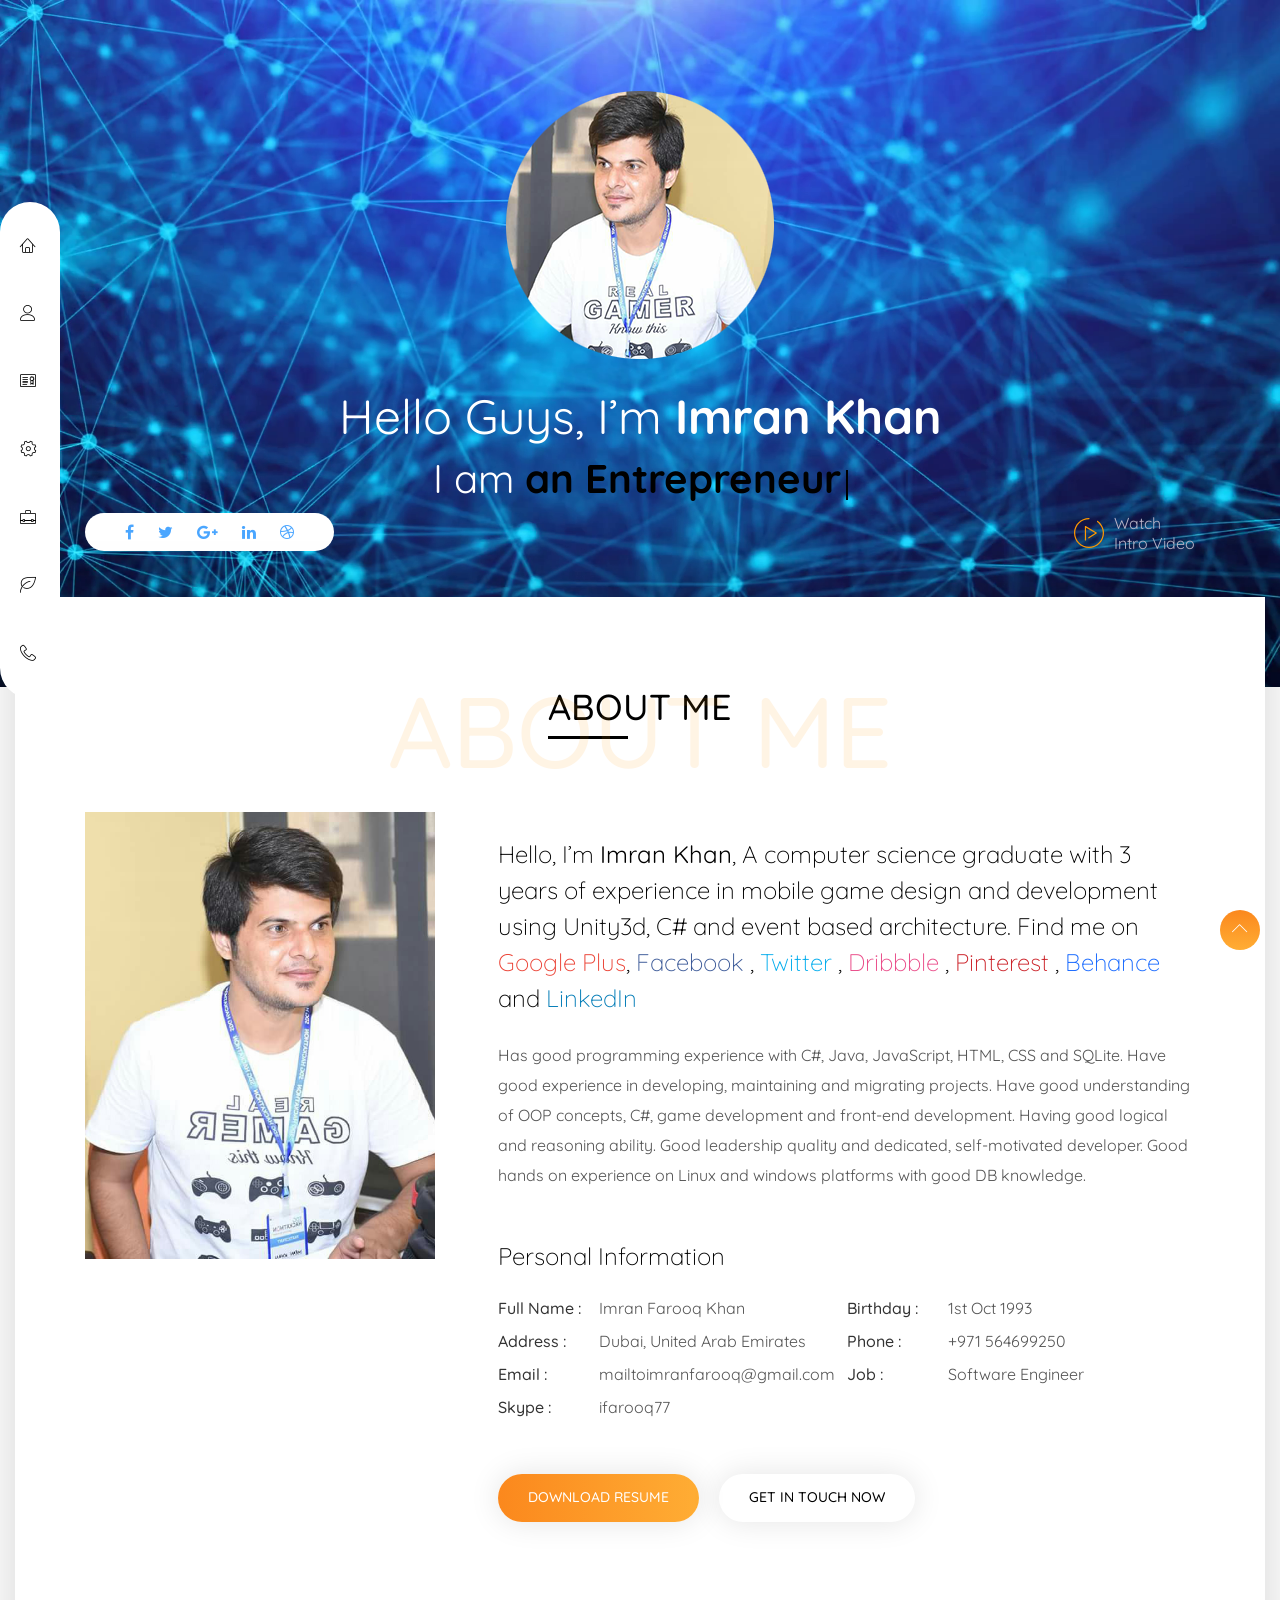
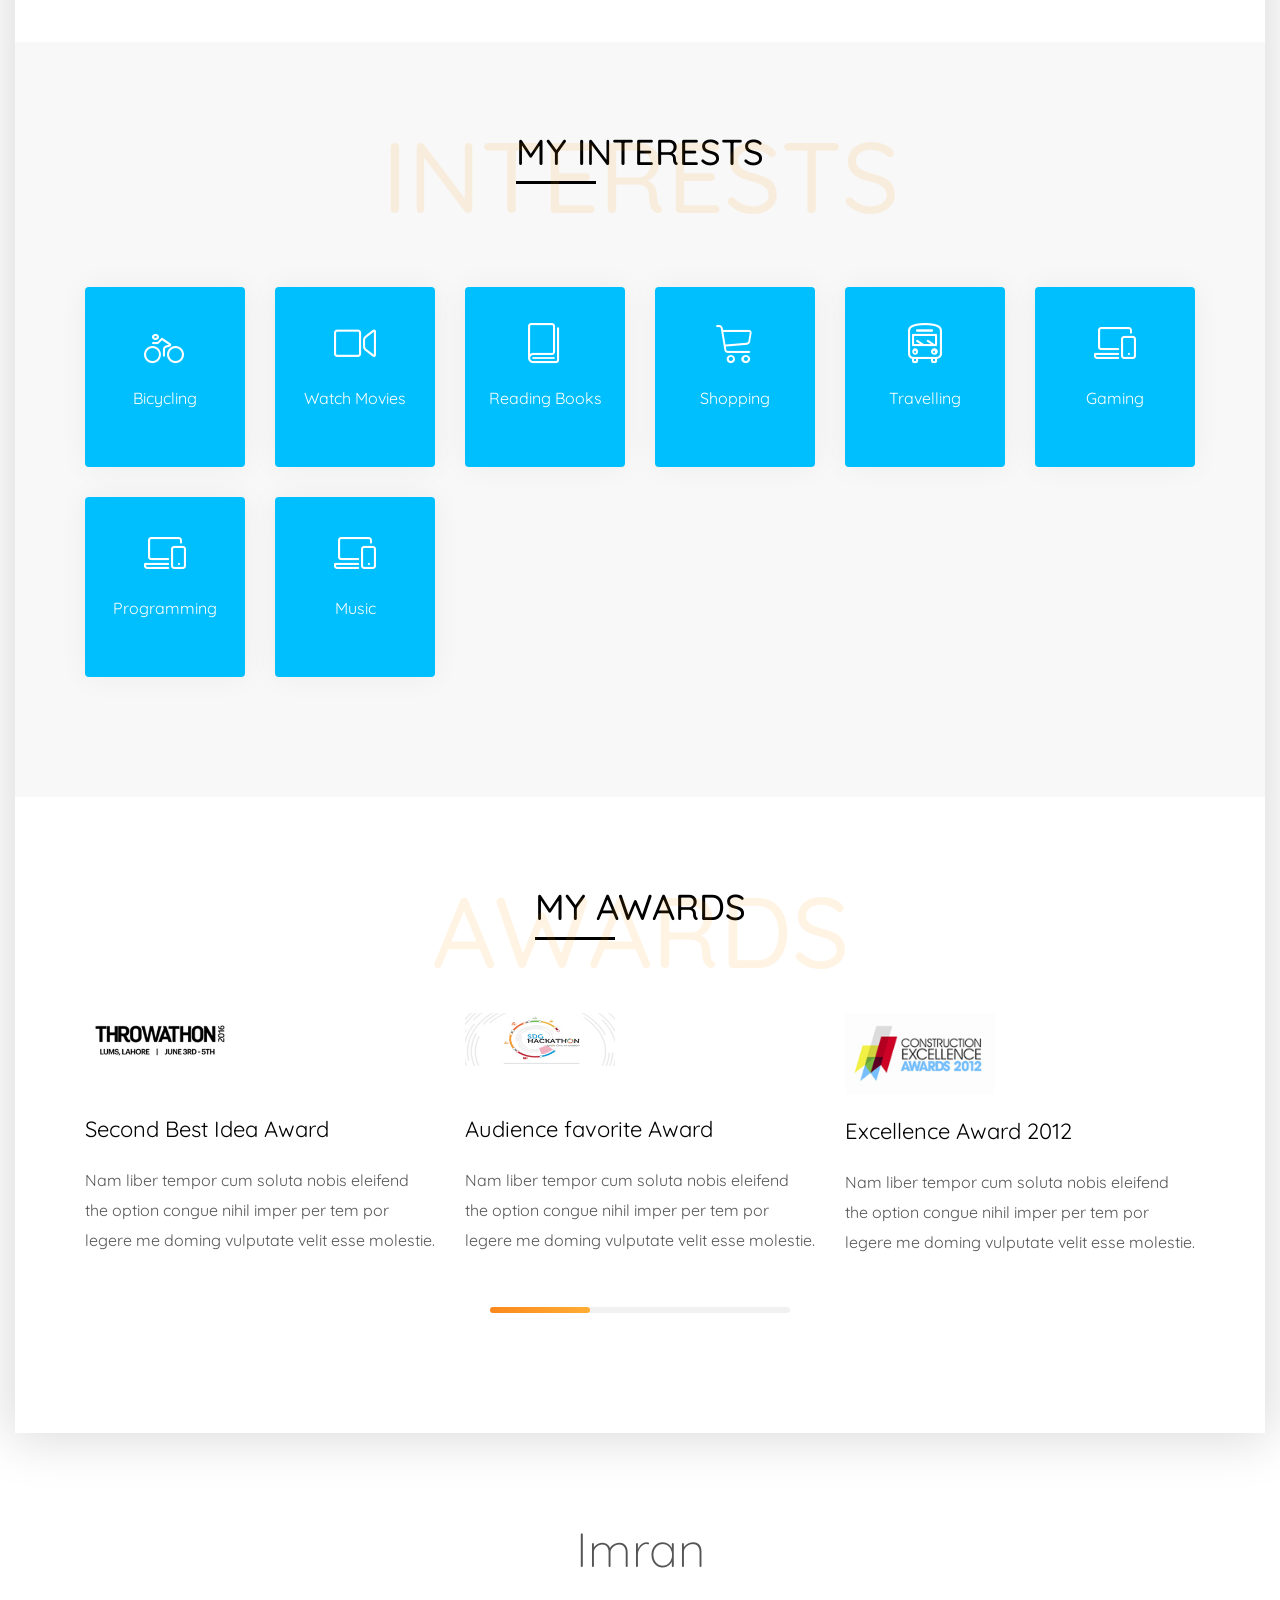
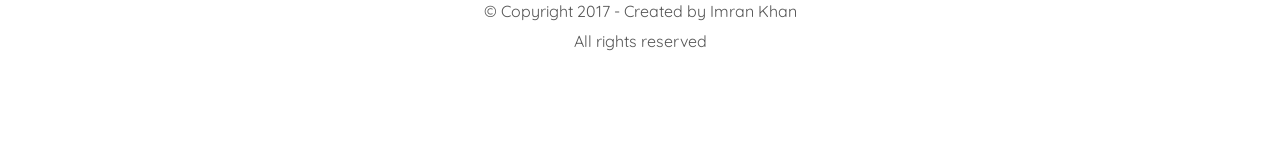
<file: index.html>
<!DOCTYPE html>
<html lang="en">

<!-- Mirrored from echotheme.com/Bryson-v3/ by HTTrack Website Copier/3.x [XR&CO'2014], Sat, 26 Aug 2017 17:14:53 GMT -->

<!-- Mirrored from imranfarooqkhan.com/ by HTTrack Website Copier/3.x [XR&CO'2014], Tue, 12 Dec 2017 21:08:14 GMT -->
<head>
 <!-- Meta -->
  <meta charset="UTF-8">
  <meta name="viewport" content="width=device-width, initial-scale=1">
  <meta name="viewport" content="width=device-width, initial-scale=1, maximum-scale=1">
  <meta name="description" content="Bryson Resonsive Personal Portfolio Bootstrap Template">
  <meta name="author" content="EchoTheme">
  <!-- Favicon-->
  <link rel="icon" href="assets/img/facicon/114x114.png" type="image/gif">
  
  <!-- Title-->
  <title>Imran | Software Engineer</title>
  
  <!-- Google fonts-->
  <link href="https://fonts.googleapis.com/css?family=Quicksand:300,400,500,700" rel="stylesheet">
  
  <!-- Stylesheet-->
  <link rel="stylesheet" href="assets/vendor/bootstrap/dist/css/bootstrap.min.css">
  <link rel="stylesheet" href="assets/vendor/font-awesome/css/font-awesome.min.css">
  <link rel="stylesheet" href="assets/vendor/owl.carousel/dist/assets/owl.carousel.min.css">
  <link rel="stylesheet" href="assets/vendor/linearicons/style.css">
  <link rel="stylesheet" href="assets/vendor/magnific-popup/dist/magnific-popup.css">
  <link rel="stylesheet" href="assets/vendor/animate.css/animate.min.css">
  <link rel="stylesheet" href="assets/css/style.css">
</head>
<body>

<!-- LOADER TEMPLATE -->
<div id="page-loader">
  <div class="loader-icon fa fa-spin colored-border"></div>
</div>
<!-- /LOADER TEMPLATE -->


<nav id="nav">
  <div class="sm-nav-toggler">
    <span class="lnr lnr-menu"></span>
    <span class="lnr lnr-cross"></span>
  </div>
  <ul class="main-menu">
   <li>
     <a href="index-2.html">
       <span class="lnr lnr-home"></span>
       <span class="nav-text">home</span>
     </a>
   </li>
   <li>
     <a class="scrolling" href="#about">
       <span class="lnr lnr-user"></span>
       <span class="nav-text">About</span>
     </a>
   </li>
   <li>
     <a href="resume.html">
       <span class="lnr lnr-license"></span>
       <span class="nav-text">resume</span>
     </a>
   </li>
   <li>
     <a href="services.html">
       <span class="lnr lnr-cog"></span>
       <span class="nav-text">services</span>
     </a>
   </li>
   <li>
     <a href="portfolio.html">
       <span class="lnr lnr-briefcase"></span>
       <span class="nav-text">portfolio</span>
     </a>
   </li>
   <li>
     <a href="blog.html">
       <span class="lnr lnr-leaf"></span>
       <span class="nav-text">blog</span>
     </a>
   </li>
   <li>
     <a href="contact.html">
       <span class="lnr lnr-phone-handset"></span>
       <span class="nav-text">Contact</span>
     </a>
   </li>
  </ul>
 <div class="menu-bg"></div>
</nav> <!-- END nav-->





<section class="intro-hero">

  <div class="container">
    <div class="row">
     
      <div class="col-sm-12 text-center">
        <img class="intro-hero-img" src="assets/img/hero-round.png" alt="">
        <h1 class="hero-title">Hello Guys, I’m <strong>Imran Khan</strong> </h1>
        <p class="hero-tagline">
           I am 
          <span class="typelist-skill" data-typist="a Developer, a Designer, a Traveler,a Speaker, an Entrepreneur">an Entrepreneur</span>
        </p>
      </div> <!-- END col-sm-12-->  
          
      <div class="col-sm-6">
        <ul class="list-inline social social-intro">
          <li><a href="https://www.facebook.com/ifk34"><i class="fa fa-facebook"></i></a></li>
          <li><a href="#"><i class="fa fa-twitter"></i></a></li>
          <li><a href="#"><i class="fa fa-google-plus"></i></a></li>
          <li><a href="https://www.linkedin.com/in/imran-khan-5801299a/"><i class="fa fa-linkedin"></i></a></li>
          <li><a href="#"><i class="fa fa-dribbble"></i></a></li>
        </ul>
      </div> <!-- END col-sm-6-->
      
      <div class="col-sm-6">
        <a href="https://www.youtube.com/watch?v=q89NdfH-P8Q" class="btn-play-video">
          <svg viewBox="0 0 294.843 294.843" style="enable-background:new 0 0 294.843 294.843;" xml:space="preserve">
            <path d="M278.527,79.946c-10.324-20.023-25.38-37.704-43.538-51.132c-2.665-1.97-6.421-1.407-8.392,1.257s-1.407,6.421,1.257,8.392
            c16.687,12.34,30.521,28.586,40.008,46.983c9.94,19.277,14.98,40.128,14.98,61.976c0,74.671-60.75,135.421-135.421,135.421
            S12,222.093,12,147.421S72.75,12,147.421,12c3.313,0,6-2.687,6-6s-2.687-6-6-6C66.133,0,0,66.133,0,147.421
            s66.133,147.421,147.421,147.421s147.421-66.133,147.421-147.421C294.842,123.977,289.201,100.645,278.527,79.946z"/>
            <path d="M109.699,78.969c-1.876,1.067-3.035,3.059-3.035,5.216v131.674c0,3.314,2.687,6,6,6s6-2.686,6-6V94.74l88.833,52.883
            l-65.324,42.087c-2.785,1.795-3.589,5.508-1.794,8.293c1.796,2.786,5.508,3.59,8.294,1.794l73.465-47.333
            c1.746-1.125,2.786-3.073,2.749-5.15c-0.037-2.077-1.145-3.987-2.93-5.05L115.733,79.029
            C113.877,77.926,111.575,77.902,109.699,78.969z"/>
          </svg>
          <span>Watch <br> Intro Video</span>
        </a>
      </div> <!-- END col-sm-6-->
      
    </div> <!-- END row-->
  </div> <!-- END container-->
</section> <!-- END intro-hero-->





<main class="content-wrap">

<section class="about-me" id="about">
 
  <div class="container">

   <div class="row">
     <div class="col-sm-12 text-center mb-5 wow zoomIn">
       <h2 class="section-title">
         About Me
       </h2>
       <span class="background-text">about me</span>
     </div>
   </div> <!-- END row-->

    <div class="row">
     
      <div class="col-lg-4 text-center wow fadeInLeft">
        <img src="assets/img/about-large.jpg" alt="">
      </div>
      
      <div class="col-lg-8 about-me-text pl-lg-5">
        <p class="lead my-4">
          Hello, I’m <strong>Imran Khan</strong>, A computer science graduate with 3 years of experience in mobile game design and development using Unity3d, C# and event based architecture. 

Find me on 
          <a href="#" class="google-plus-link">Google Plus</a>,
          <a href="#" class="facebook-link">Facebook</a> , 
          <a href="#" class="twitter-link">Twitter</a> , 
          <a href="#" class="dribbble-link">Dribbble</a> ,
          <a href="#" class="pinterest-link">Pinterest</a> ,
          <a href="#" class="behance-link">Behance</a> and
          <a href="#" class="linkedin-link">LinkedIn</a>
        </p>
        <p class="mb-5">
         Has good programming experience with C#, Java, JavaScript, HTML, CSS and SQLite.
Have good experience in developing, maintaining and migrating projects.
Have good understanding of OOP concepts, C#, game development and front-end development.
Having good logical and reasoning ability.
Good leadership quality and dedicated, self-motivated developer.
Good hands on experience on Linux and windows platforms with good DB knowledge.
        </p>
        <h4>Personal Information</h4>
        <ul class="personal-info list-inline clearfix mb-5">
          <li><strong>Full Name :</strong> Imran Farooq Khan</li>
          <li><strong>Birthday :</strong> 1st Oct 1993</li>
          <li><strong>Address :</strong> Dubai, United Arab Emirates</li>
          <li><strong>Phone :</strong> +971 564699250</li>
          <li><strong>Email :</strong> <a href="mailtoimranfarooq%40gmail.html">mailtoimranfarooq@gmail.com</a></li>
          <li><strong>Job :</strong> Software Engineer</li>
          <li><strong>Skype :</strong> ifarooq77</li>
        </ul>
        <a href="resume.html" class="btn btn-theme btn-active mr-md-3 wow slideInUp">download resume</a>
        <a href="contact.html" class="btn btn-theme wow slideInUp">get in touch now</a>
      </div> <!-- END col-md-8 about-me-text-->
    </div> <!-- END row-->
    
  </div> <!-- END container-->
</section> <!-- END about-me-->





<section class="my-interest bg-gray">
 
  <div class="container">
  
   <div class="row">
     <div class="col-sm-12 text-center mb-5 wow zoomIn">
       <h2 class="section-title">
         My Interests
       </h2>
       <span class="background-text">Interests</span>
     </div>
   </div> <!-- END row-->
   
   <div class="row">
    
     <div class="col-lg-2 col-md-4 wow slideInUp" data-wow-duration="1s" data-wow-delay=".1s">
       <div class="interest-block">
         <span class="lnr lnr-bicycle"></span>
         <p> Bicycling </p>
       </div>
     </div> <!-- END col-lg-2 col-md-4-->
     
     <div class="col-lg-2 col-md-4 wow slideInUp" data-wow-duration="1s" data-wow-delay=".2s">
       <div class="interest-block">
         <span class="lnr lnr-camera-video"></span>
         <p> Watch Movies </p>
       </div>
     </div> <!-- END col-lg-2 col-md-4-->
     
     <div class="col-lg-2 col-md-4 wow slideInUp" data-wow-duration="1s" data-wow-delay=".3s">
       <div class="interest-block">
         <span class="lnr lnr-book"></span>
         <p> Reading Books </p>
       </div>
     </div> <!-- END col-lg-2 col-md-4-->
     
     <div class="col-lg-2 col-md-4 wow slideInUp" data-wow-duration="1s" data-wow-delay=".4s">
       <div class="interest-block">
         <span class="lnr lnr-cart"></span>
         <p> Shopping </p>
       </div>
     </div> <!-- END col-lg-2 col-md-4-->
     
     <div class="col-lg-2 col-md-4 wow slideInUp" data-wow-duration="1s" data-wow-delay=".5s">
       <div class="interest-block">
         <span class="lnr lnr-bus"></span>
         <p> Travelling </p>
       </div>
     </div> <!-- END col-lg-2 col-md-4-->
     
     <div class="col-lg-2 col-md-4 wow slideInUp" data-wow-duration="1s" data-wow-delay=".6s">
       <div class="interest-block">
         <span class="lnr lnr-laptop-phone"></span>
         <p> Gaming </p>
       </div>
     </div> <!-- END col-lg-2 col-md-4-->
       <div class="col-lg-2 col-md-4 wow slideInUp" data-wow-duration="1s" data-wow-delay=".6s">
       <div class="interest-block">
         <span class="lnr lnr-laptop-phone"></span>
         <p> Programming </p>
       </div>
     </div> <!-- END col-lg-2 col-md-4-->
     
       <div class="col-lg-2 col-md-4 wow slideInUp" data-wow-duration="1s" data-wow-delay=".6s">
       <div class="interest-block">
         <span class="lnr lnr-laptop-phone"></span>
         <p> Music </p>
       </div>
     </div> <!-- END col-lg-2 col-md-4-->
   </div> <!-- END row-->
   
  </div> <!-- END container-->
</section> <!-- END my-interest-->





<section class="awards">
 
  <div class="container">
   
    <div class="row">
     <div class="col-sm-12 text-center mb-5 wow zoomIn">
       <h2 class="section-title">
         My Awards
       </h2>
       <span class="background-text">Awards</span>
     </div>
    </div> <!-- END row-->
    
    <div class="row">
     
      <div class="awards-slides owl-carousel">
       
        <div class="awards-item">
          <div class="awards-logo">
            <img src="assets/img/awards/1.jpg" alt="">
          </div>
          <h4 class="block-title my-4">Second Best Idea Award</h4>
          <p>
            Nam liber tempor cum soluta nobis eleifend the option congue nihil imper per tem por legere me doming vulputate velit esse molestie. 
          </p>
        </div> <!-- END awards-item-->
       
        <div class="awards-item">
          <div class="awards-logo">
            <img src="assets/img/awards/2.jpg" alt="">
          </div>
          <h4 class="block-title my-4">Audience favorite Award</h4>
          <p>
            Nam liber tempor cum soluta nobis eleifend the option congue nihil imper per tem por legere me doming vulputate velit esse molestie. 
          </p>
        </div> <!-- END awards-item-->
       
        <div class="awards-item">
          <div class="awards-logo">
            <img src="assets/img/awards/3.jpg" alt="">
          </div>
          <h4 class="block-title my-4">Excellence Award 2012</h4>
          <p>
            Nam liber tempor cum soluta nobis eleifend the option congue nihil imper per tem por legere me doming vulputate velit esse molestie. 
          </p>
        </div> <!-- END awards-item-->
       
        <div class="awards-item">
          <div class="awards-logo">
            <img src="assets/img/awards/1.jpg" alt="">
          </div>
          <h4 class="block-title my-4">Excellence Award 2012</h4>
          <p>
            Nam liber tempor cum soluta nobis eleifend the option congue nihil imper per tem por legere me doming vulputate velit esse molestie. 
          </p>
        </div> <!-- END awards-item-->
       
        <div class="awards-item">
          <div class="awards-logo">
            <img src="assets/img/awards/2.jpg" alt="">
          </div>
          <h4 class="block-title my-4">Excellence Award 2012</h4>
          <p>
            Nam liber tempor cum soluta nobis eleifend the option congue nihil imper per tem por legere me doming vulputate velit esse molestie. 
          </p>
        </div> <!-- END awards-item-->
       
        <div class="awards-item">
          <div class="awards-logo">
            <img src="assets/img/awards/3.jpg" alt="">
          </div>
          <h4 class="block-title my-4">Excellence Award 2012</h4>
          <p>
            Nam liber tempor cum soluta nobis eleifend the option congue nihil imper per tem por legere me doming vulputate velit esse molestie. 
          </p>
        </div> <!-- END awards-item-->
       
        <div class="awards-item">
          <div class="awards-logo">
            <img src="assets/img/awards/3.jpg" alt="">
          </div>
          <h4 class="block-title my-4">Excellence Award 2012</h4>
          <p>
            Nam liber tempor cum soluta nobis eleifend the option congue nihil imper per tem por legere me doming vulputate velit esse molestie. 
          </p>
        </div> <!-- END awards-item-->
        
      </div> <!-- END awards-slides-->
    </div> <!-- END row-->
    
  </div>  <!-- END container-->
</section> <!-- END awards-->

</main> <!-- END content-wrap-->





<footer class="site-footer">
  <div class="container">
    <div class="row">
      <div class="col-sm-12 text-center">
        <h1 class="footer-theme-name">Imran</h1>
        <p>
          &copy; Copyright 2017  -  Created by <a target="_blank" class="color-text">Imran Khan</a>
          <br>
          All rights reserved
        </p>
      </div>
    </div> <!-- END row-->
  </div> <!-- END container-->
</footer> <!-- END site-footer-->





<div class="scroll-top">
  <span class="lnr lnr-chevron-up"></span>
</div>

  
  
  
  
 <!--scripts-->
  <script src="assets/vendor/jquery/dist/jquery.min.js"></script>
  <script src="assets/js/tether.min.js"></script>
  <script src="assets/vendor/bootstrap/dist/js/bootstrap.min.js"></script>
  <script src="assets/vendor/bootstrap-validator/dist/validator.min.js"></script>
  <script src="assets/vendor/typist/typist.js"></script>
  <script src="assets/vendor/owl.carousel/dist/owl.carousel.min.js"></script>
  <script src="assets/vendor/isotope/dist/isotope.pkgd.min.js"></script>
  <script src="assets/vendor/magnific-popup/dist/jquery.magnific-popup.min.js"></script>
  <script src="assets/vendor/matchHeight/dist/jquery.matchHeight-min.js"></script>
  <script src="assets/vendor/wow/dist/wow.min.js"></script>
  <script src="assets/js/imagesloaded.js"></script>
  <script src="assets/js/smothscroll.js"></script>
  <script src="assets/js/count.js"></script>
  <script src="assets/js/theme.js"></script>
</body>

<!-- Mirrored from echotheme.com/Bryson-v3/ by HTTrack Website Copier/3.x [XR&CO'2014], Sat, 26 Aug 2017 17:15:32 GMT -->

<!-- Mirrored from imranfarooqkhan.com/ by HTTrack Website Copier/3.x [XR&CO'2014], Tue, 12 Dec 2017 21:08:59 GMT -->
</html>
</file>
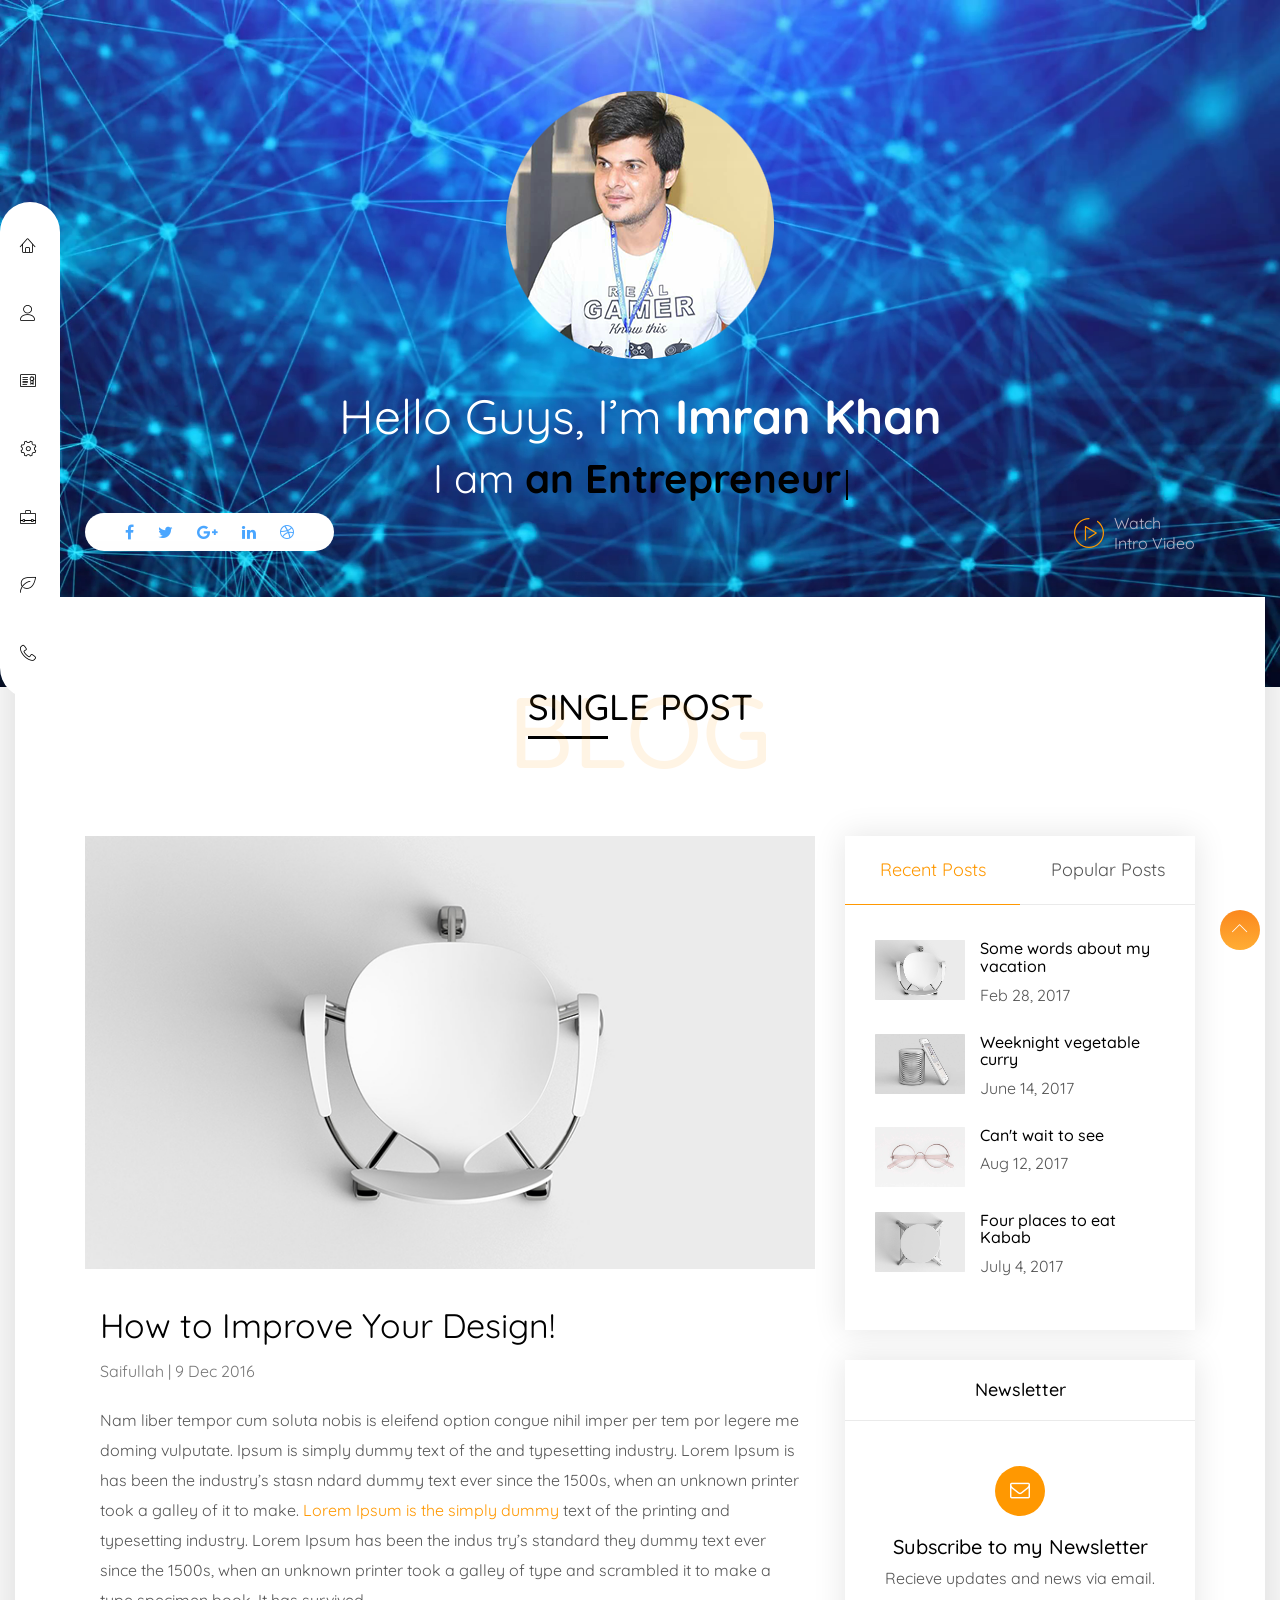
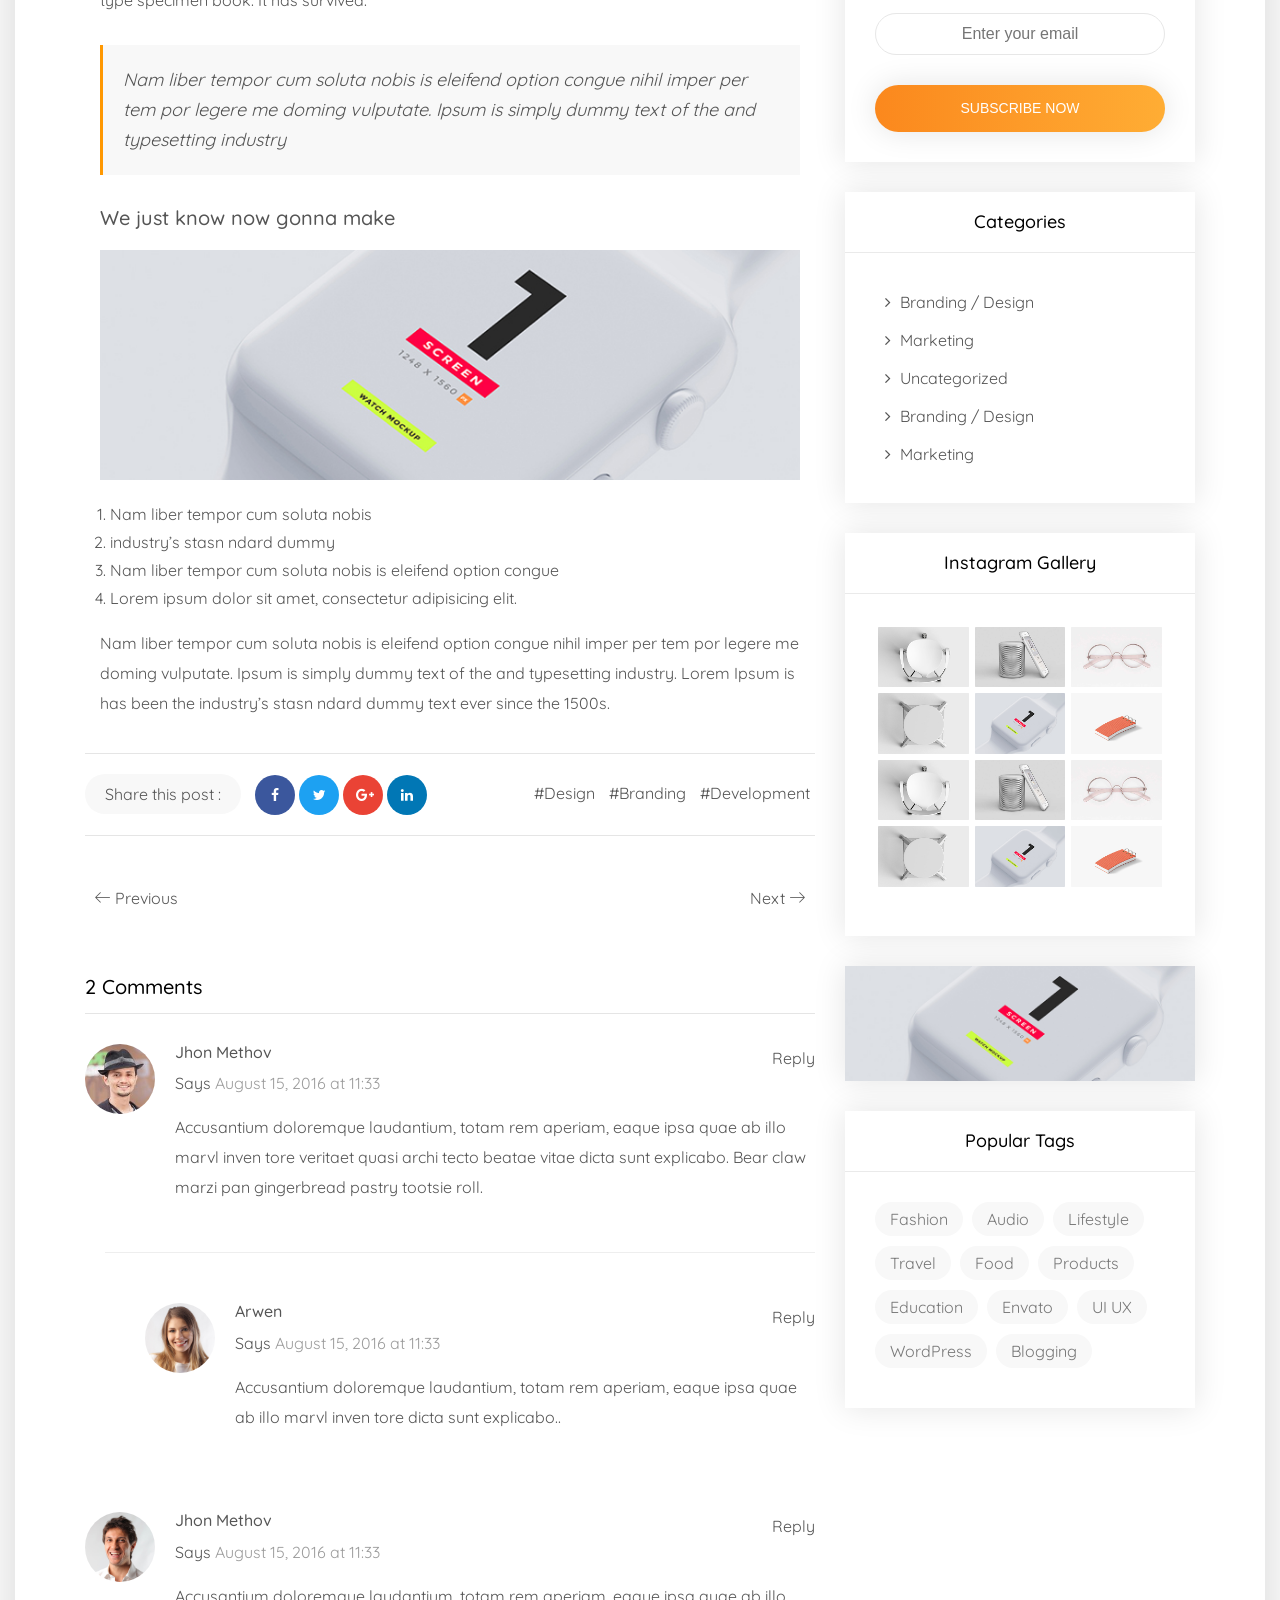
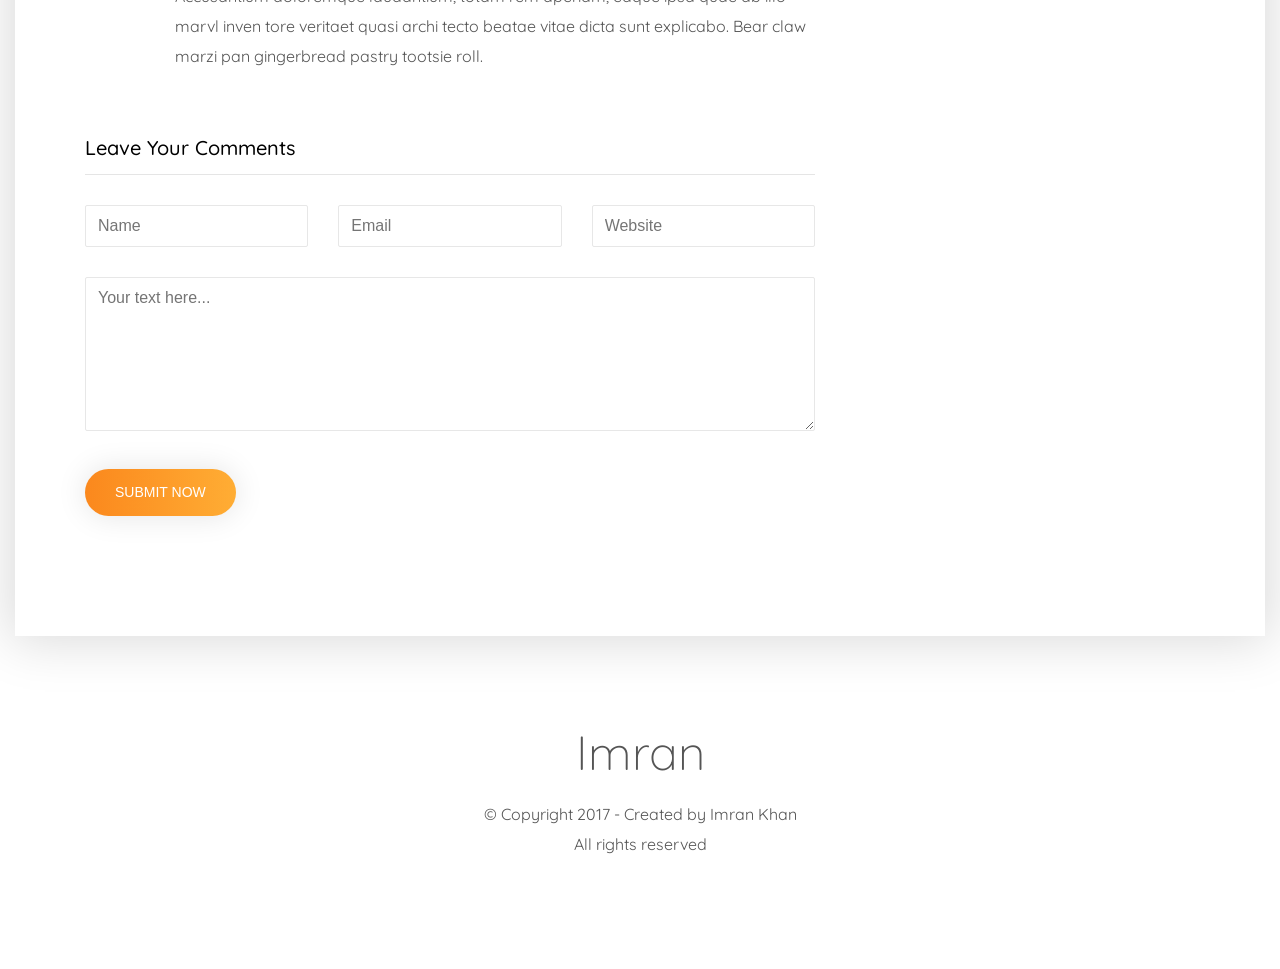
<file: blog-details.html>
<!DOCTYPE html>
<html lang="en">

<!-- Mirrored from echotheme.com/Bryson-v3/blog-details.html by HTTrack Website Copier/3.x [XR&CO'2014], Sat, 26 Aug 2017 17:19:45 GMT -->

<!-- Mirrored from imranfarooqkhan.com/blog-details.html by HTTrack Website Copier/3.x [XR&CO'2014], Tue, 12 Dec 2017 21:13:14 GMT -->
<head>

 <!-- Meta -->
  <meta charset="UTF-8">
  <meta name="viewport" content="width=device-width, initial-scale=1">
  <meta name="viewport" content="width=device-width, initial-scale=1, maximum-scale=1">
  <meta name="description" content="Bryson Resonsive Personal Portfolio Bootstrap Template">
  <meta name="author" content="EchoTheme">
  
  <!-- Favicon-->
  <link rel="icon" href="assets/img/facicon/114x114.png" type="image/gif">
  
  <!-- Title-->
  <title>Imran | Software Engineer</title>
  
  <!-- Google fonts-->
  <link href="https://fonts.googleapis.com/css?family=Quicksand:300,400,500,700" rel="stylesheet">
  
  <!-- Stylesheet-->
  <link rel="stylesheet" href="assets/vendor/bootstrap/dist/css/bootstrap.min.css">
  <link rel="stylesheet" href="assets/vendor/font-awesome/css/font-awesome.min.css">
  <link rel="stylesheet" href="assets/vendor/owl.carousel/dist/assets/owl.carousel.min.css">
  <link rel="stylesheet" href="assets/vendor/linearicons/style.css">
  <link rel="stylesheet" href="assets/vendor/magnific-popup/dist/magnific-popup.css">
  <link rel="stylesheet" href="assets/vendor/animate.css/animate.min.css">
  <link rel="stylesheet" href="assets/css/style.css">

  
</head>
<body>
<!-- LOADER TEMPLATE -->
<div id="page-loader">
  <div class="loader-icon fa fa-spin colored-border"></div>
</div>
<!-- /LOADER TEMPLATE -->



<nav id="nav">
  <div class="sm-nav-toggler">
    <span class="lnr lnr-menu"></span>
    <span class="lnr lnr-cross"></span>
  </div>
  <ul class="main-menu">
   <li>
     <a href="index-2.html">
       <span class="lnr lnr-home"></span>
       <span class="nav-text">home</span>
     </a>
   </li>
   <li>
     <a class="scrolling" href="#about">
       <span class="lnr lnr-user"></span>
       <span class="nav-text">About</span>
     </a>
   </li>
   <li>
     <a href="resume.html">
       <span class="lnr lnr-license"></span>
       <span class="nav-text">resume</span>
     </a>
   </li>
   <li>
     <a href="services.html">
       <span class="lnr lnr-cog"></span>
       <span class="nav-text">services</span>
     </a>
   </li>
   <li>
     <a href="portfolio.html">
       <span class="lnr lnr-briefcase"></span>
       <span class="nav-text">portfolio</span>
     </a>
   </li>
   <li>
     <a href="blog.html">
       <span class="lnr lnr-leaf"></span>
       <span class="nav-text">blog</span>
     </a>
   </li>
   <li>
     <a href="contact.html">
       <span class="lnr lnr-phone-handset"></span>
       <span class="nav-text">Contact</span>
     </a>
   </li>
  </ul>
 <div class="menu-bg"></div>
</nav> <!-- END nav-->





<section class="intro-hero">

  <div class="container">
    <div class="row">
     
      <div class="col-sm-12 text-center">
        <img class="intro-hero-img" src="assets/img/hero-round.png" alt="">
        <h1 class="hero-title">Hello Guys, I’m <strong>Imran Khan</strong> </h1>
        <p class="hero-tagline">
           I am 
          <span class="typelist-skill" data-typist="a Developer, a Designer, a Traveler,a Speaker, an Entrepreneur">an Entrepreneur</span>
        </p>
      </div> <!-- END col-sm-12-->  
          
      <div class="col-sm-6">
        <ul class="list-inline social social-intro">
          <li><a href="https://www.facebook.com/ifk34"><i class="fa fa-facebook"></i></a></li>
          <li><a href="#"><i class="fa fa-twitter"></i></a></li>
          <li><a href="#"><i class="fa fa-google-plus"></i></a></li>
          <li><a href="https://www.linkedin.com/in/imran-khan-5801299a/"><i class="fa fa-linkedin"></i></a></li>
          <li><a href="#"><i class="fa fa-dribbble"></i></a></li>
        </ul>
      </div> <!-- END col-sm-6-->
      
      <div class="col-sm-6">
        <a href="https://www.youtube.com/watch?v=q89NdfH-P8Q" class="btn-play-video">
          <svg viewBox="0 0 294.843 294.843" style="enable-background:new 0 0 294.843 294.843;" xml:space="preserve">
            <path d="M278.527,79.946c-10.324-20.023-25.38-37.704-43.538-51.132c-2.665-1.97-6.421-1.407-8.392,1.257s-1.407,6.421,1.257,8.392
            c16.687,12.34,30.521,28.586,40.008,46.983c9.94,19.277,14.98,40.128,14.98,61.976c0,74.671-60.75,135.421-135.421,135.421
            S12,222.093,12,147.421S72.75,12,147.421,12c3.313,0,6-2.687,6-6s-2.687-6-6-6C66.133,0,0,66.133,0,147.421
            s66.133,147.421,147.421,147.421s147.421-66.133,147.421-147.421C294.842,123.977,289.201,100.645,278.527,79.946z"/>
            <path d="M109.699,78.969c-1.876,1.067-3.035,3.059-3.035,5.216v131.674c0,3.314,2.687,6,6,6s6-2.686,6-6V94.74l88.833,52.883
            l-65.324,42.087c-2.785,1.795-3.589,5.508-1.794,8.293c1.796,2.786,5.508,3.59,8.294,1.794l73.465-47.333
            c1.746-1.125,2.786-3.073,2.749-5.15c-0.037-2.077-1.145-3.987-2.93-5.05L115.733,79.029
            C113.877,77.926,111.575,77.902,109.699,78.969z"/>
          </svg>
          <span>Watch <br> Intro Video</span>
        </a>
      </div> <!-- END col-sm-6-->
      
    </div> <!-- END row-->
  </div> <!-- END container-->
</section> <!-- END intro-hero-->




<main class="content-wrap">
<section>
  <div class="container">
   
    <div class="row">
     <div class="col-sm-12 text-center mb-5">
       <h2 class="section-title">
         Single Post
       </h2>
       <span class="background-text">blog</span>
     </div>
    </div> <!-- END row-->
    
    <div class="row">
     
      <div class="col-lg-8 mt-4">
       
        <article class="blog-details">
          <div class="post-img">
            <img src="assets/img/blog/l1.jpg" alt="">
          </div>
         <div class="post-content">
            <h2 class="post-title">
              How to Improve Your Design!
            </h2>
          <div class="post-meta">
            Saifullah  |  9 Dec 2016
          </div>
            <p>
              Nam liber tempor cum soluta nobis is eleifend option congue nihil imper per tem por legere me doming vulputate. Ipsum is simply dummy text of the and typesetting industry. Lorem Ipsum is has been the industry’s stasn ndard dummy text ever since the 1500s, when an unknown printer took a galley of it to make. <a href="#">Lorem Ipsum is the simply dummy </a> text of the printing and typesetting industry. Lorem Ipsum has been the indus try’s standard they dummy text ever since the 1500s, when an unknown printer took a galley of type and scrambled it to make a type specimen book. It has survived.
            </p>
            <blockquote>
              Nam liber tempor cum soluta nobis is eleifend option congue nihil imper per tem por legere me doming vulputate. Ipsum is simply dummy text of the and typesetting industry
            </blockquote>
            <h4>We just know now gonna make</h4>
            <img src="assets/img/blog/l2.jpg" alt="">
            <ol>
              <li>Nam liber tempor cum soluta nobis</li>
              <li>industry’s stasn ndard dummy</li>
              <li>Nam liber tempor cum soluta nobis is eleifend option congue</li>
              <li>Lorem ipsum dolor sit amet, consectetur adipisicing elit.</li>
            </ol>
            <p>
              Nam liber tempor cum soluta nobis is eleifend option congue nihil imper per tem por legere me doming vulputate. Ipsum is simply dummy text of the and typesetting industry. Lorem Ipsum is has been the industry’s stasn ndard dummy text ever since the 1500s.
            </p>
          </div>
        </article>
        
        <div class="post-share-and-taq">
          <div class="row">
            <div class="col-md-6">
              <div class="share-post">
                <p>
                  <span>Share this post :</span>
                  <a href="#" class="color-social"><i class="fa fa-facebook"></i></a>
                  <a href="#" class="color-social"><i class="fa fa-twitter"></i></a>
                  <a href="#" class="color-social"><i class="fa fa-google-plus"></i></a>
                  <a href="#" class="color-social"><i class="fa fa-linkedin"></i></a>
                </p>
              </div>
            </div> <!-- END col-md-6 -->
            <div class="col-md-6">
              <div class="post-taq text-right">
                <a href="#">#Design</a>
                <a href="#">#Branding</a>
                <a href="#">#Development</a>
              </div>
            </div>
          </div> <!-- END row-->
        </div> <!-- END post-share-and-taq-->
        
        <div class="theme-pagination py-5">
          <ul class="list-inline clearfix">
            <li class="pull-left">
              <a href="#"><span class="lnr lnr-arrow-left"></span> Previous</a>
            </li>
            <li class="pull-right">
              <a href="#">Next <span class="lnr lnr-arrow-right"></span></a>
            </li>
          </ul>
        </div>
        
        <div class="ec-comments-area comments-area" id="comments">
          <div class="comments-section">
            <h3 class="comments-title">2 Comments</h3>
            <ol class="comments list-inline">
             
              <li class="comment">
                  <div class="comments-reply">
                      <a rel="nofollow" class="comment-reply-link" href="#0">
                        <span class="comment-reply-link">Reply</span>
                      </a>
                    </div><!--/end-->
                  <div class="comment-image">
                    <img src="assets/img/author/5.jpg" alt="">
                  </div>
                  <div class="comment-main-area">
                      <div class="ec-comments-meta">
                        <h4>Jhon Methov</h4>
                        <span class="says">Says</span>
                        <span class="comments-date">August 15, 2016 at 11:33</span>
                      </div>
                      <div class="comment-content">
                        <p>Accusantium doloremque laudantium, totam rem aperiam, eaque ipsa quae ab illo marvl inven tore veritaet quasi archi tecto beatae vitae dicta sunt explicabo. Bear claw marzi pan gingerbread pastry tootsie roll.</p>
                      </div>
                  </div>
              </li><!--/ end comment-->
               
                <ul class="children">
                  <li class="comment odd alt">
                      <div class="comments-reply">
                          <a rel="nofollow" class="comment-reply-link" href="#0">
                            <span class="comment-reply-link">Reply</span>
                          </a>
                        </div><!--/end-->
                      <div class="comment-image">
                        <img src="assets/img/author/4.jpg" alt="">
                      </div>
                      <div class="comment-main-area">
                          <div class="ec-comments-meta">
                            <h4>Arwen</h4>
                            <span class="says">Says</span>
                            <span class="comments-date">August 15, 2016 at 11:33</span>
                          </div>
                          <div class="comment-content">
                            <p>Accusantium doloremque laudantium, totam rem aperiam, eaque ipsa quae ab illo marvl inven tore dicta sunt explicabo..</p>
                          </div>
                      </div>
                  </li>
                </ul><!--/ end children-->


              <li class="comment">
                <div class="comments-reply">
                  <a rel="nofollow" class="comment-reply-link" href="#0">
                    <span class="comment-reply-link">Reply</span>
                  </a>
                </div><!--/end-->
                <div class="comment-image">
                  <img src="assets/img/author/3.jpg" alt="">
                </div>
                <div class="comment-main-area">
                    <div class="ec-comments-meta">
                      <h4>Jhon Methov</h4>
                      <span class="says">Says</span>
                      <span class="comments-date">August 15, 2016 at 11:33</span>
                    </div>
                    <div class="comment-content">
                      <p>Accusantium doloremque laudantium, totam rem aperiam, eaque ipsa quae ab illo marvl inven tore veritaet quasi archi tecto beatae vitae dicta sunt explicabo. Bear claw marzi pan gingerbread pastry tootsie roll.</p>
                    </div>
                </div>
              </li><!--/ end-->
            </ol>
          </div> <!-- END comment-section -->
        </div> <!-- END ec-comments-area comments-area-->
        
        <div id="respond" class="ec-comment-form comment-respond">

          <h3 id="reply-title" class="comment-reply-title">Leave Your Comments
            <small>
              <a rel="nofollow" id="cancel-comment-reply-link" href="#respond">
                <span class="icon-close"></span>
              </a>
            </small>
          </h3>

          <form novalidate="" method="post" id="commentform" class="comment-form" action="#0">
            <div class="row ec-form-inputs">
            <div class="col-sm-4">
              <input placeholder="Name" type="tel">
            </div>
            <div class="col-sm-4">
              <input placeholder="Email" type="tel">
            </div>
            <div class="col-sm-4">
              <input placeholder="Website" type="tel">
            </div>
            </div>
            <div class="ec-form-textarea">
              <textarea id="comment" rows="5" placeholder="Your text here..."></textarea>
            </div>
            <div class="form-submit">
              <button class="btn btn-theme btn-active">Submit Now</button>
            </div>
          </form>
        </div> <!-- END ec-comment-form comment-respond-->
      </div> <!-- END col-lg-8 -->
       
       
        <aside id="sidebar" class="col-lg-4 mt-4">

        <div class="sidebar-widget">
          <div class="post-tabs">
            
             <div class="post-tab-list clearfix">
               <a href="#tab-1" data-tab="tab-1" class="active">recent posts</a>
               <a href="#tab-2" data-tab="tab-2">popular posts</a>
             </div>
             
              <div class="widget-content">
                <div id="tab-1" class="tab-content active">
                 
                  <div class="side-post-block clearfix">
                    <div class="side-post-img">
                      <a href="#">
                        <img src="assets/img/blog/1.jpg" alt="">
                      </a>
                    </div>
                    <div class="side-post-content">
                      <h4><a href="#">Some words about my vacation</a></h4>
                      <span class="post-date">Feb 28, 2017</span>
                    </div>
                  </div> <!-- END side-post-blog-->
                  
                  <div class="side-post-block clearfix">
                    <div class="side-post-img">
                      <a href="#">
                        <img src="assets/img/blog/2.jpg" alt="">
                      </a>
                    </div>
                    <div class="side-post-content">
                      <h4><a href="#">Weeknight vegetable curry</a></h4>
                      <span class="post-date">June 14, 2017</span>
                    </div>
                  </div> <!-- END side-post-blog-->
                  
                  <div class="side-post-block clearfix">
                    <div class="side-post-img">
                      <a href="#">
                        <img src="assets/img/blog/3.jpg" alt="">
                      </a>
                    </div>
                    <div class="side-post-content">
                      <h4><a href="#">Can't wait to see</a></h4>
                      <span class="post-date">Aug 12, 2017</span>
                    </div>
                  </div> <!-- END side-post-blog-->
                  
                  <div class="side-post-block clearfix">
                    <div class="side-post-img">
                      <a href="#">
                        <img src="assets/img/blog/4.jpg" alt="">
                      </a>
                    </div>
                    <div class="side-post-content">
                      <h4><a href="#">Four places to eat Kabab</a></h4>
                      <span class="post-date">July 4, 2017</span>
                    </div>
                  </div> <!-- END side-post-blog-->
                  
                </div> <!-- END tab-1-->
                
                <div id="tab-2" class="tab-content">
                 
                  <div class="side-post-block clearfix">
                    <div class="side-post-img">
                      <a href="#">
                        <img src="assets/img/blog/5.jpg" alt="">
                      </a>
                    </div>
                    <div class="side-post-content">
                      <h4><a href="#">Four places to eat Kabab</a></h4>
                      <span class="post-date">Feb 28, 2017</span>
                    </div>
                  </div> <!-- END side-post-blog-->
                  
                  <div class="side-post-block clearfix">
                    <div class="side-post-img">  
                      <a href="#">
                        <img src="assets/img/blog/6.jpg" alt="">
                      </a>
                    </div>
                    <div class="side-post-content">
                      <h4><a href="#">Can't wait to see</a></h4>
                      <span class="post-date">June 14, 2017</span>
                    </div>
                  </div> <!-- END side-post-blog-->
                  
                  <div class="side-post-block clearfix">
                    <div class="side-post-img">
                      <a href="#">
                        <img src="assets/img/blog/1.jpg" alt="">
                      </a>
                    </div>
                    <div class="side-post-content">
                      <h4><a href="#">Weeknight vegetable curry</a></h4>
                      <span class="post-date">Aug 12, 2017</span>
                    </div>
                  </div> <!-- END side-post-blog-->
                  
                  <div class="side-post-block clearfix">
                    <div class="side-post-img">
                      <a href="#">
                        <img src="assets/img/blog/2.jpg" alt="">
                      </a>
                    </div>
                    <div class="side-post-content">
                      <h4><a href="#">Some words about my vacation</a></h4>
                      <span class="post-date">July 4, 2017</span>
                    </div>
                  </div>  <!--END side-post-blog-->
                  
                </div> <!-- END tab-1-->
              </div> <!-- END widget-content-->
          </div> <!-- END side-content-blocks-->
        </div> <!-- END sidebar-widget-->
        
        <div class="sidebar-widget">
          <div class="newsletter-widget">
             <h2 class="sidebar-widget-title">Newsletter</h2>
            <div class="widget-content">
              <span class="ns-icon">
                <i class="fa fa-envelope-o"></i>
              </span>
              <h5>Subscribe to my Newsletter</h5>
              <p>Recieve updates and news via email.</p>
              <form action="#" method="">
                <input type="text" placeholder="Enter your email">
                <button class="btn btn-theme btn-active btn-block">subscribe now</button>
              </form>
            </div>
         </div> <!-- END newsletter-widget-->
        </div> <!-- END sidebar-widget-->
        
        <div class="widget sidebar-widget">
           <h2 class="sidebar-widget-title">Categories</h2>
          <div class="widget-content">
            <ul>
              <li><a href="#">Branding / Design </a></li>
              <li><a href="#">Marketing</a></li>
              <li><a href="#">Uncategorized</a></li>
              <li><a href="#">Branding / Design</a></li>
              <li><a href="#">Marketing</a></li>
            </ul>
          </div>
        </div> <!-- END sidebar-widget-->
       
        <div class="sidebar-widget">
          <div class="gallary-widget">
             <h2 class="sidebar-widget-title">Instagram gallery</h2>
            <div class="widget-content">
              <ul class="list-inline sidebar-gallary clearfix">
                <li><a href="#"><img src="assets/img/blog/1.jpg" alt=""></a></li>
                <li><a href="#"><img src="assets/img/blog/2.jpg" alt=""></a></li>
                <li><a href="#"><img src="assets/img/blog/3.jpg" alt=""></a></li>
                <li><a href="#"><img src="assets/img/blog/4.jpg" alt=""></a></li>
                <li><a href="#"><img src="assets/img/blog/5.jpg" alt=""></a></li>
                <li><a href="#"><img src="assets/img/blog/6.jpg" alt=""></a></li>
                <li><a href="#"><img src="assets/img/blog/1.jpg" alt=""></a></li>
                <li><a href="#"><img src="assets/img/blog/2.jpg" alt=""></a></li>
                <li><a href="#"><img src="assets/img/blog/3.jpg" alt=""></a></li>
                <li><a href="#"><img src="assets/img/blog/4.jpg" alt=""></a></li>
                <li><a href="#"><img src="assets/img/blog/5.jpg" alt=""></a></li>
                <li><a href="#"><img src="assets/img/blog/6.jpg" alt=""></a></li>
              </ul>
            </div>
         </div> <!-- END newsletter-widget-->
        </div> <!-- END sidebar-widget-->

       
        <div class="sidebar-widget">
          <div class="adds-widget">
            <a href="#"><img src="assets/img/blog/l2.jpg" alt=""></a>
         </div> <!-- END adds-widget-->
        </div> <!-- END sidebar-widget-->

       
        <div class="sidebar-widget">
          <div class="tag-cloud">
            <h2 class="sidebar-widget-title">popular tags</h2>
            <div class="widget-content tags-list">
              <a href="#">Fashion</a>
              <a href="#">Audio</a>
              <a href="#">Lifestyle</a>
              <a href="#">Travel</a>
              <a href="#">Food</a>
              <a href="#">Products</a>
              <a href="#">Education</a>
              <a href="#">envato</a>
              <a href="#">UI UX</a>
              <a href="#">WordPress</a>
              <a href="#">Blogging</a>
            </div>
         </div> <!-- END tag-cloud-->
        </div> <!-- END sidebar-widget-->
     
      </aside> <!-- END aside col-lg-4 -->

    </div> 
  </div> <!-- END container-->
</section> <!-- END portfolio-->

</main> <!-- END content-wrap-->

 
 
 
 
<footer class="site-footer">
  <div class="container">
    <div class="row">
      <div class="col-sm-12 text-center">
        <h1 class="footer-theme-name">Imran</h1>
        <p>
          &copy; Copyright 2017  -  Created by <a target="_blank" class="color-text" >Imran Khan</a>
          <br>
          All rights reserved
        </p>
      </div>
    </div> <!-- END row-->
  </div> <!-- END container-->
</footer> <!-- END site-footer-->





<div class="scroll-top">
  <span class="lnr lnr-chevron-up"></span>
</div>

  
  
  
  
  
 <!--scripts-->
  <script src="assets/vendor/jquery/dist/jquery.min.js"></script>
  <script src="assets/js/tether.min.js"></script>
  <script src="assets/vendor/bootstrap/dist/js/bootstrap.min.js"></script>
  <script src="assets/vendor/bootstrap-validator/dist/validator.min.js"></script>
  <script src="assets/vendor/typist/typist.js"></script>
  <script src="assets/vendor/owl.carousel/dist/owl.carousel.min.js"></script>
  <script src="assets/vendor/isotope/dist/isotope.pkgd.min.js"></script>
  <script src="assets/vendor/magnific-popup/dist/jquery.magnific-popup.min.js"></script>
  <script src="assets/vendor/matchHeight/dist/jquery.matchHeight-min.js"></script>
  <script src="assets/vendor/wow/dist/wow.min.js"></script>
  <script src="assets/js/imagesloaded.js"></script>
  <script src="assets/js/smothscroll.js"></script>
  <script src="assets/js/count.js"></script>
  <script src="assets/js/theme.js"></script>
</body>

<!-- Mirrored from echotheme.com/Bryson-v3/blog-details.html by HTTrack Website Copier/3.x [XR&CO'2014], Sat, 26 Aug 2017 17:19:59 GMT -->

<!-- Mirrored from imranfarooqkhan.com/blog-details.html by HTTrack Website Copier/3.x [XR&CO'2014], Tue, 12 Dec 2017 21:13:20 GMT -->
</html>
</file>
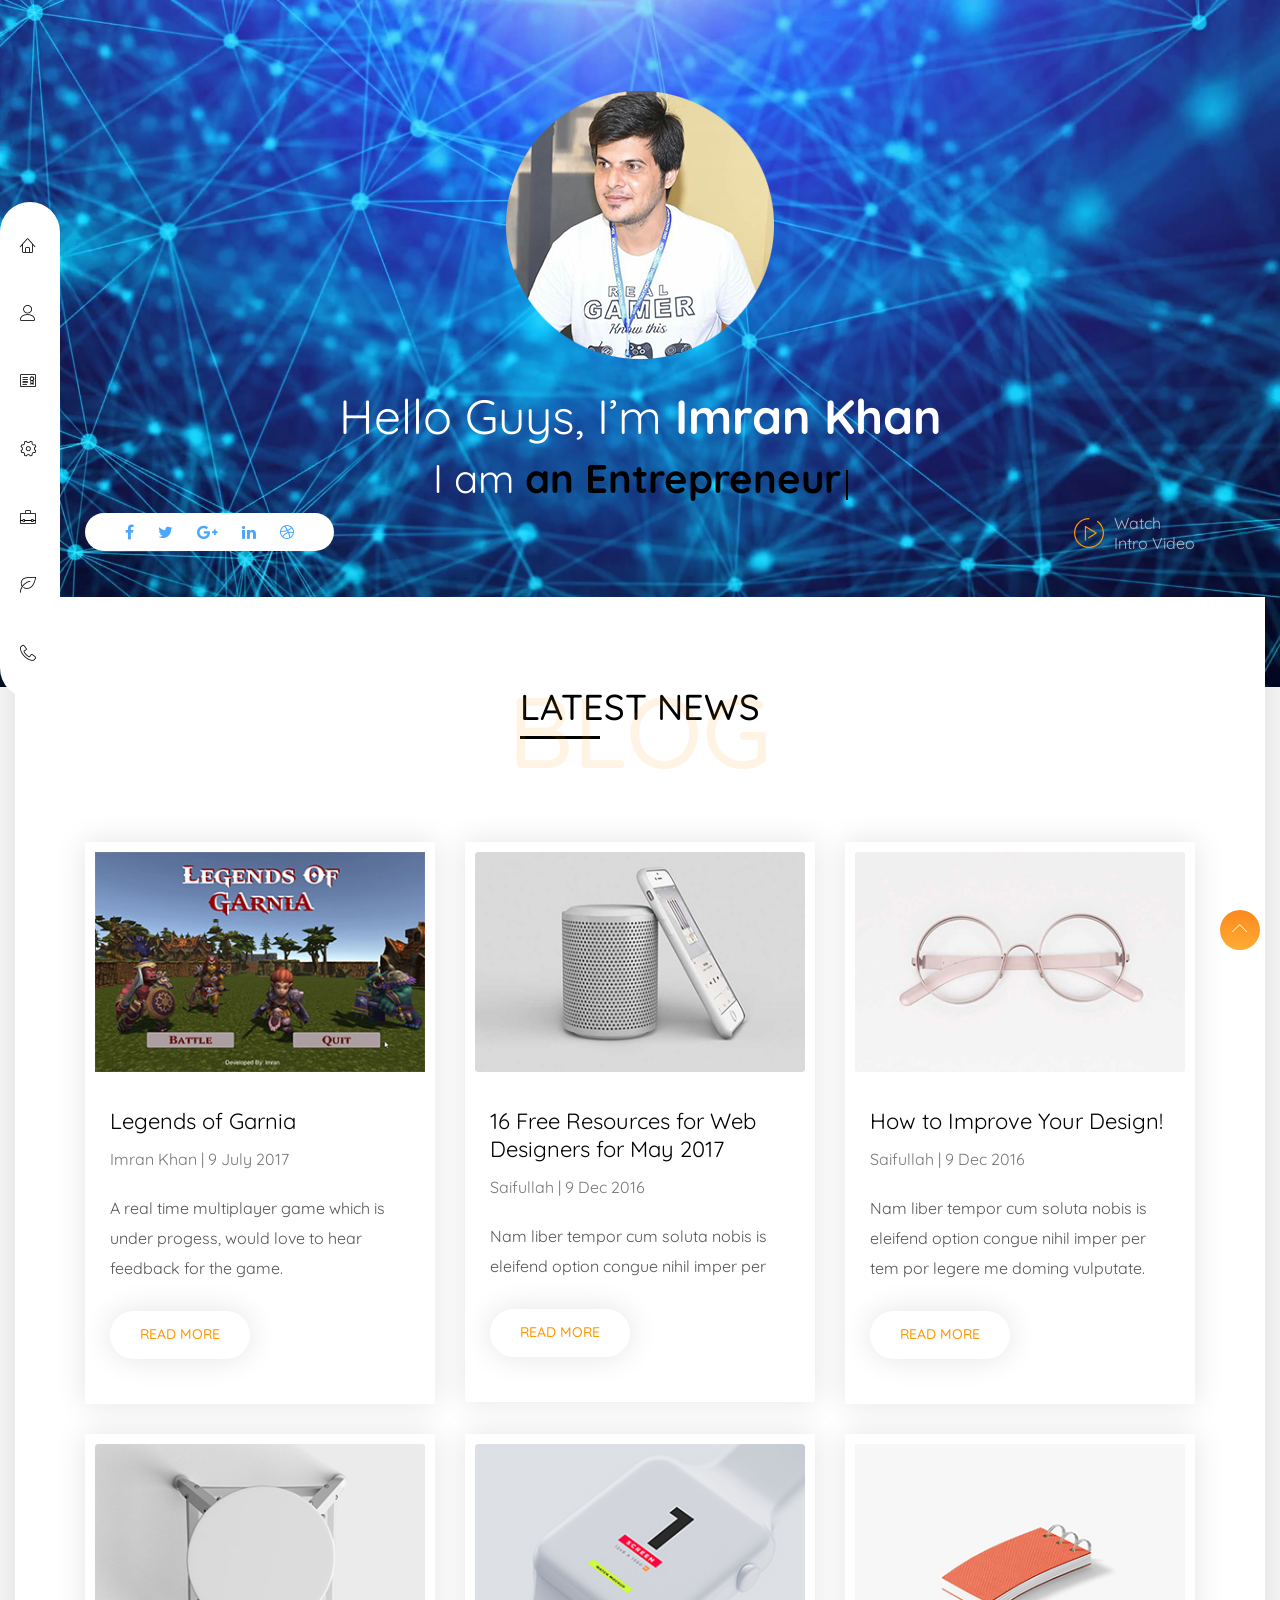
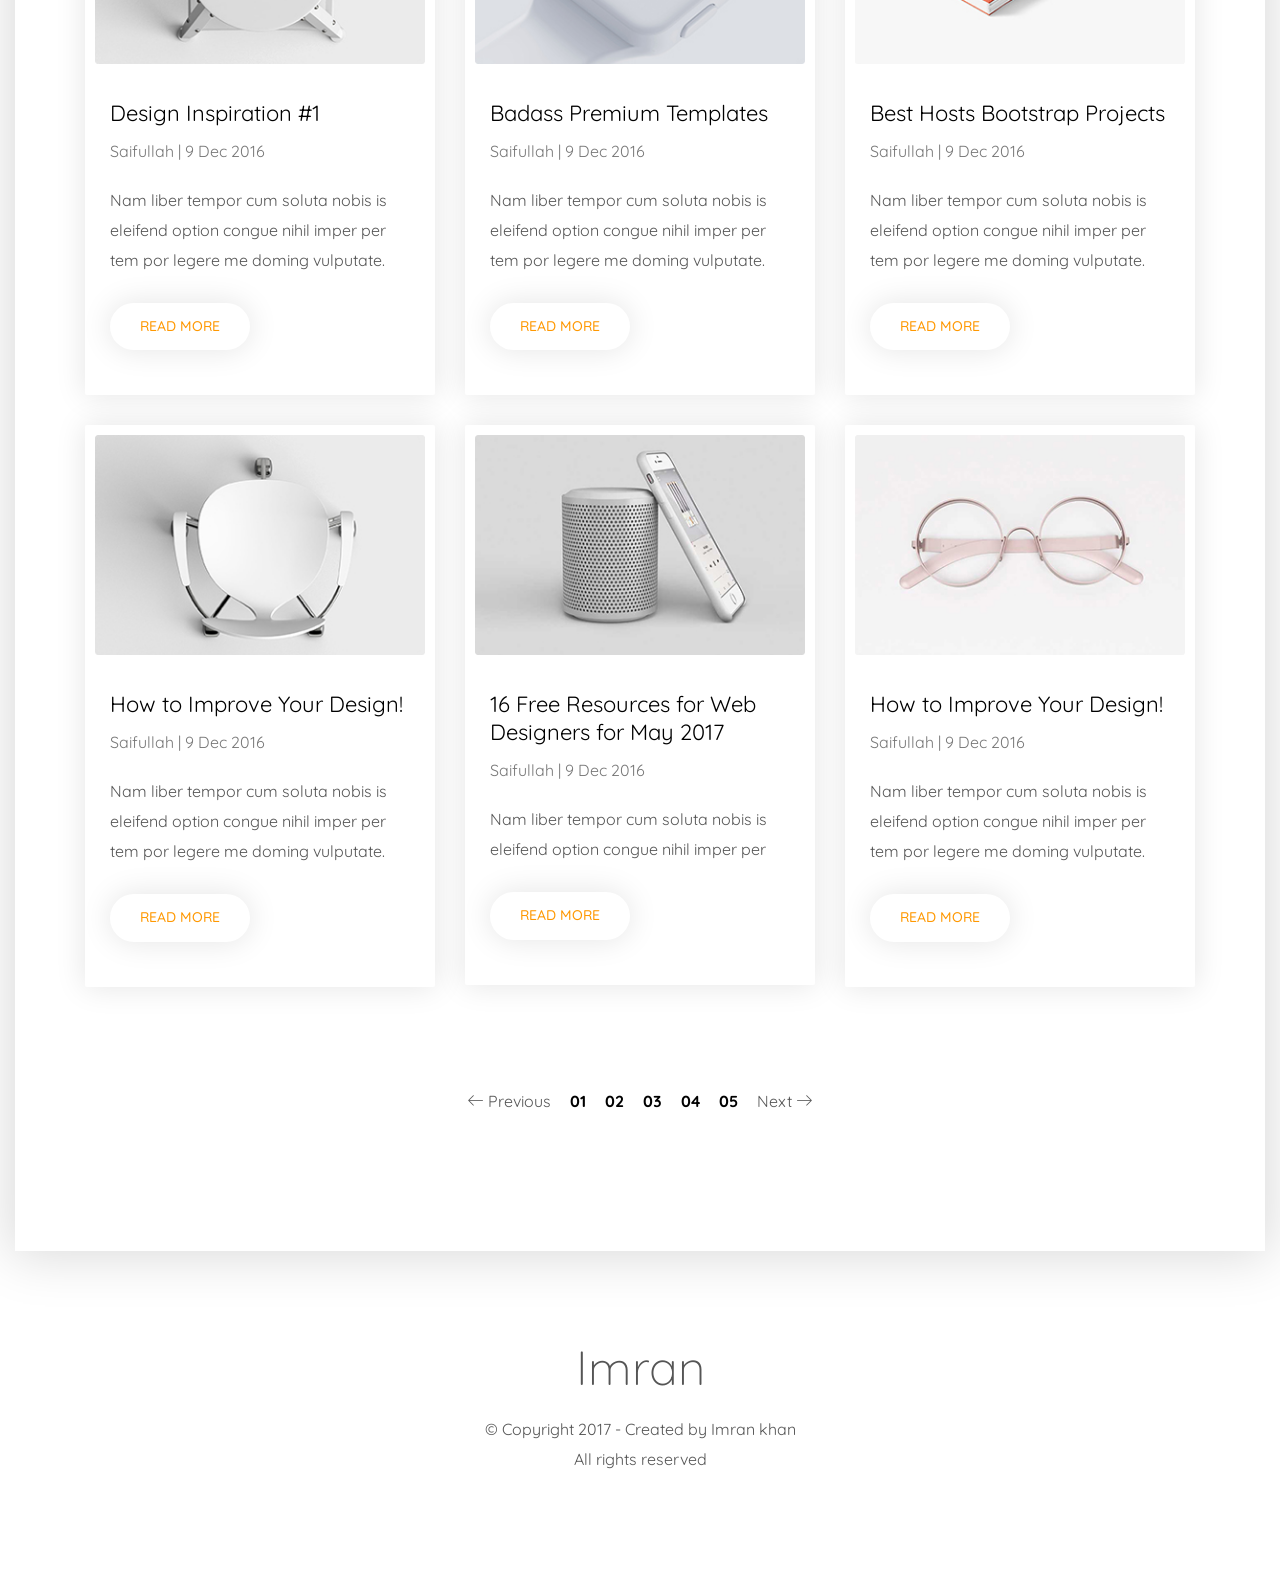
<file: blog.html>
<!DOCTYPE html>
<html lang="en">

<!-- Mirrored from echotheme.com/Bryson-v3/blog.html by HTTrack Website Copier/3.x [XR&CO'2014], Sat, 26 Aug 2017 17:19:28 GMT -->

<!-- Mirrored from imranfarooqkhan.com/blog.html by HTTrack Website Copier/3.x [XR&CO'2014], Tue, 12 Dec 2017 21:11:05 GMT -->
<head>

 <!-- Meta -->
  <meta charset="UTF-8">
  <meta name="viewport" content="width=device-width, initial-scale=1">
  <meta name="viewport" content="width=device-width, initial-scale=1, maximum-scale=1">
  <meta name="description" content="Bryson Resonsive Personal Portfolio Bootstrap Template">
  <meta name="author" content="EchoTheme">
  
  <!-- Favicon-->
  <link rel="icon" href="assets/img/facicon/114x114.png" type="image/gif">
  
  <!-- Title-->
  <title>Imran | Software Engineer</title>
  
  <!-- Google fonts-->
  <link href="https://fonts.googleapis.com/css?family=Quicksand:300,400,500,700" rel="stylesheet">
  
  <!-- Stylesheet-->
  <link rel="stylesheet" href="assets/vendor/bootstrap/dist/css/bootstrap.min.css">
  <link rel="stylesheet" href="assets/vendor/font-awesome/css/font-awesome.min.css">
  <link rel="stylesheet" href="assets/vendor/owl.carousel/dist/assets/owl.carousel.min.css">
  <link rel="stylesheet" href="assets/vendor/linearicons/style.css">
  <link rel="stylesheet" href="assets/vendor/magnific-popup/dist/magnific-popup.css">
  <link rel="stylesheet" href="assets/vendor/animate.css/animate.min.css">
  <link rel="stylesheet" href="assets/css/style.css">

  
</head>
<body>
<!-- LOADER TEMPLATE -->
<div id="page-loader">
  <div class="loader-icon fa fa-spin colored-border"></div>
</div>
<!-- /LOADER TEMPLATE -->


<nav id="nav">
  <div class="sm-nav-toggler">
    <span class="lnr lnr-menu"></span>
    <span class="lnr lnr-cross"></span>
  </div>
  <ul class="main-menu">
   <li>
     <a href="index-2.html">
       <span class="lnr lnr-home"></span>
       <span class="nav-text">home</span>
     </a>
   </li>
   <li>
     <a class="scrolling" href="#about">
       <span class="lnr lnr-user"></span>
       <span class="nav-text">About</span>
     </a>
   </li>
   <li>
     <a href="resume.html">
       <span class="lnr lnr-license"></span>
       <span class="nav-text">resume</span>
     </a>
   </li>
   <li>
     <a href="services.html">
       <span class="lnr lnr-cog"></span>
       <span class="nav-text">services</span>
     </a>
   </li>
   <li>
     <a href="portfolio.html">
       <span class="lnr lnr-briefcase"></span>
       <span class="nav-text">portfolio</span>
     </a>
   </li>
   <li>
     <a href="blog.html">
       <span class="lnr lnr-leaf"></span>
       <span class="nav-text">blog</span>
     </a>
   </li>
   <li>
     <a href="contact.html">
       <span class="lnr lnr-phone-handset"></span>
       <span class="nav-text">Contact</span>
     </a>
   </li>
  </ul>
 <div class="menu-bg"></div>
</nav> <!-- END nav-->






<section class="intro-hero">

  <div class="container">
    <div class="row">
     
      <div class="col-sm-12 text-center">
        <img class="intro-hero-img" src="assets/img/hero-round.png" alt="">
        <h1 class="hero-title">Hello Guys, I’m <strong>Imran Khan</strong> </h1>
        <p class="hero-tagline">
           I am 
          <span class="typelist-skill" data-typist="a Developer, a Designer, a Traveler,a Speaker, an Entrepreneur">an Entrepreneur</span>
        </p>
      </div> <!-- END col-sm-12-->  
          
      <div class="col-sm-6">
        <ul class="list-inline social social-intro">
          <li><a href="https://www.facebook.com/ifk34"><i class="fa fa-facebook"></i></a></li>
          <li><a href="#"><i class="fa fa-twitter"></i></a></li>
          <li><a href="#"><i class="fa fa-google-plus"></i></a></li>
          <li><a href="https://www.linkedin.com/in/imran-khan-5801299a/"><i class="fa fa-linkedin"></i></a></li>
          <li><a href="#"><i class="fa fa-dribbble"></i></a></li>
        </ul>
      </div> <!-- END col-sm-6-->
      
      <div class="col-sm-6">
        <a href="https://www.youtube.com/watch?v=q89NdfH-P8Q" class="btn-play-video">
          <svg viewBox="0 0 294.843 294.843" style="enable-background:new 0 0 294.843 294.843;" xml:space="preserve">
            <path d="M278.527,79.946c-10.324-20.023-25.38-37.704-43.538-51.132c-2.665-1.97-6.421-1.407-8.392,1.257s-1.407,6.421,1.257,8.392
            c16.687,12.34,30.521,28.586,40.008,46.983c9.94,19.277,14.98,40.128,14.98,61.976c0,74.671-60.75,135.421-135.421,135.421
            S12,222.093,12,147.421S72.75,12,147.421,12c3.313,0,6-2.687,6-6s-2.687-6-6-6C66.133,0,0,66.133,0,147.421
            s66.133,147.421,147.421,147.421s147.421-66.133,147.421-147.421C294.842,123.977,289.201,100.645,278.527,79.946z"/>
            <path d="M109.699,78.969c-1.876,1.067-3.035,3.059-3.035,5.216v131.674c0,3.314,2.687,6,6,6s6-2.686,6-6V94.74l88.833,52.883
            l-65.324,42.087c-2.785,1.795-3.589,5.508-1.794,8.293c1.796,2.786,5.508,3.59,8.294,1.794l73.465-47.333
            c1.746-1.125,2.786-3.073,2.749-5.15c-0.037-2.077-1.145-3.987-2.93-5.05L115.733,79.029
            C113.877,77.926,111.575,77.902,109.699,78.969z"/>
          </svg>
          <span>Watch <br> Intro Video</span>
        </a>
      </div> <!-- END col-sm-6-->
      
    </div> <!-- END row-->
  </div> <!-- END container-->
</section> <!-- END intro-hero-->





<main class="content-wrap">

<section>
  <div class="container">
   
    <div class="row">
     <div class="col-sm-12 text-center mb-5">
       <h2 class="section-title">
         LATEST NEWS
       </h2>
       <span class="background-text">blog</span>
     </div>
    </div> <!-- END row-->
    
    <div class="row">
     
      <div class="col-md-4 wow fadeIn" data-wow-duration="1s" data-wow-delay=".1s">
        <article class="blog-post">
          <div class="post-img">
            <img src="assets/img/blog/LOG.jpg" alt="">
          </div>
         <div class="post-content">
            <h2 class="post-title">
              Legends of Garnia
            </h2>
          <div class="post-meta">
            Imran Khan  |  9 July 2017
          </div>
            <p>
              A real time multiplayer game which is under progess, would love to hear feedback for the game.
            </p>
            <a href="blog-details.html" class="btn btn-theme mt-2">Read more</a>
          </div>
        </article>
      </div> <!-- END col-md-4 -->
     
      <div class="col-md-4 wow fadeIn" data-wow-duration="1s" data-wow-delay=".2s">
        <article class="blog-post">
          <div class="post-img">
            <img src="assets/img/blog/2.jpg" alt="">
          </div>
         <div class="post-content">
            <h2 class="post-title">
              16 Free Resources for Web Designers for May 2017
            </h2>
          <div class="post-meta">
            Saifullah  |  9 Dec 2016
          </div>
            <p>
              Nam liber tempor cum soluta nobis is eleifend option congue nihil imper per
            </p>
            <a href="blog-details.html" class="btn btn-theme mt-2">Read more</a>
          </div>
        </article>
      </div> <!-- END col-md-4 -->
     
      <div class="col-md-4 wow fadeIn" data-wow-duration="1s" data-wow-delay=".3s">
        <article class="blog-post">
          <div class="post-img">
            <img src="assets/img/blog/3.jpg" alt="">
          </div>
         <div class="post-content">
            <h2 class="post-title">
              How to Improve Your Design!
            </h2>
          <div class="post-meta">
            Saifullah  |  9 Dec 2016
          </div>
            <p>
              Nam liber tempor cum soluta nobis is eleifend option congue nihil imper per tem por legere me doming vulputate.
            </p>
            <a href="blog-details.html" class="btn btn-theme mt-2">Read more</a>
          </div>
        </article>
      </div> <!-- END col-md-4 -->
      
    </div> <!-- END row-->
    
    <div class="row">
     
      <div class="col-md-4 wow fadeIn" data-wow-duration="1s" data-wow-delay=".1s">
        <article class="blog-post">
          <div class="post-img">
            <img src="assets/img/blog/4.jpg" alt="">
          </div>
         <div class="post-content">
            <h2 class="post-title">
              Design Inspiration #1
            </h2>
          <div class="post-meta">
            Saifullah  |  9 Dec 2016
          </div>
            <p>
              Nam liber tempor cum soluta nobis is eleifend option congue nihil imper per tem por legere me doming vulputate.
            </p>
            <a href="blog-details.html" class="btn btn-theme mt-2">Read more</a>
          </div>
        </article>
      </div> <!-- END col-md-4 -->
     
      <div class="col-md-4 wow fadeIn" data-wow-duration="1s" data-wow-delay=".2s">
        <article class="blog-post">
          <div class="post-img">
            <img src="assets/img/blog/5.jpg" alt="">
          </div>
         <div class="post-content">
            <h2 class="post-title">
              Badass Premium Templates
            </h2>
          <div class="post-meta">
            Saifullah  |  9 Dec 2016
          </div>
            <p>
              Nam liber tempor cum soluta nobis is eleifend option congue nihil imper per tem por legere me doming vulputate.
            </p>
            <a href="blog-details.html" class="btn btn-theme mt-2">Read more</a>
          </div>
        </article>
      </div> <!-- END col-md-4 -->
     
      <div class="col-md-4 wow fadeIn" data-wow-duration="1s" data-wow-delay=".3s">
        <article class="blog-post">
          <div class="post-img">
            <img src="assets/img/blog/6.jpg" alt="">
          </div>
         <div class="post-content">
            <h2 class="post-title">
              Best Hosts Bootstrap Projects
            </h2>
          <div class="post-meta">
            Saifullah  |  9 Dec 2016
          </div>
            <p>
              Nam liber tempor cum soluta nobis is eleifend option congue nihil imper per tem por legere me doming vulputate.
            </p>
            <a href="blog-details.html" class="btn btn-theme mt-2">Read more</a>
          </div>
        </article>
      </div> <!-- END col-md-4 -->
      
    </div> <!-- END row-->
    
    <div class="row">
     
      <div class="col-md-4 wow fadeIn" data-wow-duration="1s" data-wow-delay=".1s">
        <article class="blog-post">
          <div class="post-img">
            <img src="assets/img/blog/1.jpg" alt="">
          </div>
         <div class="post-content">
            <h2 class="post-title">
              How to Improve Your Design!
            </h2>
          <div class="post-meta">
            Saifullah  |  9 Dec 2016
          </div>
            <p>
              Nam liber tempor cum soluta nobis is eleifend option congue nihil imper per tem por legere me doming vulputate.
            </p>
            <a href="blog-details.html" class="btn btn-theme mt-2">Read more</a>
          </div>
        </article>
      </div> <!-- END col-md-4 -->
     
      <div class="col-md-4 wow fadeIn" data-wow-duration="1s" data-wow-delay=".2s">
        <article class="blog-post">
          <div class="post-img">
            <img src="assets/img/blog/2.jpg" alt="">
          </div>
         <div class="post-content">
            <h2 class="post-title">
              16 Free Resources for Web Designers for May 2017
            </h2>
          <div class="post-meta">
            Saifullah  |  9 Dec 2016
          </div>
            <p>
              Nam liber tempor cum soluta nobis is eleifend option congue nihil imper per
            </p>
            <a href="blog-details.html" class="btn btn-theme mt-2">Read more</a>
          </div>
        </article>
      </div> <!-- END col-md-4 -->
     
      <div class="col-md-4 wow fadeIn" data-wow-duration="1s" data-wow-delay=".3s">
        <article class="blog-post">
          <div class="post-img">
            <img src="assets/img/blog/3.jpg" alt="">
          </div>
         <div class="post-content">
            <h2 class="post-title">
              How to Improve Your Design!
            </h2>
          <div class="post-meta">
            Saifullah  |  9 Dec 2016
          </div>
            <p>
              Nam liber tempor cum soluta nobis is eleifend option congue nihil imper per tem por legere me doming vulputate.
            </p>
            <a href="blog-details.html" class="btn btn-theme mt-2">Read more</a>
          </div>
        </article>
      </div> <!-- END col-md-4 -->
      
    </div> <!-- END row-->
       
    <div class="row">
      <div class="col-sm-12">
        <div class="theme-pagination">
          <ul class="list-inline text-center">
            <li class="list-inline-item">
              <a href="#"><span class="lnr lnr-arrow-left"></span> Previous</a>
            </li>
            <li class="list-inline-item">
              <a href="#">
                <strong> 01 </strong>
              </a>
            </li>
            <li class="list-inline-item">
              <a href="#">
                <strong> 02 </strong>
              </a>
            </li>
            <li class="list-inline-item">
              <a href="#">
                <strong> 03 </strong>
              </a>
            </li>
            <li class="list-inline-item">
              <a href="#">
                <strong> 04 </strong>
              </a>
            </li>
            <li class="list-inline-item">
              <a href="#">
                <strong> 05 </strong>
              </a>
            </li>
            <li class="list-inline-item">
              <a href="#">Next <span class="lnr lnr-arrow-right"></span></a>
            </li>
          </ul>
        </div>
      </div> <!-- END col-sm-12-->
    </div> <!-- END row-->
        
  </div> <!-- END container-->
</section> <!-- END portfolio-->

</main> <!-- END content-wrap-->





<footer class="site-footer">
  <div class="container">
    <div class="row">
      <div class="col-sm-12 text-center">
        <h1 class="footer-theme-name">Imran</h1>
        <p>
          &copy; Copyright 2017  -  Created by <a target="_blank" class="color-text">Imran khan</a>
          <br>
          All rights reserved
        </p>
      </div>
    </div> <!-- END row-->
  </div> <!-- END container-->
</footer> <!-- END site-footer-->





<div class="scroll-top">
  <span class="lnr lnr-chevron-up"></span>
</div>

  
  
  
   <!--scripts-->
    <script src="assets/vendor/jquery/dist/jquery.min.js"></script>
    <script src="assets/js/tether.min.js"></script>
    <script src="assets/vendor/bootstrap/dist/js/bootstrap.min.js"></script>
    <script src="assets/vendor/bootstrap-validator/dist/validator.min.js"></script>
    <script src="assets/vendor/typist/typist.js"></script>
    <script src="assets/vendor/owl.carousel/dist/owl.carousel.min.js"></script>
    <script src="assets/vendor/isotope/dist/isotope.pkgd.min.js"></script>
    <script src="assets/vendor/magnific-popup/dist/jquery.magnific-popup.min.js"></script>
    <script src="assets/vendor/matchHeight/dist/jquery.matchHeight-min.js"></script>
    <script src="assets/vendor/wow/dist/wow.min.js"></script>
    <script src="assets/js/imagesloaded.js"></script>
    <script src="assets/js/smothscroll.js"></script>
    <script src="assets/js/count.js"></script>
    <script src="assets/js/theme.js"></script>
</body>

<!-- Mirrored from echotheme.com/Bryson-v3/blog.html by HTTrack Website Copier/3.x [XR&CO'2014], Sat, 26 Aug 2017 17:19:34 GMT -->

<!-- Mirrored from imranfarooqkhan.com/blog.html by HTTrack Website Copier/3.x [XR&CO'2014], Tue, 12 Dec 2017 21:11:21 GMT -->
</html>
</file>
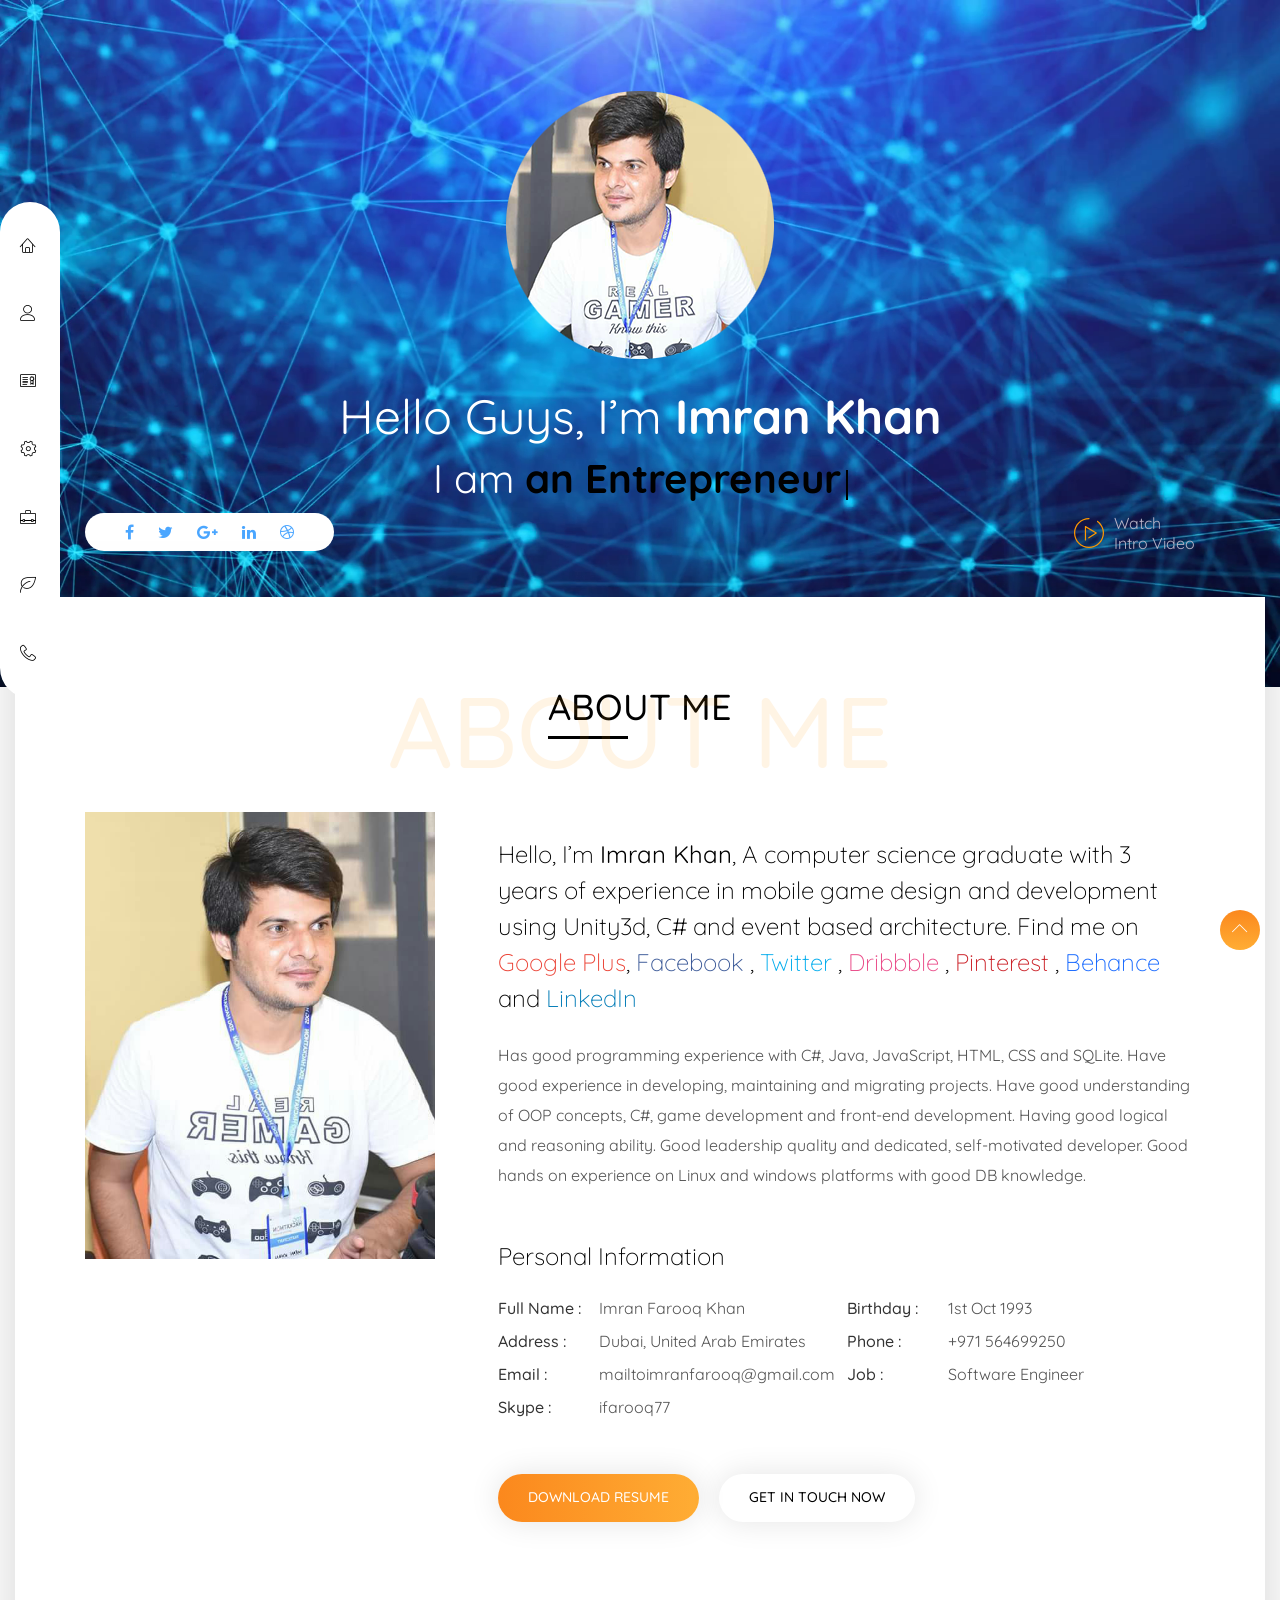
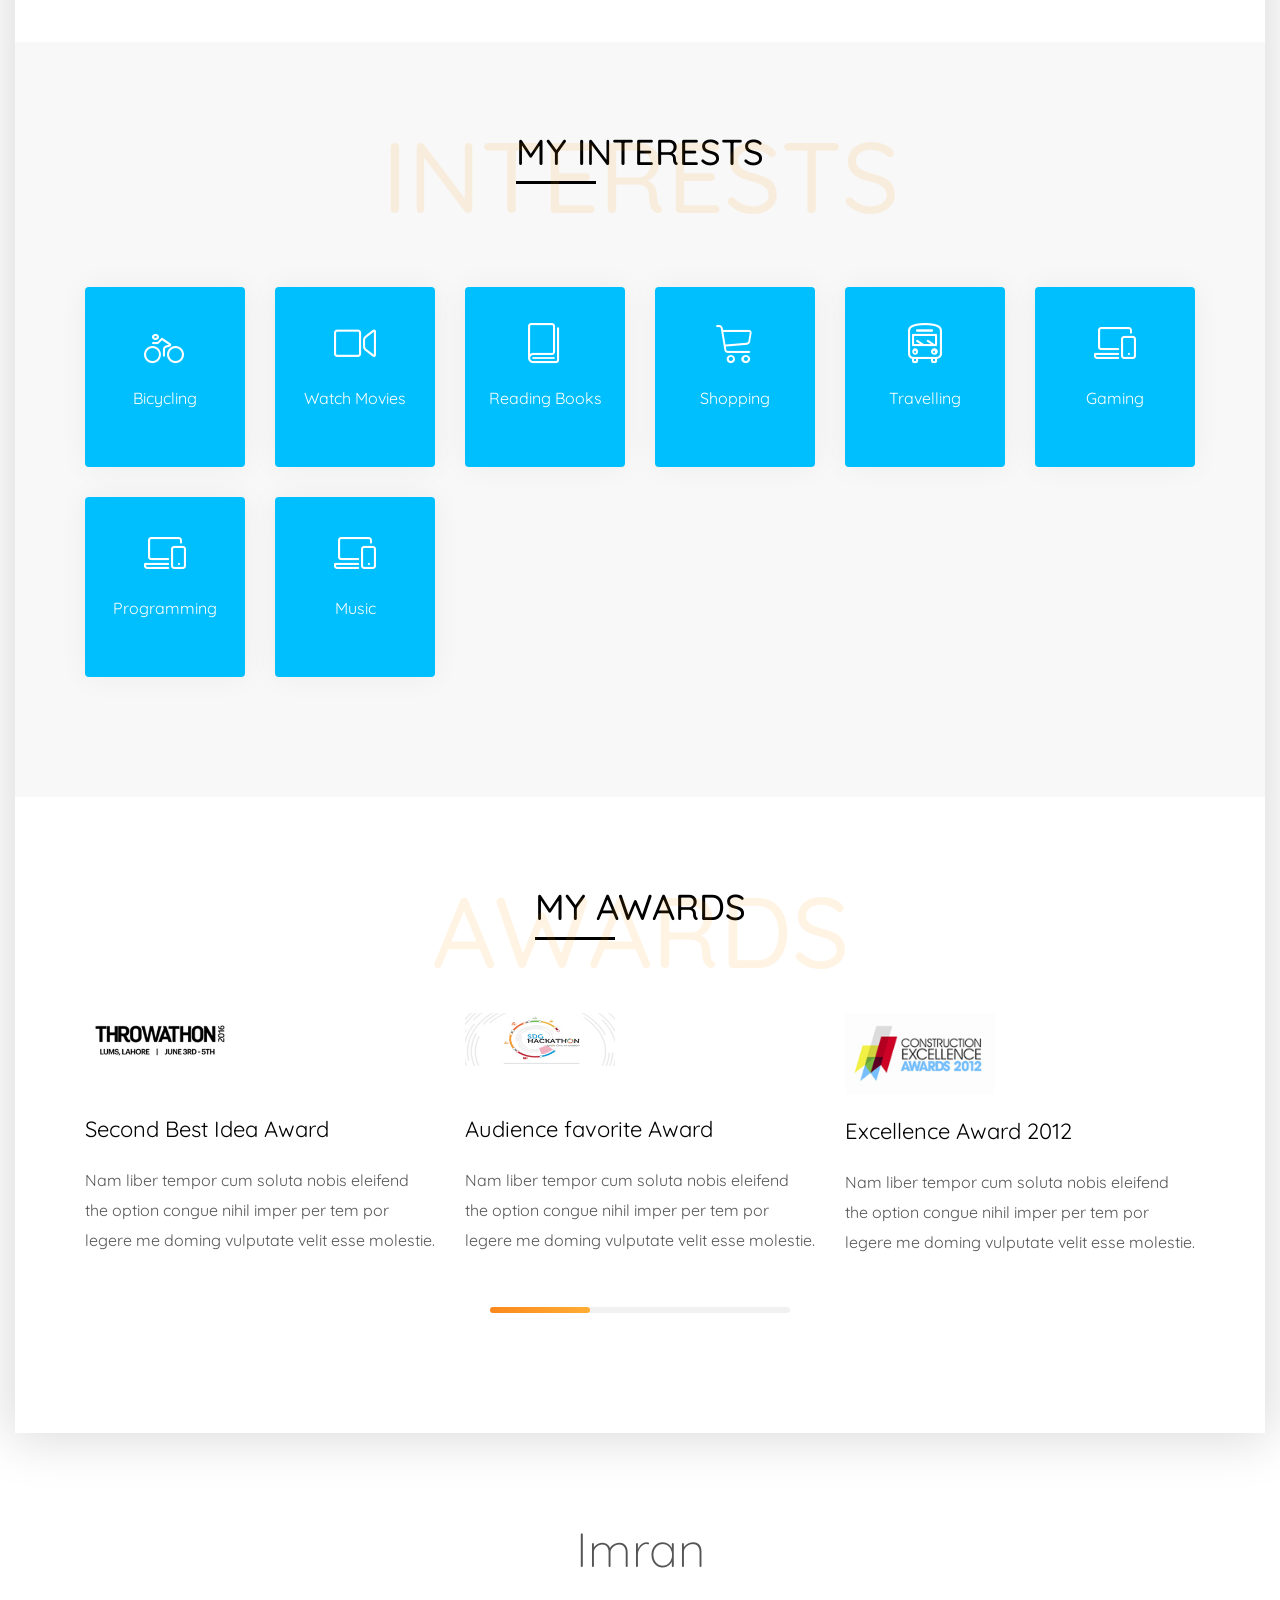
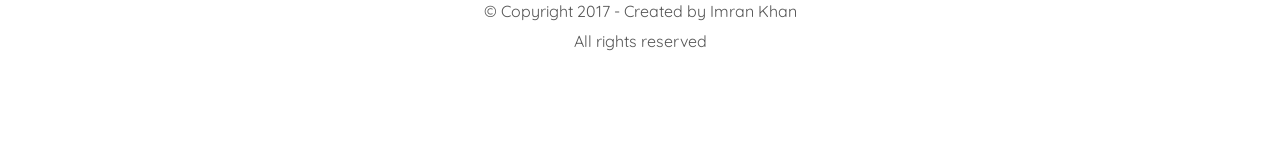
<file: index-2.html>
<!DOCTYPE html>
<html lang="en">

<!-- Mirrored from echotheme.com/Bryson-v3/ by HTTrack Website Copier/3.x [XR&CO'2014], Sat, 26 Aug 2017 17:14:53 GMT -->

<!-- Mirrored from imranfarooqkhan.com/index.html by HTTrack Website Copier/3.x [XR&CO'2014], Tue, 12 Dec 2017 21:10:08 GMT -->
<head>
 <!-- Meta -->
  <meta charset="UTF-8">
  <meta name="viewport" content="width=device-width, initial-scale=1">
  <meta name="viewport" content="width=device-width, initial-scale=1, maximum-scale=1">
  <meta name="description" content="Bryson Resonsive Personal Portfolio Bootstrap Template">
  <meta name="author" content="EchoTheme">
  <!-- Favicon-->
  <link rel="icon" href="assets/img/facicon/114x114.png" type="image/gif">
  
  <!-- Title-->
  <title>Imran | Software Engineer</title>
  
  <!-- Google fonts-->
  <link href="https://fonts.googleapis.com/css?family=Quicksand:300,400,500,700" rel="stylesheet">
  
  <!-- Stylesheet-->
  <link rel="stylesheet" href="assets/vendor/bootstrap/dist/css/bootstrap.min.css">
  <link rel="stylesheet" href="assets/vendor/font-awesome/css/font-awesome.min.css">
  <link rel="stylesheet" href="assets/vendor/owl.carousel/dist/assets/owl.carousel.min.css">
  <link rel="stylesheet" href="assets/vendor/linearicons/style.css">
  <link rel="stylesheet" href="assets/vendor/magnific-popup/dist/magnific-popup.css">
  <link rel="stylesheet" href="assets/vendor/animate.css/animate.min.css">
  <link rel="stylesheet" href="assets/css/style.css">
</head>
<body>

<!-- LOADER TEMPLATE -->
<div id="page-loader">
  <div class="loader-icon fa fa-spin colored-border"></div>
</div>
<!-- /LOADER TEMPLATE -->


<nav id="nav">
  <div class="sm-nav-toggler">
    <span class="lnr lnr-menu"></span>
    <span class="lnr lnr-cross"></span>
  </div>
  <ul class="main-menu">
   <li>
     <a href="index-2.html">
       <span class="lnr lnr-home"></span>
       <span class="nav-text">home</span>
     </a>
   </li>
   <li>
     <a class="scrolling" href="#about">
       <span class="lnr lnr-user"></span>
       <span class="nav-text">About</span>
     </a>
   </li>
   <li>
     <a href="resume.html">
       <span class="lnr lnr-license"></span>
       <span class="nav-text">resume</span>
     </a>
   </li>
   <li>
     <a href="services.html">
       <span class="lnr lnr-cog"></span>
       <span class="nav-text">services</span>
     </a>
   </li>
   <li>
     <a href="portfolio.html">
       <span class="lnr lnr-briefcase"></span>
       <span class="nav-text">portfolio</span>
     </a>
   </li>
   <li>
     <a href="blog.html">
       <span class="lnr lnr-leaf"></span>
       <span class="nav-text">blog</span>
     </a>
   </li>
   <li>
     <a href="contact.html">
       <span class="lnr lnr-phone-handset"></span>
       <span class="nav-text">Contact</span>
     </a>
   </li>
  </ul>
 <div class="menu-bg"></div>
</nav> <!-- END nav-->





<section class="intro-hero">

  <div class="container">
    <div class="row">
     
      <div class="col-sm-12 text-center">
        <img class="intro-hero-img" src="assets/img/hero-round.png" alt="">
        <h1 class="hero-title">Hello Guys, I’m <strong>Imran Khan</strong> </h1>
        <p class="hero-tagline">
           I am 
          <span class="typelist-skill" data-typist="a Developer, a Designer, a Traveler,a Speaker, an Entrepreneur">an Entrepreneur</span>
        </p>
      </div> <!-- END col-sm-12-->  
          
      <div class="col-sm-6">
        <ul class="list-inline social social-intro">
          <li><a href="https://www.facebook.com/ifk34"><i class="fa fa-facebook"></i></a></li>
          <li><a href="#"><i class="fa fa-twitter"></i></a></li>
          <li><a href="#"><i class="fa fa-google-plus"></i></a></li>
          <li><a href="https://www.linkedin.com/in/imran-khan-5801299a/"><i class="fa fa-linkedin"></i></a></li>
          <li><a href="#"><i class="fa fa-dribbble"></i></a></li>
        </ul>
      </div> <!-- END col-sm-6-->
      
      <div class="col-sm-6">
        <a href="https://www.youtube.com/watch?v=q89NdfH-P8Q" class="btn-play-video">
          <svg viewBox="0 0 294.843 294.843" style="enable-background:new 0 0 294.843 294.843;" xml:space="preserve">
            <path d="M278.527,79.946c-10.324-20.023-25.38-37.704-43.538-51.132c-2.665-1.97-6.421-1.407-8.392,1.257s-1.407,6.421,1.257,8.392
            c16.687,12.34,30.521,28.586,40.008,46.983c9.94,19.277,14.98,40.128,14.98,61.976c0,74.671-60.75,135.421-135.421,135.421
            S12,222.093,12,147.421S72.75,12,147.421,12c3.313,0,6-2.687,6-6s-2.687-6-6-6C66.133,0,0,66.133,0,147.421
            s66.133,147.421,147.421,147.421s147.421-66.133,147.421-147.421C294.842,123.977,289.201,100.645,278.527,79.946z"/>
            <path d="M109.699,78.969c-1.876,1.067-3.035,3.059-3.035,5.216v131.674c0,3.314,2.687,6,6,6s6-2.686,6-6V94.74l88.833,52.883
            l-65.324,42.087c-2.785,1.795-3.589,5.508-1.794,8.293c1.796,2.786,5.508,3.59,8.294,1.794l73.465-47.333
            c1.746-1.125,2.786-3.073,2.749-5.15c-0.037-2.077-1.145-3.987-2.93-5.05L115.733,79.029
            C113.877,77.926,111.575,77.902,109.699,78.969z"/>
          </svg>
          <span>Watch <br> Intro Video</span>
        </a>
      </div> <!-- END col-sm-6-->
      
    </div> <!-- END row-->
  </div> <!-- END container-->
</section> <!-- END intro-hero-->





<main class="content-wrap">

<section class="about-me" id="about">
 
  <div class="container">

   <div class="row">
     <div class="col-sm-12 text-center mb-5 wow zoomIn">
       <h2 class="section-title">
         About Me
       </h2>
       <span class="background-text">about me</span>
     </div>
   </div> <!-- END row-->

    <div class="row">
     
      <div class="col-lg-4 text-center wow fadeInLeft">
        <img src="assets/img/about-large.jpg" alt="">
      </div>
      
      <div class="col-lg-8 about-me-text pl-lg-5">
        <p class="lead my-4">
          Hello, I’m <strong>Imran Khan</strong>, A computer science graduate with 3 years of experience in mobile game design and development using Unity3d, C# and event based architecture. 

Find me on 
          <a href="#" class="google-plus-link">Google Plus</a>,
          <a href="#" class="facebook-link">Facebook</a> , 
          <a href="#" class="twitter-link">Twitter</a> , 
          <a href="#" class="dribbble-link">Dribbble</a> ,
          <a href="#" class="pinterest-link">Pinterest</a> ,
          <a href="#" class="behance-link">Behance</a> and
          <a href="#" class="linkedin-link">LinkedIn</a>
        </p>
        <p class="mb-5">
         Has good programming experience with C#, Java, JavaScript, HTML, CSS and SQLite.
Have good experience in developing, maintaining and migrating projects.
Have good understanding of OOP concepts, C#, game development and front-end development.
Having good logical and reasoning ability.
Good leadership quality and dedicated, self-motivated developer.
Good hands on experience on Linux and windows platforms with good DB knowledge.
        </p>
        <h4>Personal Information</h4>
        <ul class="personal-info list-inline clearfix mb-5">
          <li><strong>Full Name :</strong> Imran Farooq Khan</li>
          <li><strong>Birthday :</strong> 1st Oct 1993</li>
          <li><strong>Address :</strong> Dubai, United Arab Emirates</li>
          <li><strong>Phone :</strong> +971 564699250</li>
          <li><strong>Email :</strong> <a href="mailtoimranfarooq%40gmail.html">mailtoimranfarooq@gmail.com</a></li>
          <li><strong>Job :</strong> Software Engineer</li>
          <li><strong>Skype :</strong> ifarooq77</li>
        </ul>
        <a href="resume.html" class="btn btn-theme btn-active mr-md-3 wow slideInUp">download resume</a>
        <a href="contact.html" class="btn btn-theme wow slideInUp">get in touch now</a>
      </div> <!-- END col-md-8 about-me-text-->
    </div> <!-- END row-->
    
  </div> <!-- END container-->
</section> <!-- END about-me-->





<section class="my-interest bg-gray">
 
  <div class="container">
  
   <div class="row">
     <div class="col-sm-12 text-center mb-5 wow zoomIn">
       <h2 class="section-title">
         My Interests
       </h2>
       <span class="background-text">Interests</span>
     </div>
   </div> <!-- END row-->
   
   <div class="row">
    
     <div class="col-lg-2 col-md-4 wow slideInUp" data-wow-duration="1s" data-wow-delay=".1s">
       <div class="interest-block">
         <span class="lnr lnr-bicycle"></span>
         <p> Bicycling </p>
       </div>
     </div> <!-- END col-lg-2 col-md-4-->
     
     <div class="col-lg-2 col-md-4 wow slideInUp" data-wow-duration="1s" data-wow-delay=".2s">
       <div class="interest-block">
         <span class="lnr lnr-camera-video"></span>
         <p> Watch Movies </p>
       </div>
     </div> <!-- END col-lg-2 col-md-4-->
     
     <div class="col-lg-2 col-md-4 wow slideInUp" data-wow-duration="1s" data-wow-delay=".3s">
       <div class="interest-block">
         <span class="lnr lnr-book"></span>
         <p> Reading Books </p>
       </div>
     </div> <!-- END col-lg-2 col-md-4-->
     
     <div class="col-lg-2 col-md-4 wow slideInUp" data-wow-duration="1s" data-wow-delay=".4s">
       <div class="interest-block">
         <span class="lnr lnr-cart"></span>
         <p> Shopping </p>
       </div>
     </div> <!-- END col-lg-2 col-md-4-->
     
     <div class="col-lg-2 col-md-4 wow slideInUp" data-wow-duration="1s" data-wow-delay=".5s">
       <div class="interest-block">
         <span class="lnr lnr-bus"></span>
         <p> Travelling </p>
       </div>
     </div> <!-- END col-lg-2 col-md-4-->
     
     <div class="col-lg-2 col-md-4 wow slideInUp" data-wow-duration="1s" data-wow-delay=".6s">
       <div class="interest-block">
         <span class="lnr lnr-laptop-phone"></span>
         <p> Gaming </p>
       </div>
     </div> <!-- END col-lg-2 col-md-4-->
       <div class="col-lg-2 col-md-4 wow slideInUp" data-wow-duration="1s" data-wow-delay=".6s">
       <div class="interest-block">
         <span class="lnr lnr-laptop-phone"></span>
         <p> Programming </p>
       </div>
     </div> <!-- END col-lg-2 col-md-4-->
     
       <div class="col-lg-2 col-md-4 wow slideInUp" data-wow-duration="1s" data-wow-delay=".6s">
       <div class="interest-block">
         <span class="lnr lnr-laptop-phone"></span>
         <p> Music </p>
       </div>
     </div> <!-- END col-lg-2 col-md-4-->
   </div> <!-- END row-->
   
  </div> <!-- END container-->
</section> <!-- END my-interest-->





<section class="awards">
 
  <div class="container">
   
    <div class="row">
     <div class="col-sm-12 text-center mb-5 wow zoomIn">
       <h2 class="section-title">
         My Awards
       </h2>
       <span class="background-text">Awards</span>
     </div>
    </div> <!-- END row-->
    
    <div class="row">
     
      <div class="awards-slides owl-carousel">
       
        <div class="awards-item">
          <div class="awards-logo">
            <img src="assets/img/awards/1.jpg" alt="">
          </div>
          <h4 class="block-title my-4">Second Best Idea Award</h4>
          <p>
            Nam liber tempor cum soluta nobis eleifend the option congue nihil imper per tem por legere me doming vulputate velit esse molestie. 
          </p>
        </div> <!-- END awards-item-->
       
        <div class="awards-item">
          <div class="awards-logo">
            <img src="assets/img/awards/2.jpg" alt="">
          </div>
          <h4 class="block-title my-4">Audience favorite Award</h4>
          <p>
            Nam liber tempor cum soluta nobis eleifend the option congue nihil imper per tem por legere me doming vulputate velit esse molestie. 
          </p>
        </div> <!-- END awards-item-->
       
        <div class="awards-item">
          <div class="awards-logo">
            <img src="assets/img/awards/3.jpg" alt="">
          </div>
          <h4 class="block-title my-4">Excellence Award 2012</h4>
          <p>
            Nam liber tempor cum soluta nobis eleifend the option congue nihil imper per tem por legere me doming vulputate velit esse molestie. 
          </p>
        </div> <!-- END awards-item-->
       
        <div class="awards-item">
          <div class="awards-logo">
            <img src="assets/img/awards/1.jpg" alt="">
          </div>
          <h4 class="block-title my-4">Excellence Award 2012</h4>
          <p>
            Nam liber tempor cum soluta nobis eleifend the option congue nihil imper per tem por legere me doming vulputate velit esse molestie. 
          </p>
        </div> <!-- END awards-item-->
       
        <div class="awards-item">
          <div class="awards-logo">
            <img src="assets/img/awards/2.jpg" alt="">
          </div>
          <h4 class="block-title my-4">Excellence Award 2012</h4>
          <p>
            Nam liber tempor cum soluta nobis eleifend the option congue nihil imper per tem por legere me doming vulputate velit esse molestie. 
          </p>
        </div> <!-- END awards-item-->
       
        <div class="awards-item">
          <div class="awards-logo">
            <img src="assets/img/awards/3.jpg" alt="">
          </div>
          <h4 class="block-title my-4">Excellence Award 2012</h4>
          <p>
            Nam liber tempor cum soluta nobis eleifend the option congue nihil imper per tem por legere me doming vulputate velit esse molestie. 
          </p>
        </div> <!-- END awards-item-->
       
        <div class="awards-item">
          <div class="awards-logo">
            <img src="assets/img/awards/3.jpg" alt="">
          </div>
          <h4 class="block-title my-4">Excellence Award 2012</h4>
          <p>
            Nam liber tempor cum soluta nobis eleifend the option congue nihil imper per tem por legere me doming vulputate velit esse molestie. 
          </p>
        </div> <!-- END awards-item-->
        
      </div> <!-- END awards-slides-->
    </div> <!-- END row-->
    
  </div>  <!-- END container-->
</section> <!-- END awards-->

</main> <!-- END content-wrap-->





<footer class="site-footer">
  <div class="container">
    <div class="row">
      <div class="col-sm-12 text-center">
        <h1 class="footer-theme-name">Imran</h1>
        <p>
          &copy; Copyright 2017  -  Created by <a target="_blank" class="color-text">Imran Khan</a>
          <br>
          All rights reserved
        </p>
      </div>
    </div> <!-- END row-->
  </div> <!-- END container-->
</footer> <!-- END site-footer-->





<div class="scroll-top">
  <span class="lnr lnr-chevron-up"></span>
</div>

  
  
  
  
 <!--scripts-->
  <script src="assets/vendor/jquery/dist/jquery.min.js"></script>
  <script src="assets/js/tether.min.js"></script>
  <script src="assets/vendor/bootstrap/dist/js/bootstrap.min.js"></script>
  <script src="assets/vendor/bootstrap-validator/dist/validator.min.js"></script>
  <script src="assets/vendor/typist/typist.js"></script>
  <script src="assets/vendor/owl.carousel/dist/owl.carousel.min.js"></script>
  <script src="assets/vendor/isotope/dist/isotope.pkgd.min.js"></script>
  <script src="assets/vendor/magnific-popup/dist/jquery.magnific-popup.min.js"></script>
  <script src="assets/vendor/matchHeight/dist/jquery.matchHeight-min.js"></script>
  <script src="assets/vendor/wow/dist/wow.min.js"></script>
  <script src="assets/js/imagesloaded.js"></script>
  <script src="assets/js/smothscroll.js"></script>
  <script src="assets/js/count.js"></script>
  <script src="assets/js/theme.js"></script>
</body>

<!-- Mirrored from echotheme.com/Bryson-v3/ by HTTrack Website Copier/3.x [XR&CO'2014], Sat, 26 Aug 2017 17:15:32 GMT -->

<!-- Mirrored from imranfarooqkhan.com/index.html by HTTrack Website Copier/3.x [XR&CO'2014], Tue, 12 Dec 2017 21:10:08 GMT -->
</html>
</file>
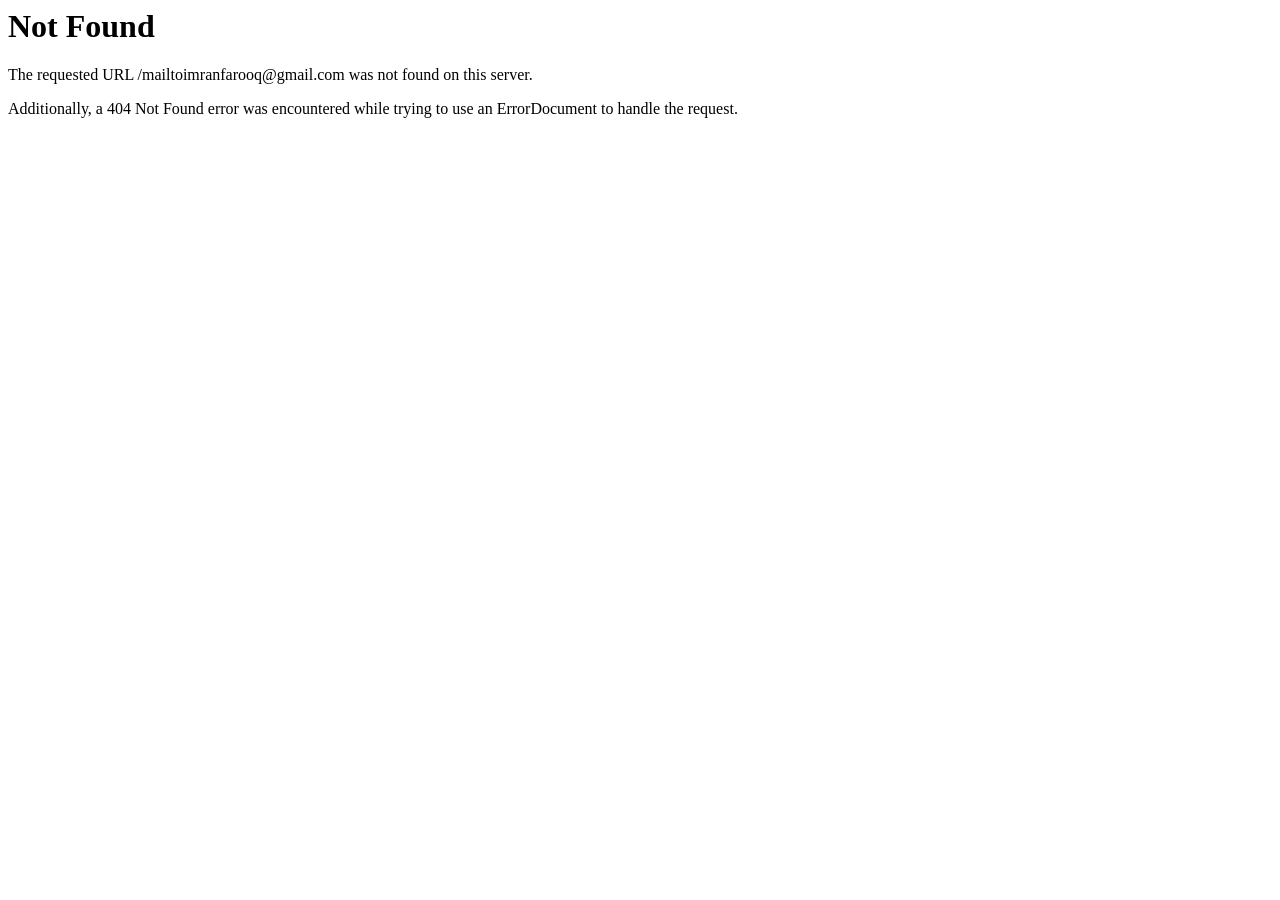
<file: mailtoimranfarooq@gmail.html>
<!DOCTYPE HTML PUBLIC "-//IETF//DTD HTML 2.0//EN">
<html><head>
<title>404 Not Found</title>
</head><body>
<h1>Not Found</h1>
<p>The requested URL /mailtoimranfarooq@gmail.com was not found on this server.</p>
<p>Additionally, a 404 Not Found
error was encountered while trying to use an ErrorDocument to handle the request.</p>
</body></html>
</file>
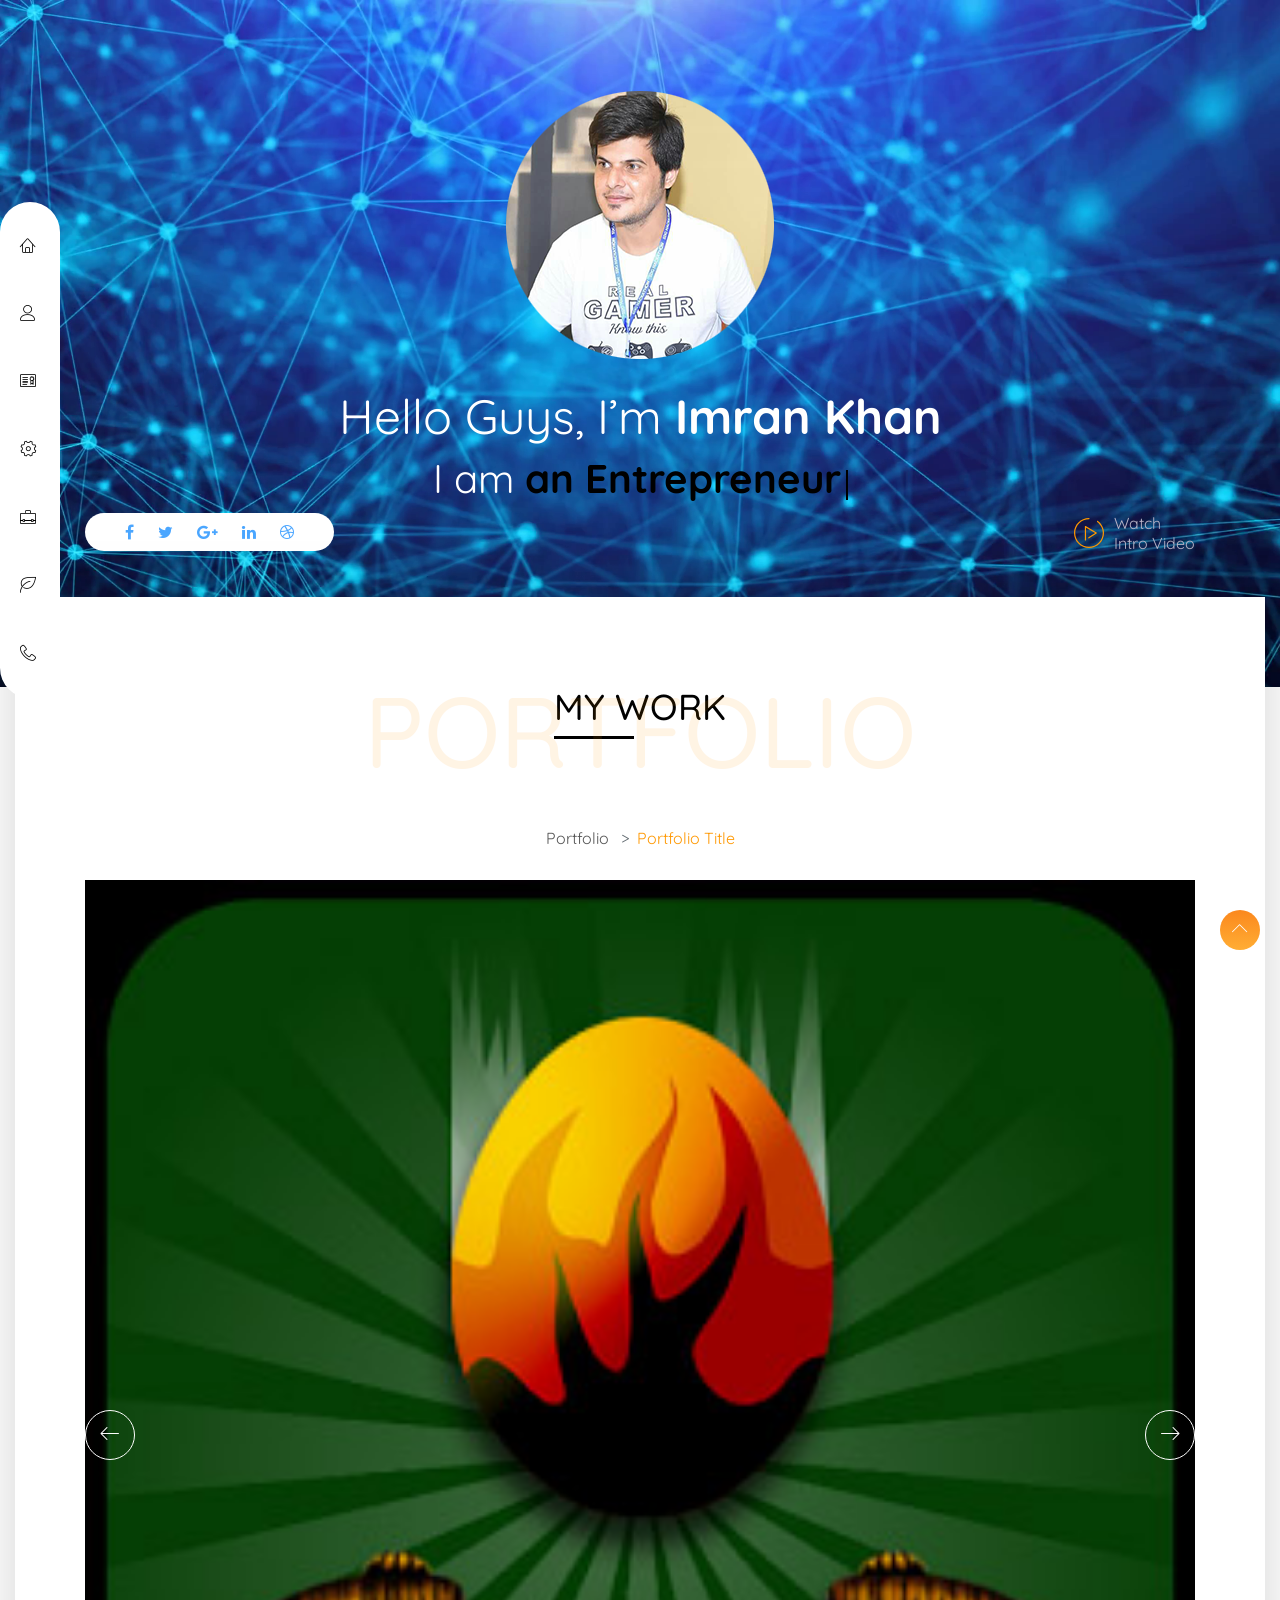
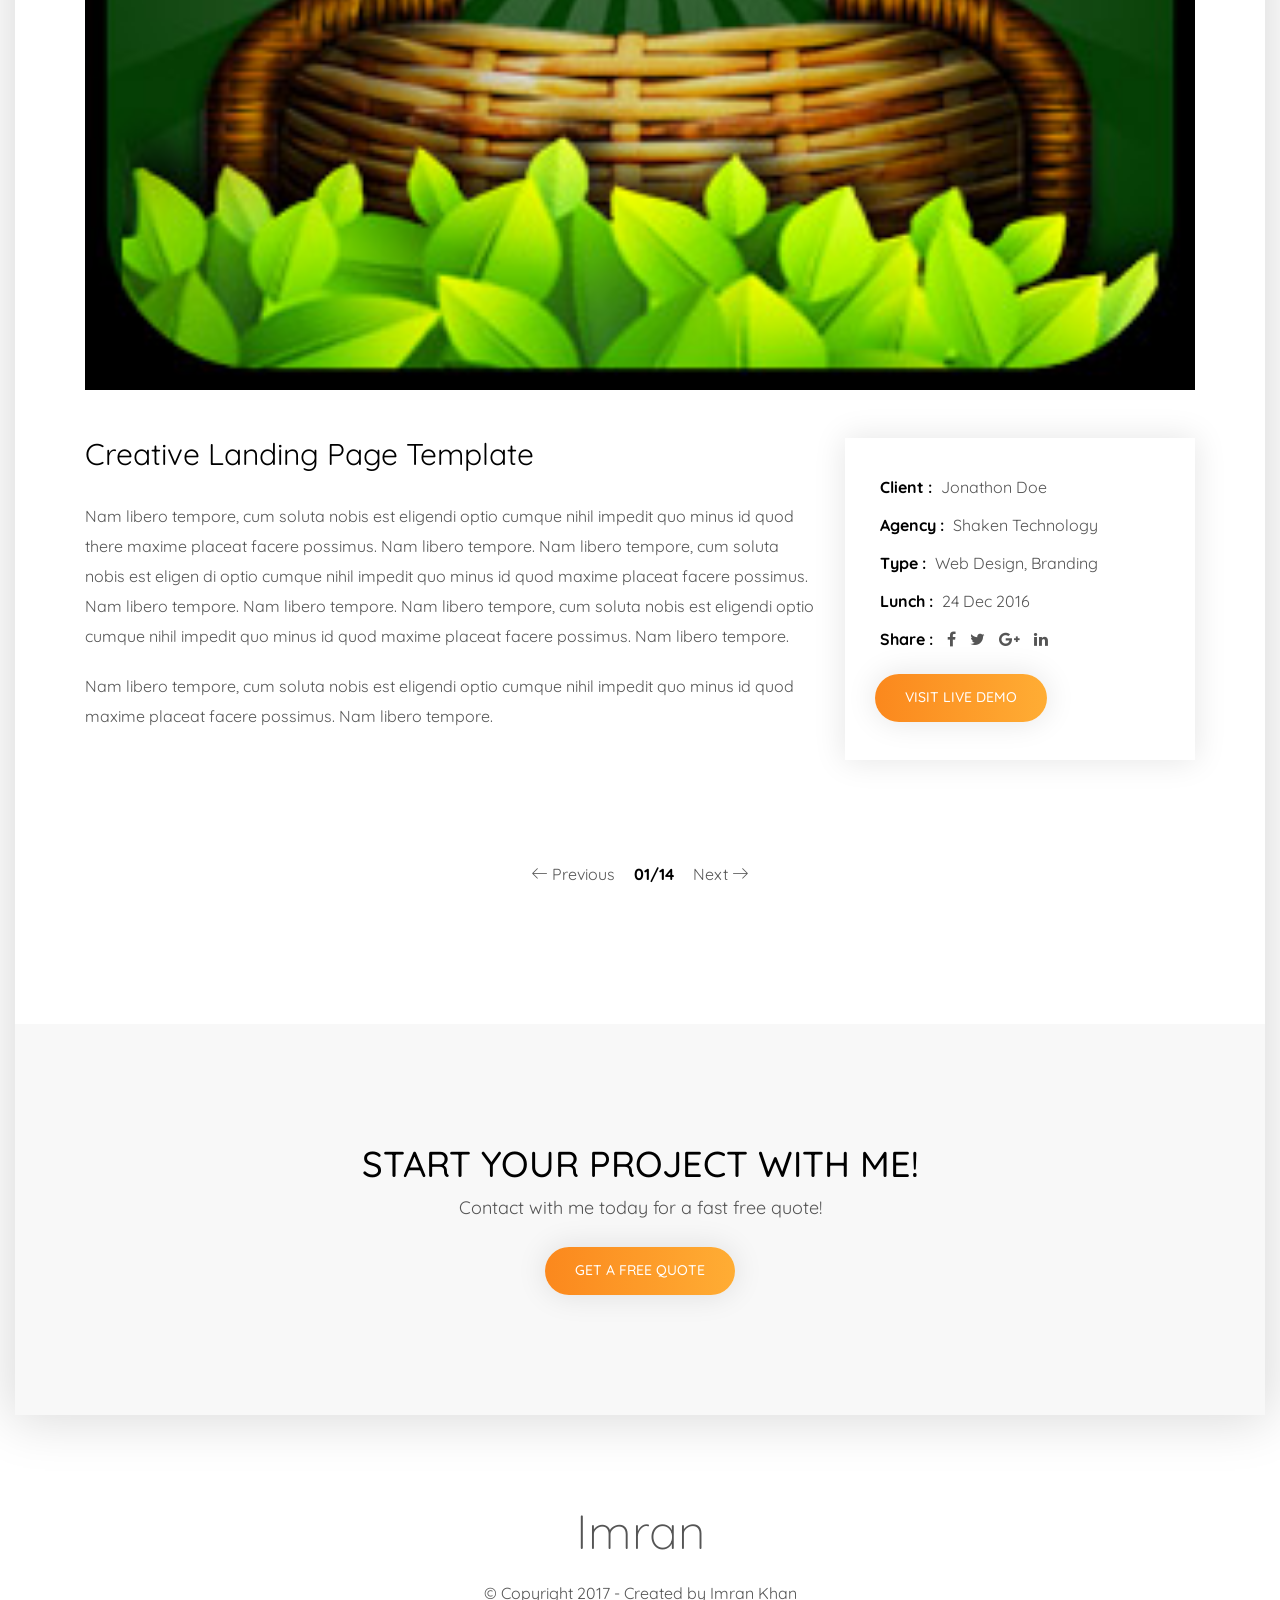
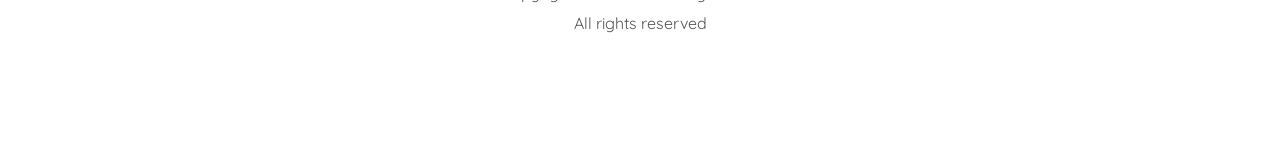
<file: portfolio-details.html>
<!DOCTYPE html>
<html lang="en">

<!-- Mirrored from echotheme.com/Bryson-v3/portfolio-details.html by HTTrack Website Copier/3.x [XR&CO'2014], Sat, 26 Aug 2017 17:19:35 GMT -->

<!-- Mirrored from imranfarooqkhan.com/portfolio-details.html by HTTrack Website Copier/3.x [XR&CO'2014], Tue, 12 Dec 2017 21:13:14 GMT -->
<head>

 <!-- Meta -->
  <meta charset="UTF-8">
  <meta name="viewport" content="width=device-width, initial-scale=1">
  <meta name="viewport" content="width=device-width, initial-scale=1, maximum-scale=1">
  <meta name="description" content="Bryson Resonsive Personal Portfolio Bootstrap Template">
  <meta name="author" content="EchoTheme">
  
  <!-- Favicon-->
  <link rel="icon" href="assets/img/facicon/114x114.png" type="image/gif">
  
  <!-- Title-->
  <title>Imran | Software Engineer</title>
  
  <!-- Google fonts-->
  <link href="https://fonts.googleapis.com/css?family=Quicksand:300,400,500,700" rel="stylesheet">
  
  <!-- Stylesheet-->
  <link rel="stylesheet" href="assets/vendor/bootstrap/dist/css/bootstrap.min.css">
  <link rel="stylesheet" href="assets/vendor/font-awesome/css/font-awesome.min.css">
  <link rel="stylesheet" href="assets/vendor/owl.carousel/dist/assets/owl.carousel.min.css">
  <link rel="stylesheet" href="assets/vendor/linearicons/style.css">
  <link rel="stylesheet" href="assets/vendor/magnific-popup/dist/magnific-popup.css">
  <link rel="stylesheet" href="assets/vendor/animate.css/animate.min.css">
  <link rel="stylesheet" href="assets/css/style.css">

  
</head>
<body>
<!-- LOADER TEMPLATE -->
<div id="page-loader">
  <div class="loader-icon fa fa-spin colored-border"></div>
</div>
<!-- /LOADER TEMPLATE -->



<nav id="nav">
  <div class="sm-nav-toggler">
    <span class="lnr lnr-menu"></span>
    <span class="lnr lnr-cross"></span>
  </div>
  <ul class="main-menu">
   <li>
     <a href="index-2.html">
       <span class="lnr lnr-home"></span>
       <span class="nav-text">home</span>
     </a>
   </li>
   <li>
     <a class="scrolling" href="#about">
       <span class="lnr lnr-user"></span>
       <span class="nav-text">About</span>
     </a>
   </li>
   <li>
     <a href="resume.html">
       <span class="lnr lnr-license"></span>
       <span class="nav-text">resume</span>
     </a>
   </li>
   <li>
     <a href="services.html">
       <span class="lnr lnr-cog"></span>
       <span class="nav-text">services</span>
     </a>
   </li>
   <li>
     <a href="portfolio.html">
       <span class="lnr lnr-briefcase"></span>
       <span class="nav-text">portfolio</span>
     </a>
   </li>
   <li>
     <a href="blog.html">
       <span class="lnr lnr-leaf"></span>
       <span class="nav-text">blog</span>
     </a>
   </li>
   <li>
     <a href="contact.html">
       <span class="lnr lnr-phone-handset"></span>
       <span class="nav-text">Contact</span>
     </a>
   </li>
  </ul>
 <div class="menu-bg"></div>
</nav> <!-- END nav-->





<section class="intro-hero">

  <div class="container">
    <div class="row">
     
      <div class="col-sm-12 text-center">
        <img class="intro-hero-img" src="assets/img/hero-round.png" alt="">
        <h1 class="hero-title">Hello Guys, I’m <strong>Imran Khan</strong> </h1>
        <p class="hero-tagline">
           I am 
          <span class="typelist-skill" data-typist="a Developer, a Designer, a Traveler,a Speaker, an Entrepreneur">an Entrepreneur</span>
        </p>
      </div> <!-- END col-sm-12-->  
          
      <div class="col-sm-6">
        <ul class="list-inline social social-intro">
          <li><a href="https://www.facebook.com/ifk34"><i class="fa fa-facebook"></i></a></li>
          <li><a href="#"><i class="fa fa-twitter"></i></a></li>
          <li><a href="#"><i class="fa fa-google-plus"></i></a></li>
          <li><a href="https://www.linkedin.com/in/imran-khan-5801299a/"><i class="fa fa-linkedin"></i></a></li>
          <li><a href="#"><i class="fa fa-dribbble"></i></a></li>
        </ul>
      </div> <!-- END col-sm-6-->
      
      <div class="col-sm-6">
        <a href="https://www.youtube.com/watch?v=q89NdfH-P8Q" class="btn-play-video">
          <svg viewBox="0 0 294.843 294.843" style="enable-background:new 0 0 294.843 294.843;" xml:space="preserve">
            <path d="M278.527,79.946c-10.324-20.023-25.38-37.704-43.538-51.132c-2.665-1.97-6.421-1.407-8.392,1.257s-1.407,6.421,1.257,8.392
            c16.687,12.34,30.521,28.586,40.008,46.983c9.94,19.277,14.98,40.128,14.98,61.976c0,74.671-60.75,135.421-135.421,135.421
            S12,222.093,12,147.421S72.75,12,147.421,12c3.313,0,6-2.687,6-6s-2.687-6-6-6C66.133,0,0,66.133,0,147.421
            s66.133,147.421,147.421,147.421s147.421-66.133,147.421-147.421C294.842,123.977,289.201,100.645,278.527,79.946z"/>
            <path d="M109.699,78.969c-1.876,1.067-3.035,3.059-3.035,5.216v131.674c0,3.314,2.687,6,6,6s6-2.686,6-6V94.74l88.833,52.883
            l-65.324,42.087c-2.785,1.795-3.589,5.508-1.794,8.293c1.796,2.786,5.508,3.59,8.294,1.794l73.465-47.333
            c1.746-1.125,2.786-3.073,2.749-5.15c-0.037-2.077-1.145-3.987-2.93-5.05L115.733,79.029
            C113.877,77.926,111.575,77.902,109.699,78.969z"/>
          </svg>
          <span>Watch <br> Intro Video</span>
        </a>
      </div> <!-- END col-sm-6-->
      
    </div> <!-- END row-->
  </div> <!-- END container-->
</section> <!-- END intro-hero-->





<main class="content-wrap">
<section>
  <div class="container">
    <div class="row">
     <div class="col-sm-12 text-center mb-5">
       <h2 class="section-title">
         My Work
       </h2>
       <span class="background-text">portfolio</span>
     </div>
    </div> <!-- END row-->
    
    <div class="row">
      <div class="col-sm-12 text-center">
        <ol class="breadcrumb theme-breadcrumb">
          <li class="breadcrumb-item"><a href="#">Portfolio</a></li>
          <li class="breadcrumb-item active">Portfolio Title</li>
        </ol>
      </div>
    </div> <!-- END row-->
    
    <div class="row">
    <div class="col-sm-12">
      <div class="portfolio-slider owl-carousel">
        <img src="assets/img/portfolio/Catch0.jpg" alt="">
        <img src="assets/img/portfolio/shootx.jpg" alt="">
        <img src="assets/img/portfolio/shapeology.jpg" alt="">
        <img src="assets/img/portfolio/railtrack.jpg" alt="">
        <img src="assets/img/portfolio/mysterycase.jpg" alt="">
        <img src="assets/img/portfolio/truck.jpg" alt="">
        <img src="assets/img/portfolio/marktgirl.jpg" alt="">
        <img src="assets/img/portfolio/kanchay.jpg" alt="">
        <img src="assets/img/portfolio/bubblyalphabets.jpg" alt="">
        <img src="assets/img/portfolio/airhockey.jpg" alt="">
      </div>
    </div>
    </div> <!-- END row-->
    
    <div class="row mt-5">
     
      <div class="col-md-8">
        <div class="portfolio-details-text">
          <h2>Creative Landing Page Template</h2>
          <p>
            Nam libero tempore, cum soluta nobis est eligendi optio cumque nihil impedit quo minus id quod there maxime placeat facere possimus. Nam libero tempore. Nam libero tempore, cum soluta nobis est eligen di optio cumque nihil impedit quo minus id quod maxime placeat facere possimus. Nam libero tempore. Nam libero tempore. Nam libero tempore, cum soluta nobis est eligendi optio cumque nihil impedit quo minus id quod maxime placeat facere possimus. Nam libero tempore.
          </p>
          <p>
            Nam libero tempore, cum soluta nobis est eligendi optio cumque nihil impedit quo minus id quod maxime placeat facere possimus. Nam libero tempore.
          </p>
        </div>
      </div> <!-- END col-md-8 -->
      
      <div class="col-md-4">
        <div class="portfolio-meta">
         <ul class="list-inline">
           <li>
             <strong>Client :</strong> Jonathon Doe
           </li>
           <li>
             <strong>Agency :</strong> Shaken Technology
           </li>
           <li>
             <strong>Type :</strong> Web Design, Branding
           </li>
           <li>
             <strong>Lunch :</strong> 24 Dec 2016
           </li>
           <li>
             <strong>Share :</strong> 
             <a href="#"><i class="fa fa-facebook"></i></a>
             <a href="#"><i class="fa fa-twitter"></i></a>
             <a href="#"><i class="fa fa-google-plus"></i></a>
             <a href="#"><i class="fa fa-linkedin"></i></a>
           </li>
         </ul>
         <a href="#" class="btn btn-theme btn-active mb-2">visit live demo</a>
        </div>
      </div> <!-- END col-md-4 -->
      
      <div class="col-sm-12">
        <div class="theme-pagination">
          <ul class="list-inline text-center">
            <li class="list-inline-item">
              <a href="#"><span class="lnr lnr-arrow-left"></span> Previous</a>
            </li>
            <li class="list-inline-item">
              <strong> 01/14 </strong>
            </li>
            <li class="list-inline-item">
              <a href="#">Next <span class="lnr lnr-arrow-right"></span></a>
            </li>
          </ul>
        </div>
      </div> <!-- END col-sm-12 -->
      
    </div> <!-- END row-->
  </div> <!-- END container-->
</section> <!-- END portfolio-->




<section class="call-to-action bg-gray">
  <div class="container">
    <div class="row">
      <div class="col-sm-12 text-center">
        <h2 class="section-title">Start Your Project With Me!</h2>
        <p>
          Contact with me today for a fast free quote!
        </p>
        <a href="contact.html" class="btn btn-theme btn-active mt-1">get a free quote</a>
      </div>
    </div> <!-- END row-->
  </div> <!-- END container-->
</section> <!-- END call-to-action-->


</main> <!-- END content-wrap-->
  
  
  
  
  
  
<footer class="site-footer">
  <div class="container">
    <div class="row">
      <div class="col-sm-12 text-center">
        <h1 class="footer-theme-name">Imran</h1>
        <p>
          &copy; Copyright 2017  -  Created by <a target="_blank" class="color-text" >Imran Khan</a>
          <br>
          All rights reserved
        </p>
      </div>
    </div> <!-- END row-->
  </div> <!-- END container-->
</footer> <!-- END site-footer-->





<div class="scroll-top">
  <span class="lnr lnr-chevron-up"></span>
</div>

  
  
  
  
  
 <!--scripts-->
  <script src="assets/vendor/jquery/dist/jquery.min.js"></script>
  <script src="assets/js/tether.min.js"></script>
  <script src="assets/vendor/bootstrap/dist/js/bootstrap.min.js"></script>
  <script src="assets/vendor/bootstrap-validator/dist/validator.min.js"></script>
  <script src="assets/vendor/typist/typist.js"></script>
  <script src="assets/vendor/owl.carousel/dist/owl.carousel.min.js"></script>
  <script src="assets/vendor/isotope/dist/isotope.pkgd.min.js"></script>
  <script src="assets/vendor/magnific-popup/dist/jquery.magnific-popup.min.js"></script>
  <script src="assets/vendor/matchHeight/dist/jquery.matchHeight-min.js"></script>
  <script src="assets/vendor/wow/dist/wow.min.js"></script>
  <script src="assets/js/imagesloaded.js"></script>
  <script src="assets/js/smothscroll.js"></script>
  <script src="assets/js/count.js"></script>
  <script src="assets/js/theme.js"></script>
</body>

<!-- Mirrored from echotheme.com/Bryson-v3/portfolio-details.html by HTTrack Website Copier/3.x [XR&CO'2014], Sat, 26 Aug 2017 17:19:37 GMT -->

<!-- Mirrored from imranfarooqkhan.com/portfolio-details.html by HTTrack Website Copier/3.x [XR&CO'2014], Tue, 12 Dec 2017 21:13:14 GMT -->
</html>
</file>
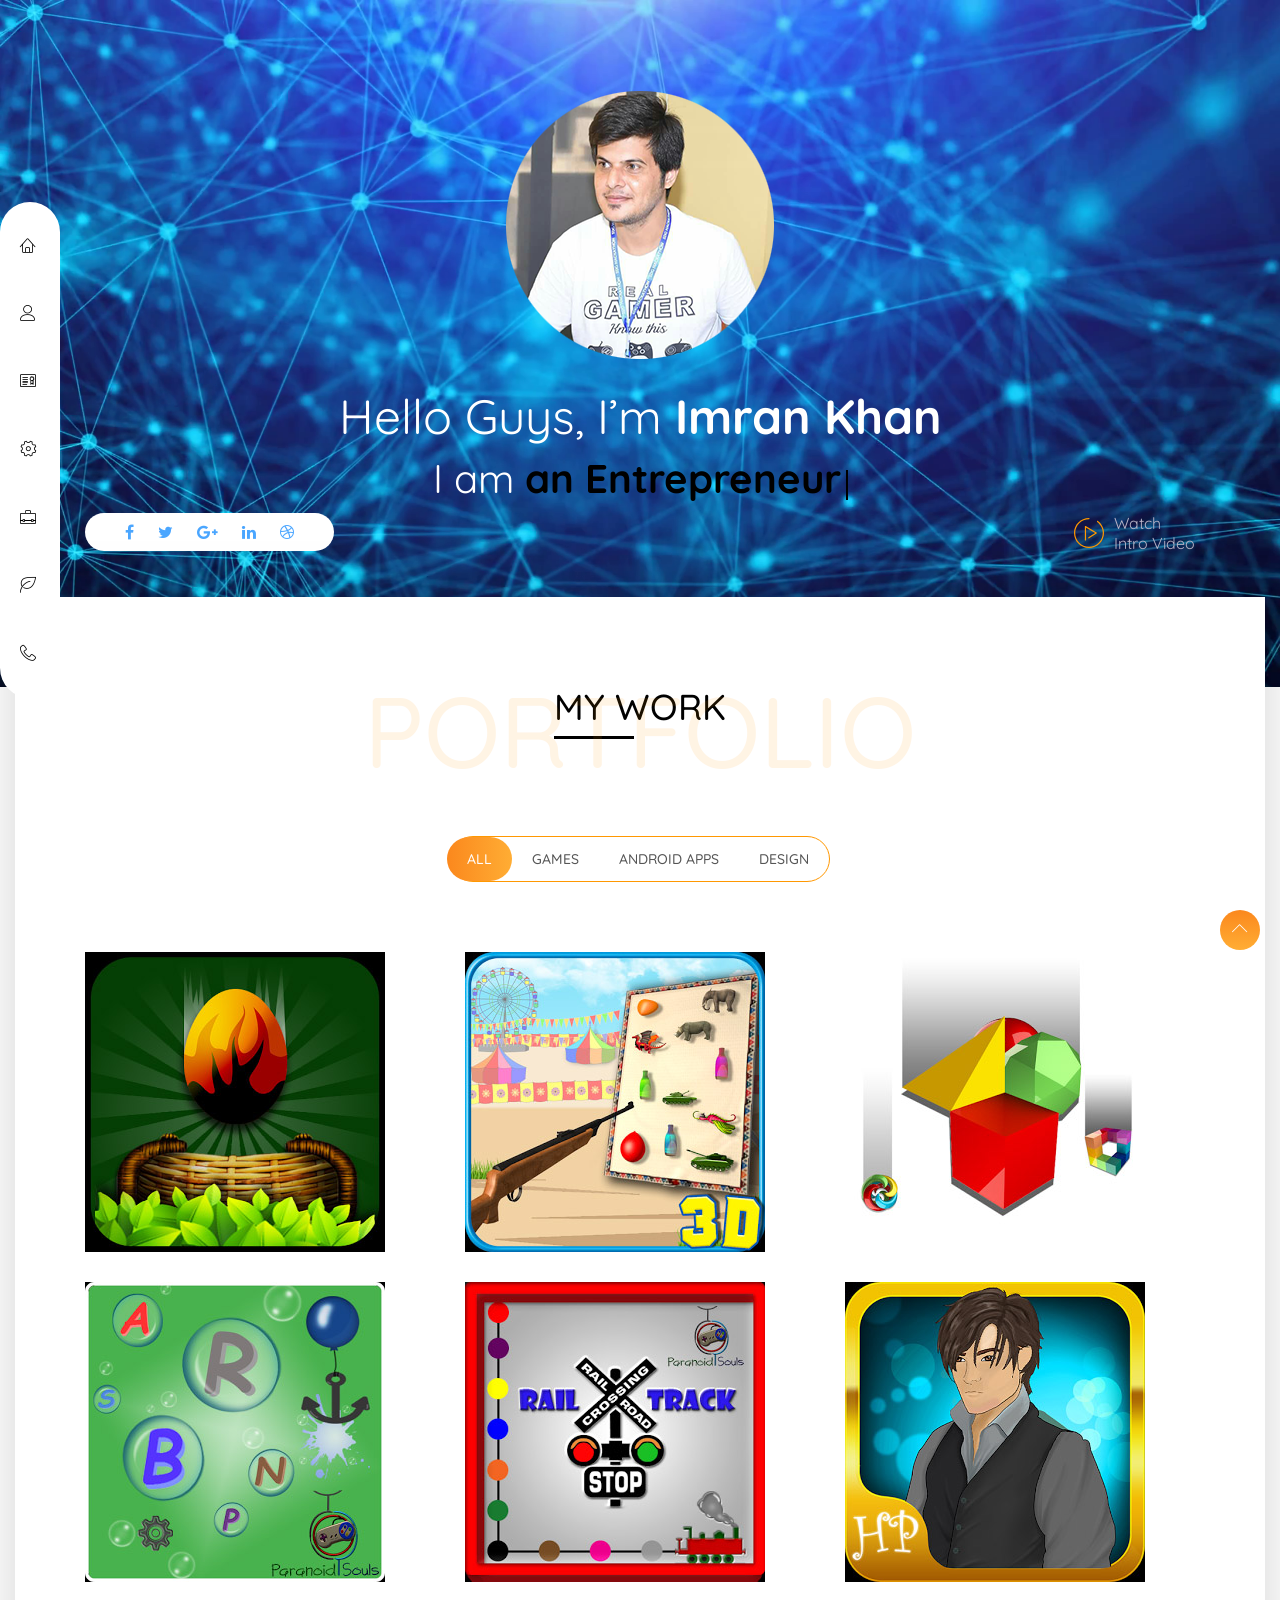
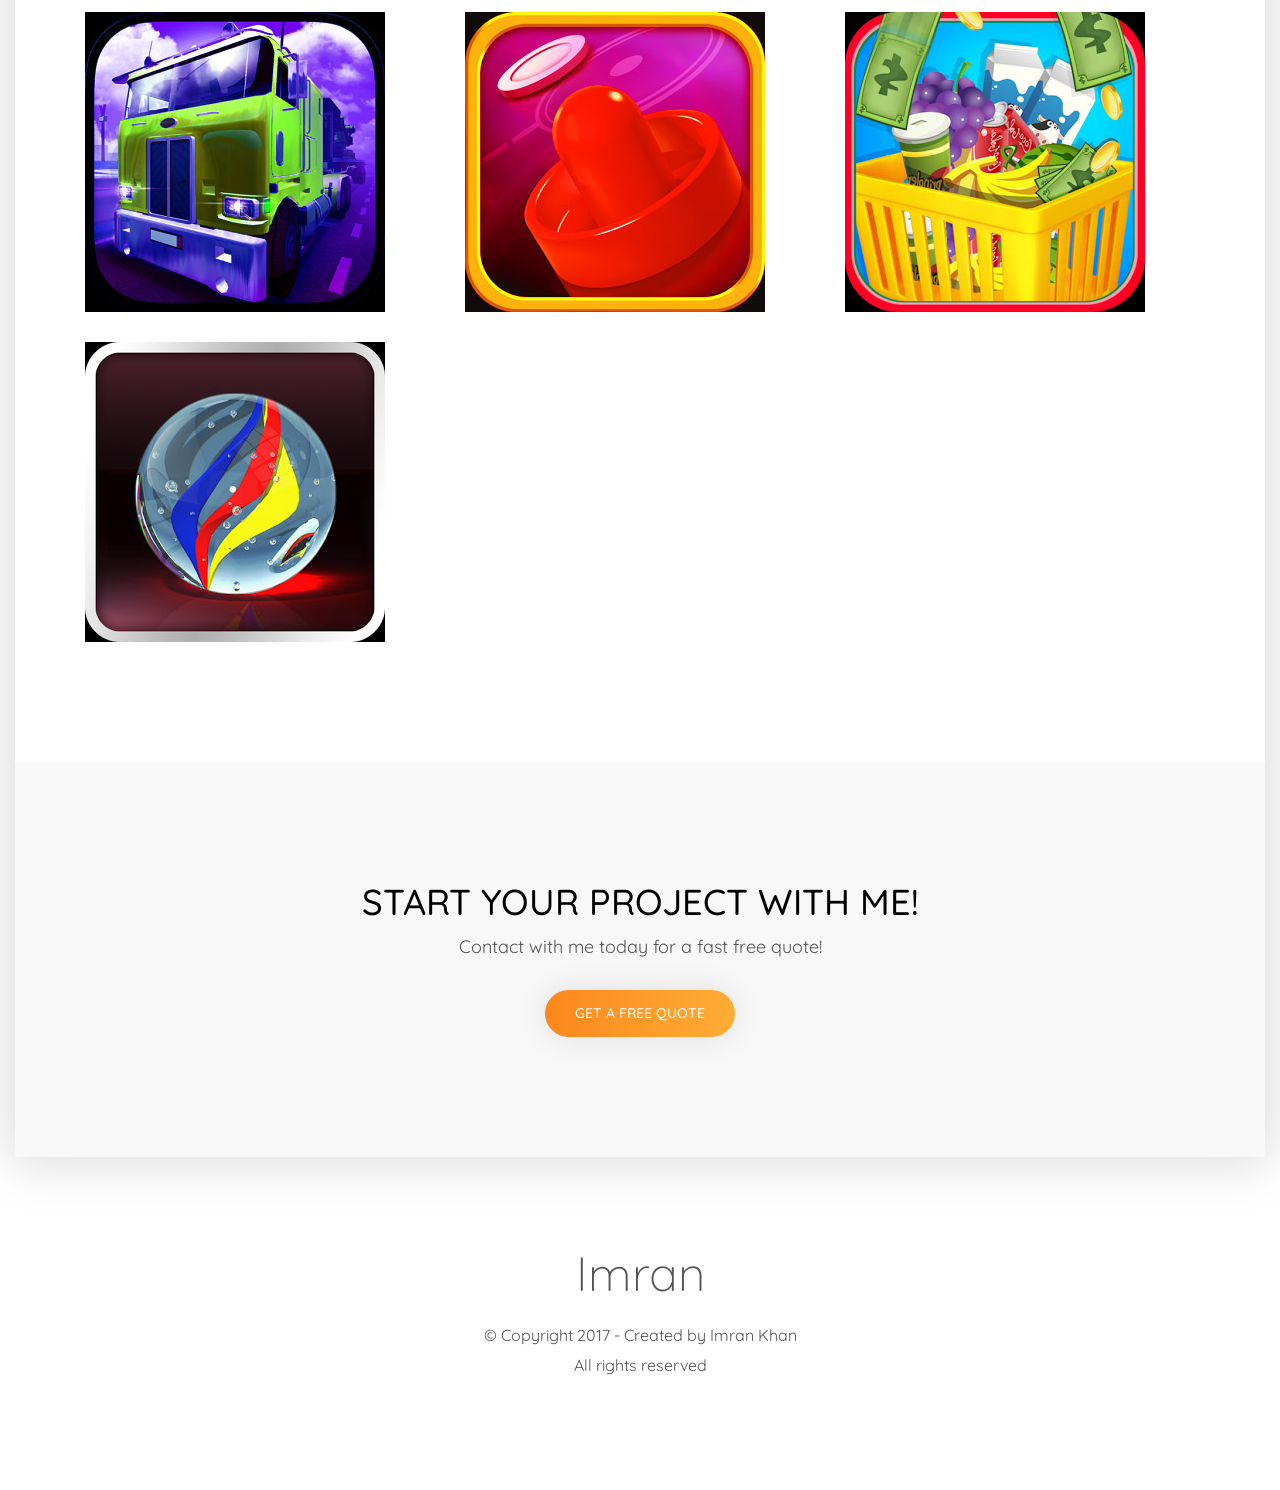
<file: portfolio.html>
<!DOCTYPE html>
<html lang="en">

<!-- Mirrored from echotheme.com/Bryson-v3/portfolio.html by HTTrack Website Copier/3.x [XR&CO'2014], Sat, 26 Aug 2017 17:16:48 GMT -->

<!-- Mirrored from imranfarooqkhan.com/portfolio.html by HTTrack Website Copier/3.x [XR&CO'2014], Tue, 12 Dec 2017 21:10:30 GMT -->
<head>

 <!-- Meta -->
  <meta charset="UTF-8">
  <meta name="viewport" content="width=device-width, initial-scale=1">
  <meta name="viewport" content="width=device-width, initial-scale=1, maximum-scale=1">
  <meta name="description" content="Bryson Resonsive Personal Portfolio Bootstrap Template">
  <meta name="author" content="EchoTheme">
  
  <!-- Favicon-->
  <link rel="icon" href="assets/img/facicon/114x114.png" type="image/gif">
  
  <!-- Title-->
  <title>Imran | Software Engineer</title>
  
  <!-- Google fonts-->
  <link href="https://fonts.googleapis.com/css?family=Quicksand:300,400,500,700" rel="stylesheet">
  
  <!-- Stylesheet-->
  <link rel="stylesheet" href="assets/vendor/bootstrap/dist/css/bootstrap.min.css">
  <link rel="stylesheet" href="assets/vendor/font-awesome/css/font-awesome.min.css">
  <link rel="stylesheet" href="assets/vendor/owl.carousel/dist/assets/owl.carousel.min.css">
  <link rel="stylesheet" href="assets/vendor/linearicons/style.css">
  <link rel="stylesheet" href="assets/vendor/magnific-popup/dist/magnific-popup.css">
  <link rel="stylesheet" href="assets/vendor/animate.css/animate.min.css">
  <link rel="stylesheet" href="assets/css/style.css">

  
</head>
<body>
<!-- LOADER TEMPLATE -->
<div id="page-loader">
  <div class="loader-icon fa fa-spin colored-border"></div>
</div>
<!-- /LOADER TEMPLATE -->



<nav id="nav">
  <div class="sm-nav-toggler">
    <span class="lnr lnr-menu"></span>
    <span class="lnr lnr-cross"></span>
  </div>
  <ul class="main-menu">
   <li>
     <a href="index-2.html">
       <span class="lnr lnr-home"></span>
       <span class="nav-text">home</span>
     </a>
   </li>
   <li>
     <a class="scrolling" href="#about">
       <span class="lnr lnr-user"></span>
       <span class="nav-text">About</span>
     </a>
   </li>
   <li>
     <a href="resume.html">
       <span class="lnr lnr-license"></span>
       <span class="nav-text">resume</span>
     </a>
   </li>
   <li>
     <a href="services.html">
       <span class="lnr lnr-cog"></span>
       <span class="nav-text">services</span>
     </a>
   </li>
   <li>
     <a href="portfolio.html">
       <span class="lnr lnr-briefcase"></span>
       <span class="nav-text">portfolio</span>
     </a>
   </li>
   <li>
     <a href="blog.html">
       <span class="lnr lnr-leaf"></span>
       <span class="nav-text">blog</span>
     </a>
   </li>
   <li>
     <a href="contact.html">
       <span class="lnr lnr-phone-handset"></span>
       <span class="nav-text">Contact</span>
     </a>
   </li>
  </ul>
 <div class="menu-bg"></div>
</nav> <!-- END nav-->





<section class="intro-hero">

  <div class="container">
    <div class="row">
     
      <div class="col-sm-12 text-center">
        <img class="intro-hero-img" src="assets/img/hero-round.png" alt="">
        <h1 class="hero-title">Hello Guys, I’m <strong>Imran Khan</strong> </h1>
        <p class="hero-tagline">
           I am 
          <span class="typelist-skill" data-typist="a Developer, a Designer, a Traveler,a Speaker, an Entrepreneur">an Entrepreneur</span>
        </p>
      </div> <!-- END col-sm-12-->  
          
      <div class="col-sm-6">
        <ul class="list-inline social social-intro">
          <li><a href="https://www.facebook.com/ifk34"><i class="fa fa-facebook"></i></a></li>
          <li><a href="#"><i class="fa fa-twitter"></i></a></li>
          <li><a href="#"><i class="fa fa-google-plus"></i></a></li>
          <li><a href="https://www.linkedin.com/in/imran-khan-5801299a/"><i class="fa fa-linkedin"></i></a></li>
          <li><a href="#"><i class="fa fa-dribbble"></i></a></li>
        </ul>
      </div> <!-- END col-sm-6-->
      
      <div class="col-sm-6">
        <a href="https://www.youtube.com/watch?v=q89NdfH-P8Q" class="btn-play-video">
          <svg viewBox="0 0 294.843 294.843" style="enable-background:new 0 0 294.843 294.843;" xml:space="preserve">
            <path d="M278.527,79.946c-10.324-20.023-25.38-37.704-43.538-51.132c-2.665-1.97-6.421-1.407-8.392,1.257s-1.407,6.421,1.257,8.392
            c16.687,12.34,30.521,28.586,40.008,46.983c9.94,19.277,14.98,40.128,14.98,61.976c0,74.671-60.75,135.421-135.421,135.421
            S12,222.093,12,147.421S72.75,12,147.421,12c3.313,0,6-2.687,6-6s-2.687-6-6-6C66.133,0,0,66.133,0,147.421
            s66.133,147.421,147.421,147.421s147.421-66.133,147.421-147.421C294.842,123.977,289.201,100.645,278.527,79.946z"/>
            <path d="M109.699,78.969c-1.876,1.067-3.035,3.059-3.035,5.216v131.674c0,3.314,2.687,6,6,6s6-2.686,6-6V94.74l88.833,52.883
            l-65.324,42.087c-2.785,1.795-3.589,5.508-1.794,8.293c1.796,2.786,5.508,3.59,8.294,1.794l73.465-47.333
            c1.746-1.125,2.786-3.073,2.749-5.15c-0.037-2.077-1.145-3.987-2.93-5.05L115.733,79.029
            C113.877,77.926,111.575,77.902,109.699,78.969z"/>
          </svg>
          <span>Watch <br> Intro Video</span>
        </a>
      </div> <!-- END col-sm-6-->
      
    </div> <!-- END row-->
  </div> <!-- END container-->
</section> <!-- END intro-hero-->





<main class="content-wrap">
<section>
  <div class="container">
   
    <div class="row">
     <div class="col-sm-12 text-center mb-5 wow zoomIn">
       <h2 class="section-title">
         My Work
       </h2>
       <span class="background-text">portfolio</span>
     </div>
    </div> <!-- END row-->
    
    <div class="row">
      <div class="col-sm-12 text-center my-4">
        <ul class="portfolio-filter list-inline">
          <li class="active" data-filter="*">All</li>
          <li data-filter=".cat1">Games</li>
          <li data-filter=".cat2">Android Apps</li>
          <li data-filter=".cat3">Design</li>
        
        </ul>
      </div>
    </div> <!-- END row-->
    
    <div class="row portfolio">
     
      <div class="col-md-6 col-lg-4 portfolio-item cat1">
        <div class="portfolio-block">
          <img src="assets/img/portfolio/Catch0.jpg" alt="">
          <div class="portfolio-overlay">
           <div class="portfolio-btn-action">
             <a href="portfolio-details.html">
               <span class="lnr lnr-link"></span>
             </a>
             <a href="assets/img/portfolio/Catch0.jpg" class="popup-img">
               <span class="lnr lnr-frame-expand"></span>
             </a>
           </div> 
           <div class="portfolio-desc">
            <h4>Creative Landing Page</h4>
            <p>Design & Branding</p>
           </div>
          </div>
        </div> <!-- END portfolio-single-->
      </div> <!--  END col-md-4-->
     
      <div class="col-md-6 col-lg-4 portfolio-item cat1">
        <div class="portfolio-block">
          <img src="assets/img/portfolio/shootx.jpg" alt="">
          <div class="portfolio-overlay">
           <div class="portfolio-btn-action">
             <a href="portfolio-details.html">
               <span class="lnr lnr-link"></span>
             </a>
             <a href="assets/img/portfolio/shootx.jpg" class="popup-img">
               <span class="lnr lnr-frame-expand"></span>
             </a>
           </div> 
           <div class="portfolio-desc">
            <h4>Creative Landing Page</h4>
            <p>Design & Branding</p>
           </div>
          </div>
        </div> <!-- END portfolio-single-->
      </div> <!--  END col-md-4-->
     
      <div class="col-md-6 col-lg-4 portfolio-item cat1">
        <div class="portfolio-block">
          <img src="assets/img/portfolio/shapeology.jpg" alt="">
          <div class="portfolio-overlay">
           <div class="portfolio-btn-action">
             <a href="portfolio-details.html">
               <span class="lnr lnr-link"></span>
             </a>
             <a href="assets/img/portfolio/shapeology.jpg" class="popup-img">
               <span class="lnr lnr-frame-expand"></span>
             </a>
           </div> 
           <div class="portfolio-desc">
            <h4>Creative Landing Page</h4>
            <p>Design & Branding</p>
           </div>
          </div>
        </div> <!-- END portfolio-single-->
      </div> <!--  END col-md-4-->
     
      <div class="col-md-6 col-lg-4 portfolio-item cat1">
        <div class="portfolio-block">
          <img src="assets/img/portfolio/bubblyalphabets.jpg" alt="">
          <div class="portfolio-overlay">
           <div class="portfolio-btn-action">
             <a href="portfolio-details.html">
               <span class="lnr lnr-link"></span>
             </a>
             <a href="assets/img/portfolio/bubblyalphabets.jpg" class="popup-img">
               <span class="lnr lnr-frame-expand"></span>
             </a>
           </div> 
           <div class="portfolio-desc">
            <h4>Creative Landing Page</h4>
            <p>Design & Branding</p>
           </div>
          </div>
        </div> <!-- END portfolio-single-->
      </div> <!--  END col-md-4-->
     
      <div class="col-md-6 col-lg-4 portfolio-item cat1">
        <div class="portfolio-block">
          <img src="assets/img/portfolio/railtrack.jpg" alt="">
          <div class="portfolio-overlay">
           <div class="portfolio-btn-action">
             <a href="portfolio-details.html">
               <span class="lnr lnr-link"></span>
             </a>
             <a href="assets/img/portfolio/railtrack.jpg" class="popup-img">
               <span class="lnr lnr-frame-expand"></span>
             </a>
           </div> 
           <div class="portfolio-desc">
            <h4>Creative Landing Page</h4>
            <p>Design & Branding</p>
           </div>
          </div>
        </div> <!-- END portfolio-single-->
      </div> <!--  END col-md-4-->
     
      <div class="col-md-6 col-lg-4 portfolio-item cat1">
        <div class="portfolio-block">
          <img src="assets/img/portfolio/mysterycase.jpg" alt="">
          <div class="portfolio-overlay">
           <div class="portfolio-btn-action">
             <a href="portfolio-details.html">
               <span class="lnr lnr-link"></span>
             </a>
             <a href="assets/img/portfolio/mysterycase.jpg" class="popup-img">
               <span class="lnr lnr-frame-expand"></span>
             </a>
           </div>  
           <div class="portfolio-desc">
            <h4>Creative Landing Page</h4>
            <p>Design & Branding</p>
           </div>
          </div>
        </div> <!-- END portfolio-single-->
      </div> <!--  END col-md-4-->
     
      <div class="col-md-6 col-lg-4 portfolio-item cat1">
        <div class="portfolio-block">
          <img src="assets/img/portfolio/truck.jpg" alt="">
          <div class="portfolio-overlay">
           <div class="portfolio-btn-action">
             <a href="portfolio-details.html">
               <span class="lnr lnr-link"></span>
             </a>
             <a href="assets/img/portfolio/truck.jpg" class="popup-img">
               <span class="lnr lnr-frame-expand"></span>
             </a>
           </div> 
           <div class="portfolio-desc">
            <h4>Creative Landing Page</h4>
            <p>Design & Branding</p>
           </div>
          </div>
        </div> <!-- END portfolio-single-->
      </div> <!--  END col-md-4-->

      <div class="col-md-6 col-lg-4 portfolio-item cat1">
        <div class="portfolio-block">
          <img src="assets/img/portfolio/airhockey.jpg" alt="">
          <div class="portfolio-overlay">
           <div class="portfolio-btn-action">
             <a href="portfolio-details.html">
               <span class="lnr lnr-link"></span>
             </a>
             <a href="assets/img/portfolio/airhockey.jpg" class="popup-img">
               <span class="lnr lnr-frame-expand"></span>
             </a>
           </div> 
           <div class="portfolio-desc">
            <h4>Creative Landing Page</h4>
            <p>Design & Branding</p>
           </div>
          </div>
        </div> <!-- END portfolio-single-->
      </div> <!--  END col-md-4-->
     
      <div class="col-md-6 col-lg-4 portfolio-item cat1">
        <div class="portfolio-block">
          <img src="assets/img/portfolio/marktgirl.jpg" alt="">
          <div class="portfolio-overlay">
           <div class="portfolio-btn-action">
             <a href="portfolio-details.html">
               <span class="lnr lnr-link"></span>
             </a>
             <a href="assets/img/portfolio/marktgirl.jpg" class="popup-img">
               <span class="lnr lnr-frame-expand"></span>
             </a>
           </div> 
           <div class="portfolio-desc">
            <h4>Creative Landing Page</h4>
            <p>Design & Branding</p>
           </div>
          </div>
        </div> <!-- END portfolio-single-->
      </div> <!--  END col-md-4-->
      
      <div class="col-md-6 col-lg-4 portfolio-item cat1">
        <div class="portfolio-block">
          <img src="assets/img/portfolio/kanchay.jpg" alt="">
          <div class="portfolio-overlay">
           <div class="portfolio-btn-action">
             <a href="portfolio-details.html">
               <span class="lnr lnr-link"></span>
             </a>
             <a href="assets/img/portfolio/kanchay.jpg" class="popup-img">
               <span class="lnr lnr-frame-expand"></span>
             </a>
           </div> 
           <div class="portfolio-desc">
            <h4>Creative Landing Page</h4>
            <p>Design & Branding</p>
           </div>
          </div>
        </div> <!-- END portfolio-single-->
      </div> <!
    </div> <!-- END row-->
    
  </div> <!-- END container-->
</section> <!-- END portfolio-->




<section class="call-to-action bg-gray">
  <div class="container">
    <div class="row">
      <div class="col-sm-12 text-center">
        <h2 class="section-title">Start Your Project With Me!</h2>
        <p>
          Contact with me today for a fast free quote!
        </p>
        <a href="contact.html" class="btn btn-theme btn-active mt-2">get a free quote</a>
      </div>
    </div> <!-- END row-->
  </div> <!-- END container-->
</section> <!-- END call-to-action-->


</main> <!-- END content-wrap-->
  
  
  
  
  
  
<footer class="site-footer">
  <div class="container">
    <div class="row">
      <div class="col-sm-12 text-center">
        <h1 class="footer-theme-name">Imran</h1>
        <p>
          &copy; Copyright 2017  -  Created by <a target="_blank" class="color-text" >Imran Khan</a>
          <br>
          All rights reserved
        </p>
      </div>
    </div> <!-- END row-->
  </div> <!-- END container-->
</footer> <!-- END site-footer-->





<div class="scroll-top">
  <span class="lnr lnr-chevron-up"></span>
</div>

  
  
  
  
  
 <!--scripts-->
  <script src="assets/vendor/jquery/dist/jquery.min.js"></script>
  <script src="assets/js/tether.min.js"></script>
  <script src="assets/vendor/bootstrap/dist/js/bootstrap.min.js"></script>
  <script src="assets/vendor/bootstrap-validator/dist/validator.min.js"></script>
  <script src="assets/vendor/typist/typist.js"></script>
  <script src="assets/vendor/owl.carousel/dist/owl.carousel.min.js"></script>
  <script src="assets/vendor/isotope/dist/isotope.pkgd.min.js"></script>
  <script src="assets/vendor/magnific-popup/dist/jquery.magnific-popup.min.js"></script>
  <script src="assets/vendor/matchHeight/dist/jquery.matchHeight-min.js"></script>
  <script src="assets/vendor/wow/dist/wow.min.js"></script>
  <script src="assets/js/imagesloaded.js"></script>
  <script src="assets/js/smothscroll.js"></script>
  <script src="assets/js/count.js"></script>
  <script src="assets/js/theme.js"></script>
</body>

<!-- Mirrored from echotheme.com/Bryson-v3/portfolio.html by HTTrack Website Copier/3.x [XR&CO'2014], Sat, 26 Aug 2017 17:19:28 GMT -->

<!-- Mirrored from imranfarooqkhan.com/portfolio.html by HTTrack Website Copier/3.x [XR&CO'2014], Tue, 12 Dec 2017 21:11:05 GMT -->
</html>
</file>
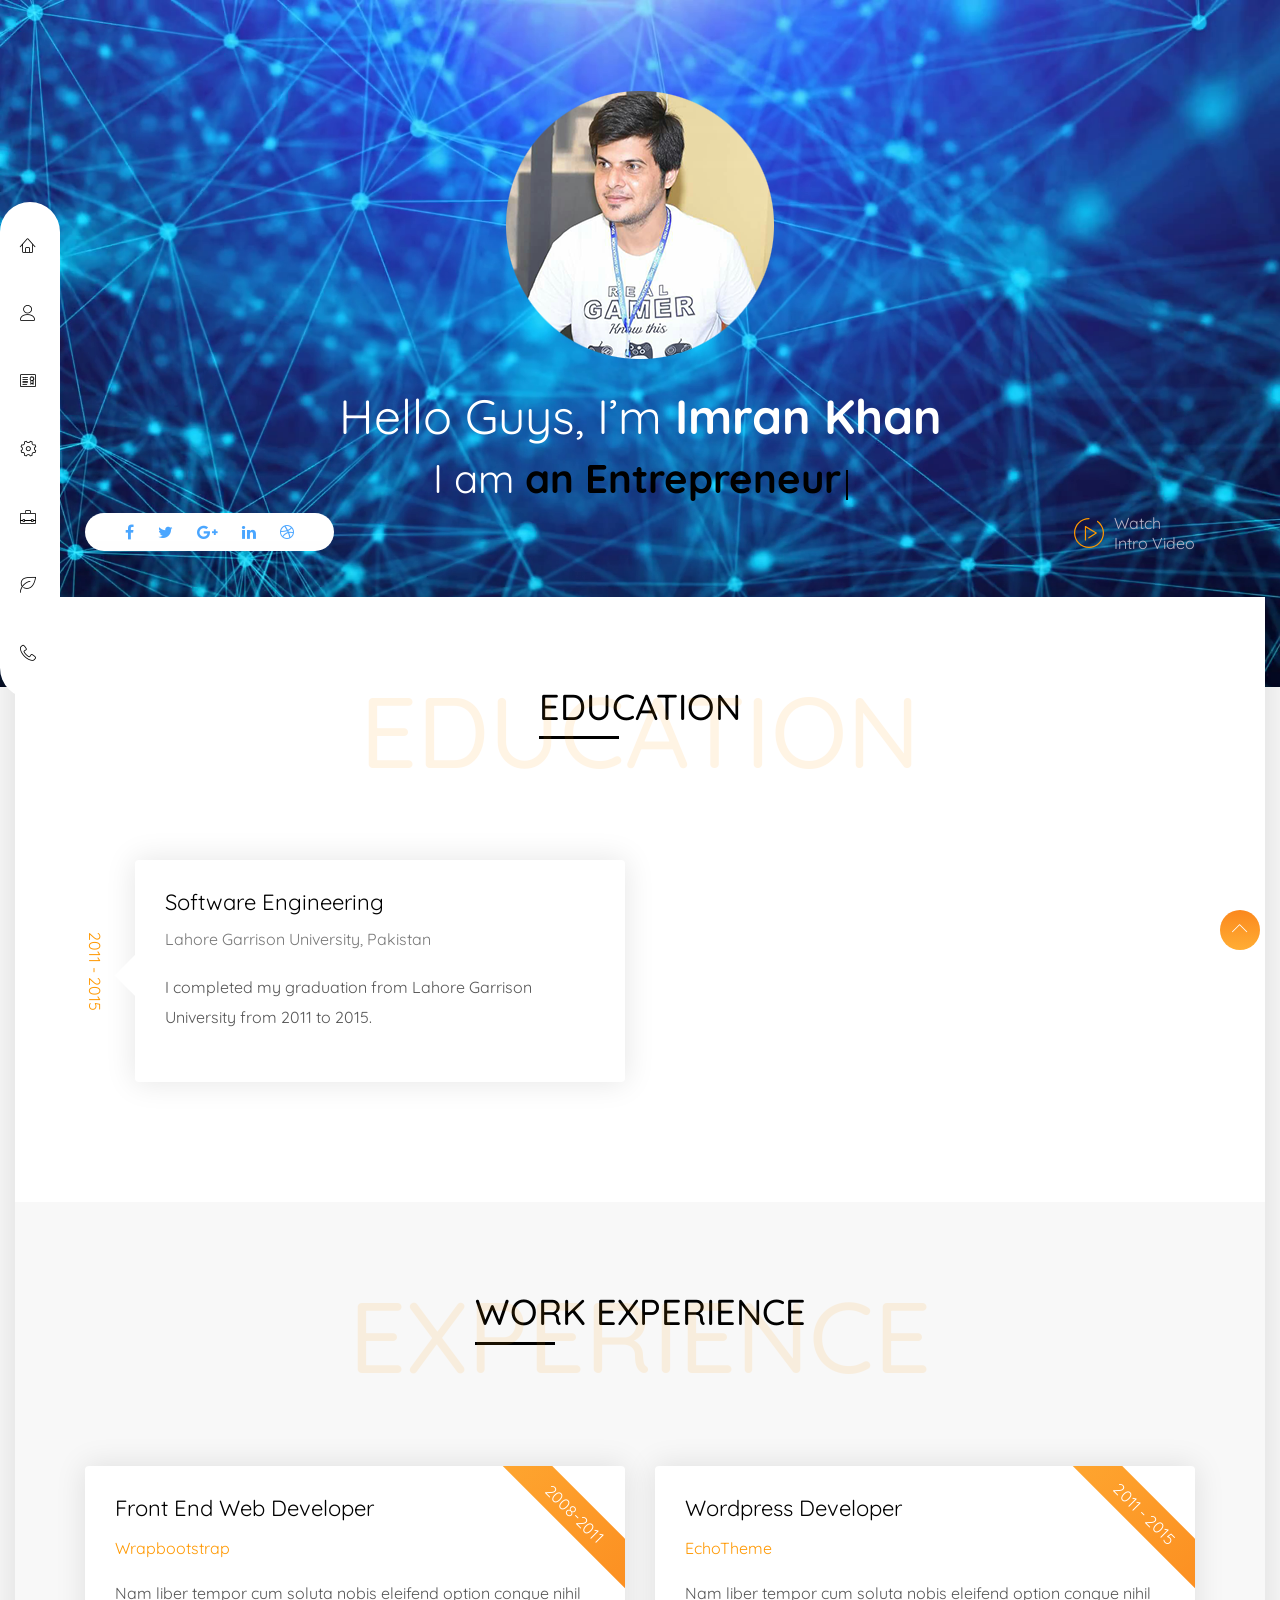
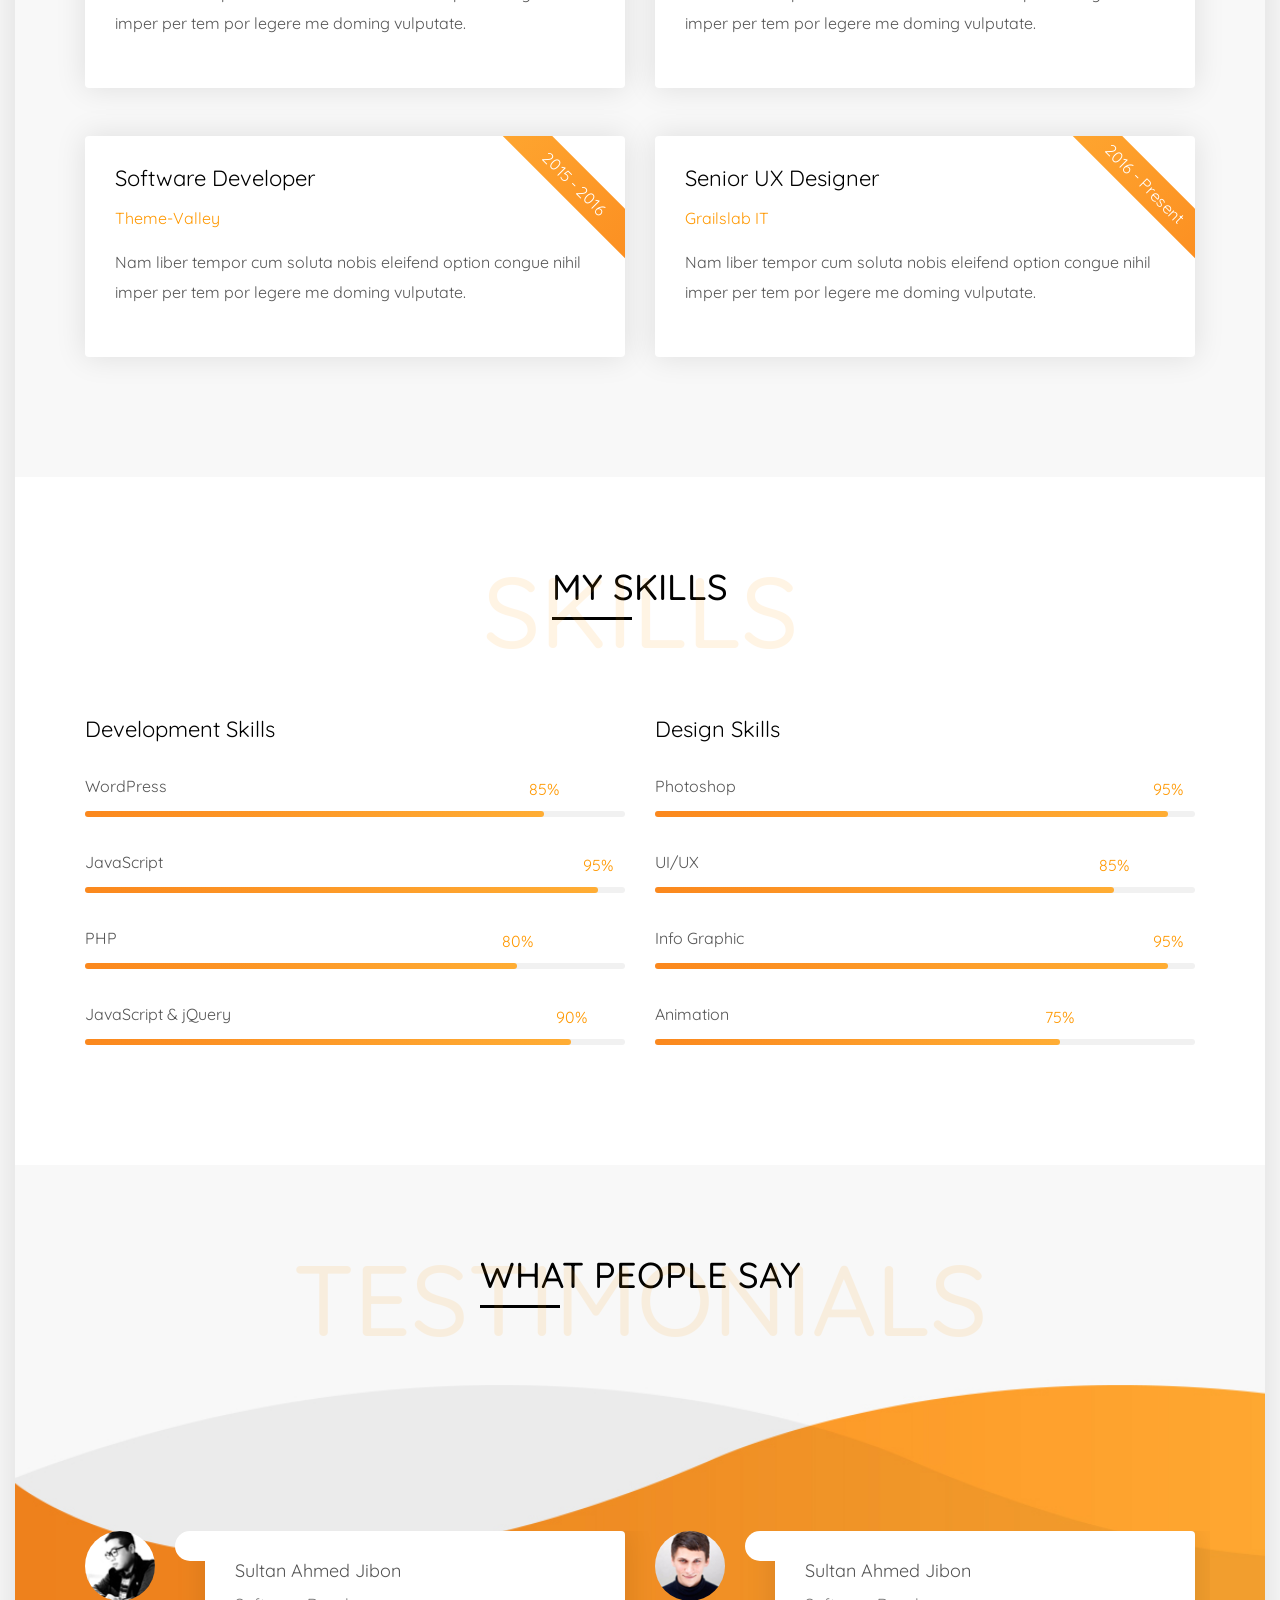
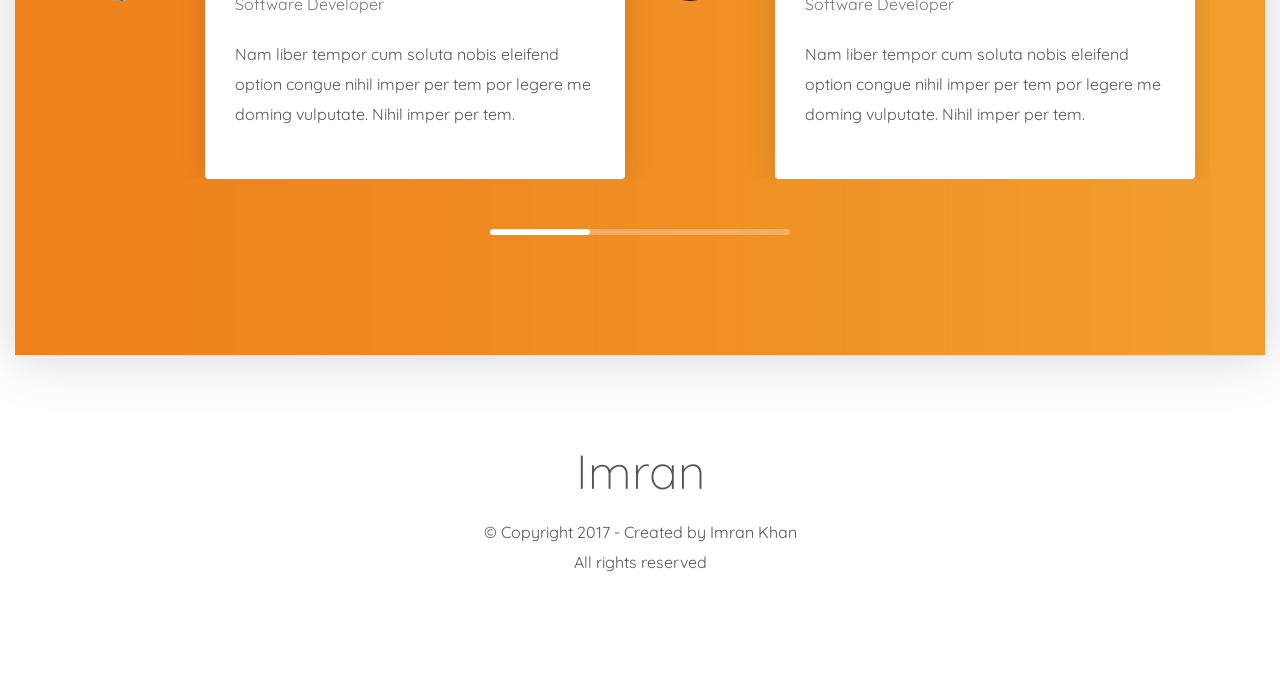
<file: resume.html>
<!DOCTYPE html>
<html lang="en">

<!-- Mirrored from echotheme.com/Bryson-v3/resume.html by HTTrack Website Copier/3.x [XR&CO'2014], Sat, 26 Aug 2017 17:16:33 GMT -->

<!-- Mirrored from imranfarooqkhan.com/resume.html by HTTrack Website Copier/3.x [XR&CO'2014], Tue, 12 Dec 2017 21:10:08 GMT -->
<head>

 <!-- Meta -->
  <meta charset="UTF-8">
  <meta name="viewport" content="width=device-width, initial-scale=1">
  <meta name="viewport" content="width=device-width, initial-scale=1, maximum-scale=1">
  <meta name="description" content="Bryson Resonsive Personal Portfolio Bootstrap Template">
  <meta name="author" content="EchoTheme">
  
  <!-- Favicon-->
  <link rel="icon" href="assets/img/facicon/114x114.png" type="image/gif">
  
  <!-- Title-->
  <title>Imran | Software Engineer</title>
  
  <!-- Google fonts-->
  <link href="https://fonts.googleapis.com/css?family=Quicksand:300,400,500,700" rel="stylesheet">
  
  <!-- Stylesheet-->
  <link rel="stylesheet" href="assets/vendor/bootstrap/dist/css/bootstrap.min.css">
  <link rel="stylesheet" href="assets/vendor/font-awesome/css/font-awesome.min.css">
  <link rel="stylesheet" href="assets/vendor/owl.carousel/dist/assets/owl.carousel.min.css">
  <link rel="stylesheet" href="assets/vendor/linearicons/style.css">
  <link rel="stylesheet" href="assets/vendor/magnific-popup/dist/magnific-popup.css">
  <link rel="stylesheet" href="assets/vendor/animate.css/animate.min.css">
  <link rel="stylesheet" href="assets/css/style.css">

  
</head>
<body>
<!-- LOADER TEMPLATE -->
<div id="page-loader">
  <div class="loader-icon fa fa-spin colored-border"></div>
</div>
<!-- /LOADER TEMPLATE -->



<nav id="nav">
  <div class="sm-nav-toggler">
    <span class="lnr lnr-menu"></span>
    <span class="lnr lnr-cross"></span>
  </div>
  <ul class="main-menu">
   <li>
     <a href="index-2.html">
       <span class="lnr lnr-home"></span>
       <span class="nav-text">home</span>
     </a>
   </li>
   <li>
     <a class="scrolling" href="#about">
       <span class="lnr lnr-user"></span>
       <span class="nav-text">About</span>
     </a>
   </li>
   <li>
     <a href="resume.html">
       <span class="lnr lnr-license"></span>
       <span class="nav-text">resume</span>
     </a>
   </li>
   <li>
     <a href="services.html">
       <span class="lnr lnr-cog"></span>
       <span class="nav-text">services</span>
     </a>
   </li>
   <li>
     <a href="portfolio.html">
       <span class="lnr lnr-briefcase"></span>
       <span class="nav-text">portfolio</span>
     </a>
   </li>
   <li>
     <a href="blog.html">
       <span class="lnr lnr-leaf"></span>
       <span class="nav-text">blog</span>
     </a>
   </li>
   <li>
     <a href="contact.html">
       <span class="lnr lnr-phone-handset"></span>
       <span class="nav-text">Contact</span>
     </a>
   </li>
  </ul>
 <div class="menu-bg"></div>
</nav> <!-- END nav-->





<section class="intro-hero">

  <div class="container">
    <div class="row">
     
      <div class="col-sm-12 text-center">
        <img class="intro-hero-img" src="assets/img/hero-round.png" alt="">
        <h1 class="hero-title">Hello Guys, I’m <strong>Imran Khan</strong> </h1>
        <p class="hero-tagline">
           I am 
          <span class="typelist-skill" data-typist="a Developer, a Designer, a Traveler,a Speaker, an Entrepreneur">an Entrepreneur</span>
        </p>
      </div> <!-- END col-sm-12-->  
          
      <div class="col-sm-6">
        <ul class="list-inline social social-intro">
          <li><a href="https://www.facebook.com/ifk34"><i class="fa fa-facebook"></i></a></li>
          <li><a href="#"><i class="fa fa-twitter"></i></a></li>
          <li><a href="#"><i class="fa fa-google-plus"></i></a></li>
          <li><a href="https://www.linkedin.com/in/imran-khan-5801299a/"><i class="fa fa-linkedin"></i></a></li>
          <li><a href="#"><i class="fa fa-dribbble"></i></a></li>
        </ul>
      </div> <!-- END col-sm-6-->
      
      <div class="col-sm-6">
        <a href="https://www.youtube.com/watch?v=q89NdfH-P8Q" class="btn-play-video">
          <svg viewBox="0 0 294.843 294.843" style="enable-background:new 0 0 294.843 294.843;" xml:space="preserve">
            <path d="M278.527,79.946c-10.324-20.023-25.38-37.704-43.538-51.132c-2.665-1.97-6.421-1.407-8.392,1.257s-1.407,6.421,1.257,8.392
            c16.687,12.34,30.521,28.586,40.008,46.983c9.94,19.277,14.98,40.128,14.98,61.976c0,74.671-60.75,135.421-135.421,135.421
            S12,222.093,12,147.421S72.75,12,147.421,12c3.313,0,6-2.687,6-6s-2.687-6-6-6C66.133,0,0,66.133,0,147.421
            s66.133,147.421,147.421,147.421s147.421-66.133,147.421-147.421C294.842,123.977,289.201,100.645,278.527,79.946z"/>
            <path d="M109.699,78.969c-1.876,1.067-3.035,3.059-3.035,5.216v131.674c0,3.314,2.687,6,6,6s6-2.686,6-6V94.74l88.833,52.883
            l-65.324,42.087c-2.785,1.795-3.589,5.508-1.794,8.293c1.796,2.786,5.508,3.59,8.294,1.794l73.465-47.333
            c1.746-1.125,2.786-3.073,2.749-5.15c-0.037-2.077-1.145-3.987-2.93-5.05L115.733,79.029
            C113.877,77.926,111.575,77.902,109.699,78.969z"/>
          </svg>
          <span>Watch <br> Intro Video</span>
        </a>
      </div> <!-- END col-sm-6-->
      
    </div> <!-- END row-->
  </div> <!-- END container-->
</section> <!-- END intro-hero-->




<main class="content-wrap">
<section class="education">
  <div class="container">
   
    <div class="row">
     <div class="col-sm-12 text-center mb-5 wow zoomIn">
       <h2 class="section-title">
         education
       </h2>
       <span class="background-text">education</span>
     </div>
    </div> <!-- END row-->
    
    <div class="row">
  
      <div class="col-md-6 mt-5">
       <div class="edu-block wow fadeIn" data-wow-duration="1s" data-wow-delay=".1s">
         <p class="edu-session">2011 - 2015</p>
          <div class="edu-info-text">
            <h4 class="block-title">Software Engineering</h4>
            <h6 class="institute-name mb-4 mt-3">Lahore Garrison University, Pakistan</h6>
            <p>
              I completed my graduation from Lahore Garrison University from 2011 to 2015. 
            </p>
          </div>
        </div> <!--END edu-block-->
      </div> <!-- END col-md-6 -->
     
     
      
    </div> <!-- END row-->
    
    
</section> <!-- END education-->





<section class="work-experience bg-gray">
  <div class="container">
   
    <div class="row">
     <div class="col-sm-12 text-center mb-5 wow zoomIn">
       <h2 class="section-title">
         work experience
       </h2>
       <span class="background-text">experience</span>
     </div>
    </div> <!-- END row-->
    
    <div class="row">
     
      <div class="col-md-6 mt-5">
        <div class="work-exp-block wow fadeIn" data-wow-duration="1s" data-wow-delay=".1s">
          <h4 class="block-title">Front End Web Developer</h4>
          <h6 class="company-name color-text">Wrapbootstrap</h6>
          <div class="working-duration">
            2008-2011
          </div>
          <p>
            Nam liber tempor cum soluta nobis eleifend option congue nihil imper per tem por legere me doming vulputate.
          </p>
        </div> <!-- END work-exp-block-->
      </div> <!-- END col-md-6 -->
      
      <div class="col-md-6 mt-5">
        <div class="work-exp-block wow fadeIn" data-wow-duration="1s" data-wow-delay=".2s">
          <h4 class="block-title">Wordpress Developer</h4>
          <h6 class="company-name color-text">EchoTheme</h6>
          <div class="working-duration">
            2011 - 2015
          </div>
          <p>
            Nam liber tempor cum soluta nobis eleifend option congue nihil imper per tem por legere me doming vulputate.
          </p>
        </div> <!-- END work-exp-block-->
      </div> <!-- END col-md-6 -->
      
    </div> <!-- END row-->
    
    <div class="row">
     
      <div class="col-md-6 mt-5">
        <div class="work-exp-block wow fadeIn" data-wow-duration="1s" data-wow-delay=".3s">
          <h4 class="block-title">Software Developer</h4>
          <h6 class="company-name color-text">Theme-Valley</h6>
          <div class="working-duration">
            2015 - 2016
          </div>
          <p>
            Nam liber tempor cum soluta nobis eleifend option congue nihil imper per tem por legere me doming vulputate.
          </p>
        </div> <!-- END work-exp-block-->
      </div> <!-- END col-md-6 -->
      
      <div class="col-md-6 mt-5">
        <div class="work-exp-block wow fadeIn" data-wow-duration="1s" data-wow-delay=".4s">
          <h4 class="block-title">Senior UX Designer</h4>
          <h6 class="company-name color-text">Grailslab IT</h6>
          <div class="working-duration">
            2016 - Present 
          </div>
          <p>
            Nam liber tempor cum soluta nobis eleifend option congue nihil imper per tem por legere me doming vulputate.
          </p>
        </div> <!-- END work-exp-block-->
      </div> <!-- END col-md-6 -->
      
    </div> <!-- END row--> 
  </div> <!-- END container-->
</section> <!-- END work-experience-->




<section class="skills">
  <div class="container">
  
   <div class="row">
     <div class="col-sm-12 text-center mb-5 wow zoomIn">
       <h2 class="section-title">
         My Skills
       </h2>
       <span class="background-text">Skills</span>
     </div>
    </div> <!-- END row-->
    
    <div class="row">
     
      <div class="col-md-6 pt-4">
        <h4 class="block-title">Development Skills</h4>
        
        <div class="skill wow fadeIn">
          <p class="skill-name">WordPress</p>
          <div class="progress">
            <div class="progress-bar" role="progressbar" aria-valuenow="85"></div>
          </div>
        </div> <!-- END skill-->
        
        <div class="skill">
          <p class="skill-name">JavaScript</p>
          <div class="progress">
            <div class="progress-bar" role="progressbar" aria-valuenow="95"></div>
          </div>
        </div> <!-- END skill-->
        
        <div class="skill">
          <p class="skill-name">PHP</p>
          <div class="progress">
            <div class="progress-bar" role="progressbar" aria-valuenow="80"></div>
          </div>
        </div> <!-- END skill-->
        
        <div class="skill">
          <p class="skill-name">JavaScript & jQuery</p>
          <div class="progress">
            <div class="progress-bar" role="progressbar" aria-valuenow="90"></div>
          </div>
        </div> <!-- END skill-->
        
      </div> <!-- END col-md-6 -->
      
      <div class="col-md-6 pt-4">
       
        <h4 class="block-title">Design Skills</h4>
        
        <div class="skill">
          <p class="skill-name">Photoshop</p>
          <div class="progress">
            <div class="progress-bar" role="progressbar" aria-valuenow="95"></div>
          </div>
        </div> <!-- END skill-->
        
        <div class="skill">
          <p class="skill-name">UI/UX</p>
          <div class="progress">
            <div class="progress-bar" role="progressbar" aria-valuenow="85"></div>
          </div>
        </div> <!-- END skill-->
        
        <div class="skill">
          <p class="skill-name">Info Graphic</p>
          <div class="progress">
            <div class="progress-bar" role="progressbar" aria-valuenow="95"></div>
          </div>
        </div> <!-- END skill-->
        
        <div class="skill">
          <p class="skill-name">Animation</p>
          <div class="progress">
            <div class="progress-bar" role="progressbar" aria-valuenow="75"></div>
          </div>
        </div> <!-- END skill-->
        
      </div> <!-- END col-md-6 -->
    </div> <!-- END row-->
  </div> <!-- END container-->
</section> <!-- END skills-->




<section class="testimonials">
  <div class="container">
    <div class="row">
     <div class="col-sm-12 text-center mb-5 wow zoomIn">
       <h2 class="section-title">
         What people say
       </h2>
       <span class="background-text">testimonials</span>
     </div>
    </div> <!-- END row-->
    <div class="row">
      <div class="quote-slides owl-carousel">
       
        <div class="quote-item">
          <div class="author-avatar">
            <img src="assets/img/author/1.jpg" alt="">
          </div>
          <div class="quote-text">
            <h4 class="author-name">Sultan Ahmed Jibon</h4>
            <p class="author-profession">Software Developer</p>
            <p>
              Nam liber tempor cum soluta nobis eleifend option congue nihil imper per tem por legere me doming vulputate. Nihil imper per tem.
            </p>
          </div>
        </div> <!-- END quote-item-->
        
        <div class="quote-item">
          <div class="author-avatar">
            <img src="assets/img/author/2.jpg" alt="">
          </div>
          <div class="quote-text">
            <h4 class="author-name">Sultan Ahmed Jibon</h4>
            <p class="author-profession">Software Developer</p>
            <p>
              Nam liber tempor cum soluta nobis eleifend option congue nihil imper per tem por legere me doming vulputate. Nihil imper per tem.
            </p>
          </div>
        </div> <!-- END quote-item-->
       
        <div class="quote-item">
          <div class="author-avatar">
            <img src="assets/img/author/1.jpg" alt="">
          </div>
          <div class="quote-text">
            <h4 class="author-name">Sultan Ahmed Jibon</h4>
            <p class="author-profession">Software Developer</p>
            <p>
              Nam liber tempor cum soluta nobis eleifend option congue nihil imper per tem por legere me doming vulputate. Nihil imper per tem.
            </p>
          </div>
        </div> <!-- END quote-item-->
        
        <div class="quote-item">
          <div class="author-avatar">
            <img src="assets/img/author/2.jpg" alt="">
          </div>
          <div class="quote-text">
            <h4 class="author-name">Sultan Ahmed Jibon</h4>
            <p class="author-profession">Software Developer</p>
            <p>
              Nam liber tempor cum soluta nobis eleifend option congue nihil imper per tem por legere me doming vulputate. Nihil imper per tem.
            </p>
          </div>
        </div> <!-- END quote-item-->
       
        <div class="quote-item">
          <div class="author-avatar">
            <img src="assets/img/author/1.jpg" alt="">
          </div>
          <div class="quote-text">
            <h4 class="author-name">Sultan Ahmed Jibon</h4>
            <p class="author-profession">Software Developer</p>
            <p>
              Nam liber tempor cum soluta nobis eleifend option congue nihil imper per tem por legere me doming vulputate. Nihil imper per tem.
            </p>
          </div>
        </div> <!-- END quote-item-->
        
        <div class="quote-item">
          <div class="author-avatar">
            <img src="assets/img/author/2.jpg" alt="">
          </div>
          <div class="quote-text">
            <h4 class="author-name">Sultan Ahmed Jibon</h4>
            <p class="author-profession">Software Developer</p>
            <p>
              Nam liber tempor cum soluta nobis eleifend option congue nihil imper per tem por legere me doming vulputate. Nihil imper per tem.
            </p>
          </div>
        </div> <!-- END quote-item-->
      </div> <!-- END quote-slides owl-carousel-->
    </div> <!-- END row-->
  </div> <!-- END container-->
</section> <!-- END testimonials-->
</main> <!-- END content-wrap-->
  
  
  
  
  
  
<footer class="site-footer">
  <div class="container">
    <div class="row">
      <div class="col-sm-12 text-center">
        <h1 class="footer-theme-name">Imran</h1>
        <p>
          &copy; Copyright 2017  -  Created by <a target="_blank" class="color-text" >Imran Khan</a>
          <br>
          All rights reserved
        </p>
      </div>
    </div> <!-- END row-->
  </div> <!-- END container-->
</footer> <!-- END site-footer-->





<div class="scroll-top">
  <span class="lnr lnr-chevron-up"></span>
</div>

  
  
  
  
  
 <!--scripts-->
  <script src="assets/vendor/jquery/dist/jquery.min.js"></script>
  <script src="assets/js/tether.min.js"></script>
  <script src="assets/vendor/bootstrap/dist/js/bootstrap.min.js"></script>
  <script src="assets/vendor/bootstrap-validator/dist/validator.min.js"></script>
  <script src="assets/vendor/typist/typist.js"></script>
  <script src="assets/vendor/owl.carousel/dist/owl.carousel.min.js"></script>
  <script src="assets/vendor/isotope/dist/isotope.pkgd.min.js"></script>
  <script src="assets/vendor/magnific-popup/dist/jquery.magnific-popup.min.js"></script>
  <script src="assets/vendor/matchHeight/dist/jquery.matchHeight-min.js"></script>
  <script src="assets/vendor/wow/dist/wow.min.js"></script>
  <script src="assets/js/imagesloaded.js"></script>
  <script src="assets/js/smothscroll.js"></script>
  <script src="assets/js/count.js"></script>
  <script src="assets/js/theme.js"></script>
</body>

<!-- Mirrored from echotheme.com/Bryson-v3/resume.html by HTTrack Website Copier/3.x [XR&CO'2014], Sat, 26 Aug 2017 17:16:35 GMT -->

<!-- Mirrored from imranfarooqkhan.com/resume.html by HTTrack Website Copier/3.x [XR&CO'2014], Tue, 12 Dec 2017 21:10:10 GMT -->
</html>
</file>
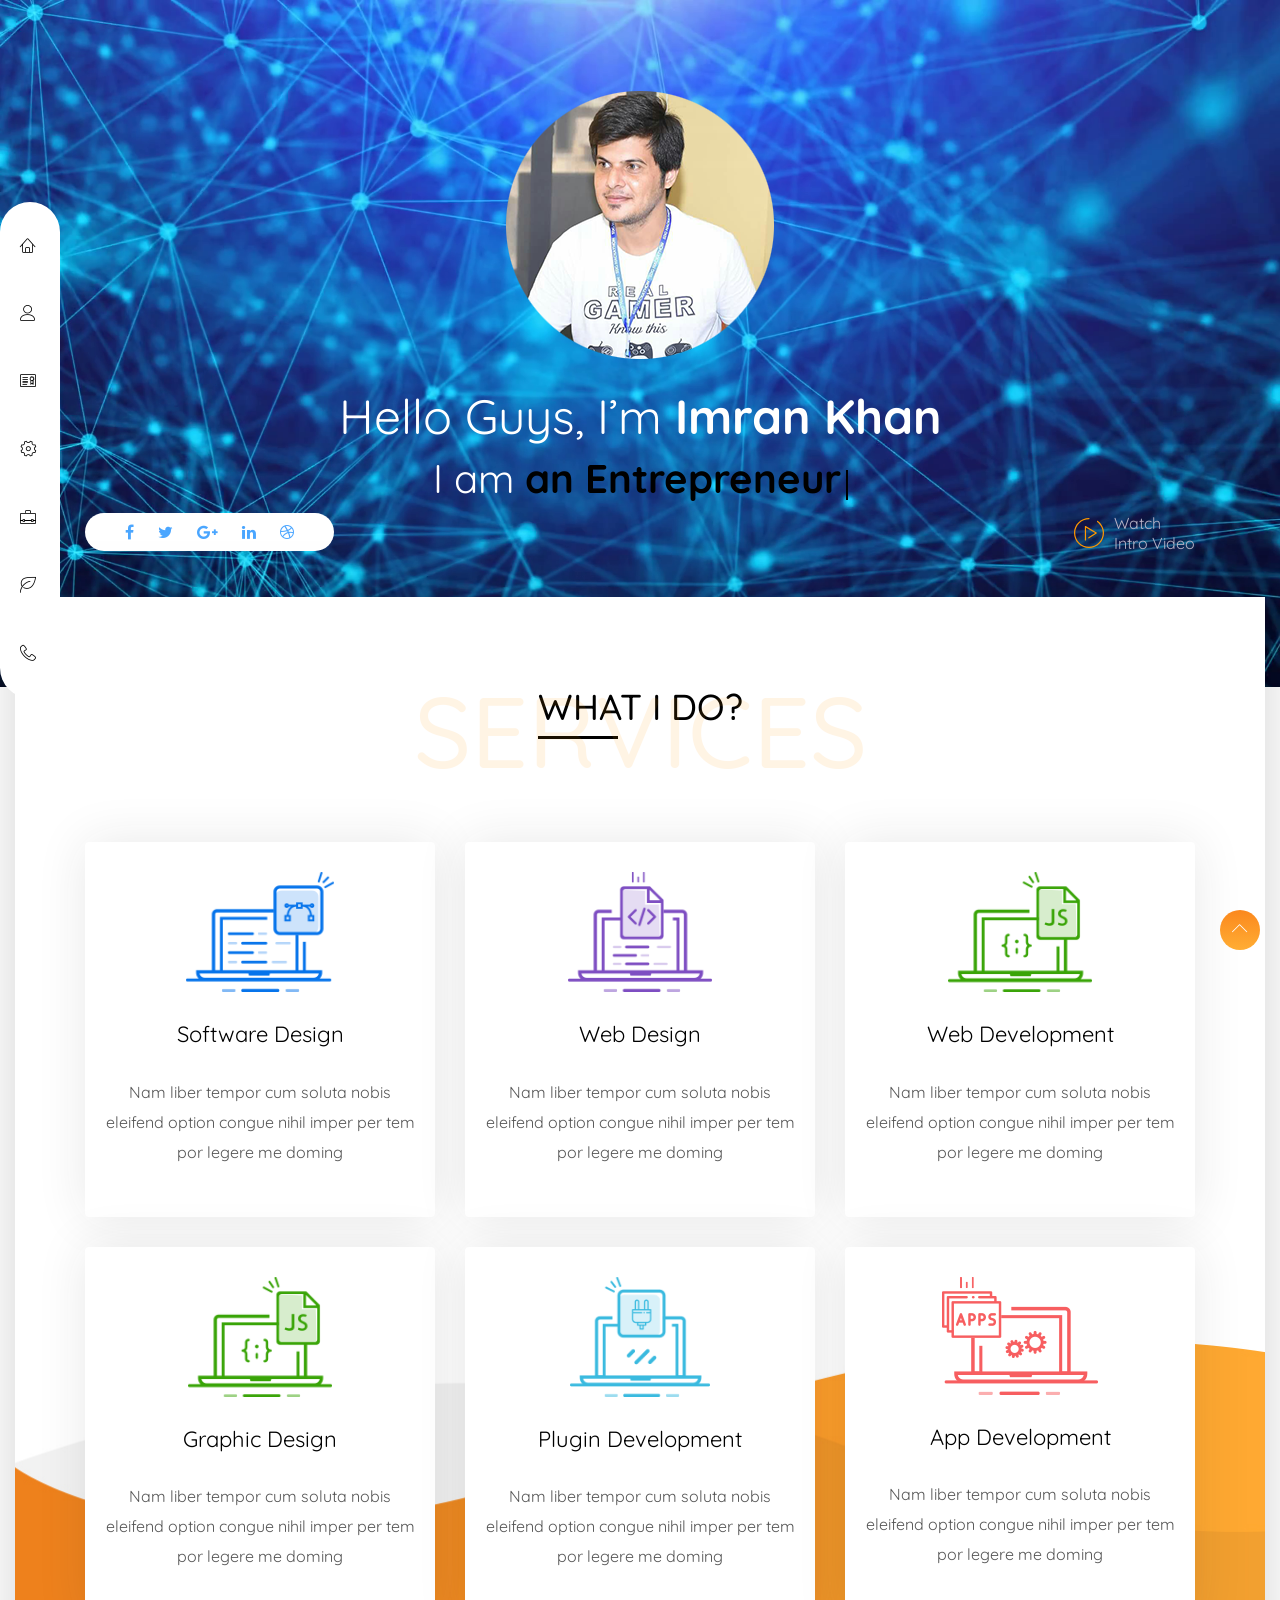
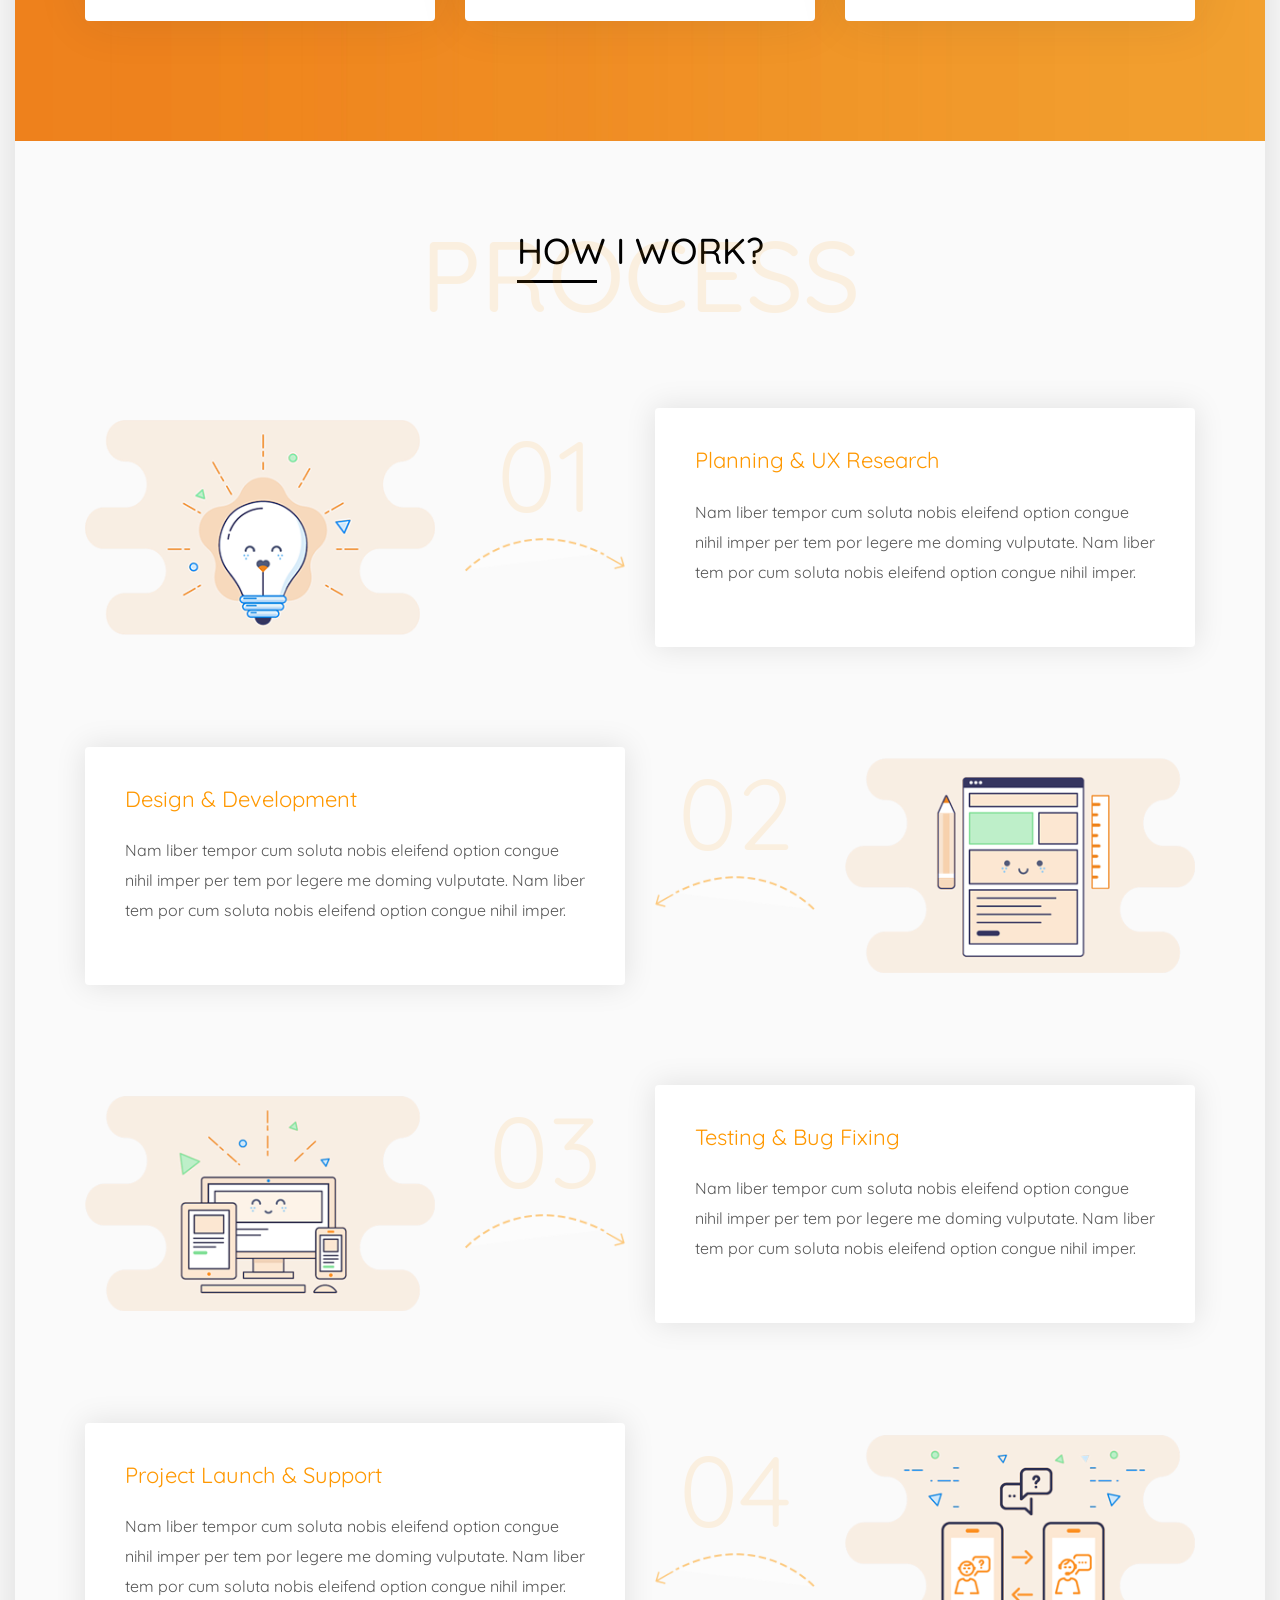
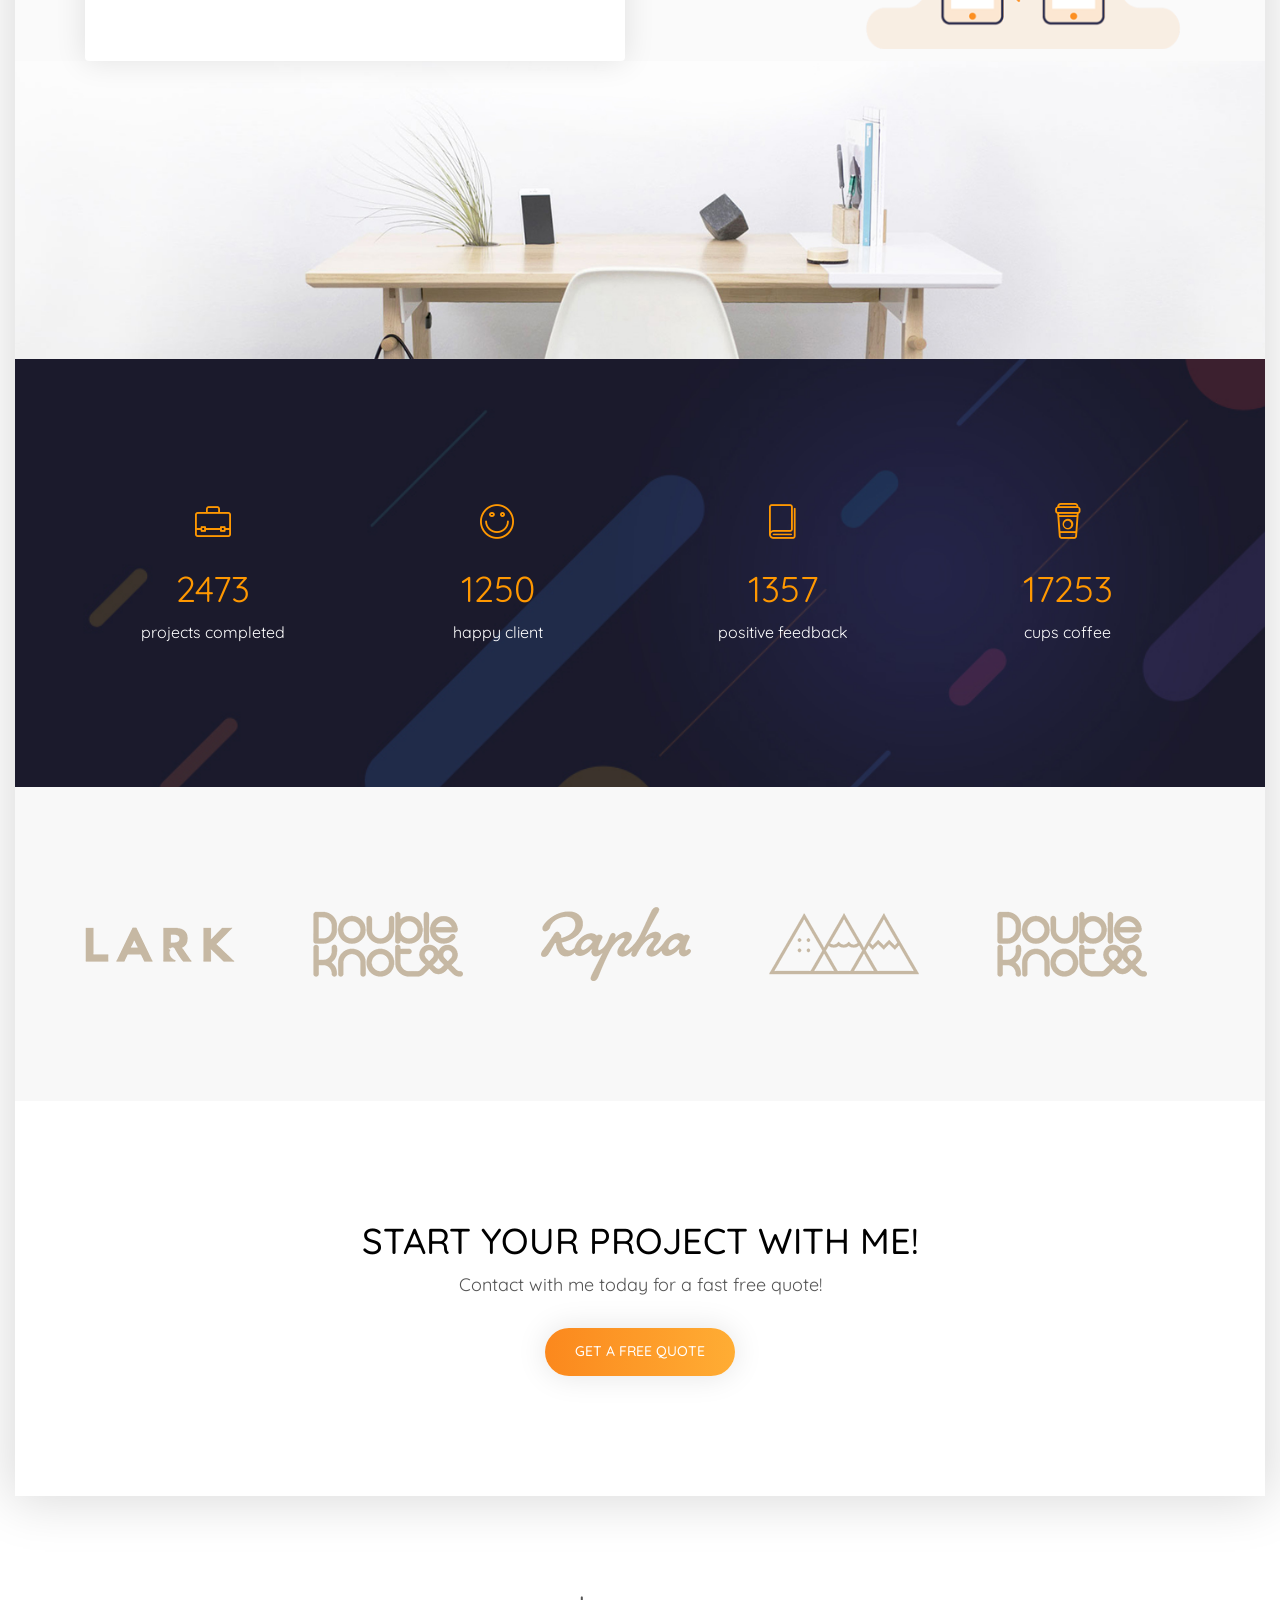
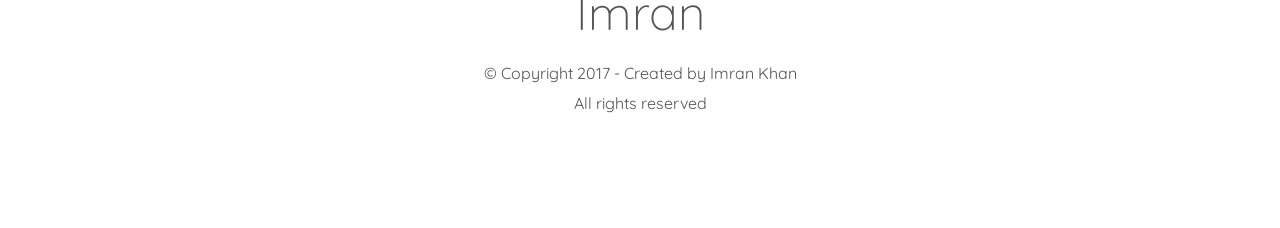
<file: services.html>
<!DOCTYPE html>
<html lang="en">

<!-- Mirrored from echotheme.com/Bryson-v3/services.html by HTTrack Website Copier/3.x [XR&CO'2014], Sat, 26 Aug 2017 17:16:35 GMT -->

<!-- Mirrored from imranfarooqkhan.com/services.html by HTTrack Website Copier/3.x [XR&CO'2014], Tue, 12 Dec 2017 21:10:10 GMT -->
<head>

 <!-- Meta -->
  <meta charset="UTF-8">
  <meta name="viewport" content="width=device-width, initial-scale=1">
  <meta name="viewport" content="width=device-width, initial-scale=1, maximum-scale=1">
  <meta name="description" content="Bryson Resonsive Personal Portfolio Bootstrap Template">
  <meta name="author" content="EchoTheme">
  
  <!-- Favicon-->
  <link rel="icon" href="assets/img/facicon/114x114.png" type="image/gif">
  
  <!-- Title-->
  <title>Imran | Software Engineer</title>
  
  <!-- Google fonts-->
  <link href="https://fonts.googleapis.com/css?family=Quicksand:300,400,500,700" rel="stylesheet">
  
  <!-- Stylesheet-->
  <link rel="stylesheet" href="assets/vendor/bootstrap/dist/css/bootstrap.min.css">
  <link rel="stylesheet" href="assets/vendor/font-awesome/css/font-awesome.min.css">
  <link rel="stylesheet" href="assets/vendor/owl.carousel/dist/assets/owl.carousel.min.css">
  <link rel="stylesheet" href="assets/vendor/linearicons/style.css">
  <link rel="stylesheet" href="assets/vendor/magnific-popup/dist/magnific-popup.css">
  <link rel="stylesheet" href="assets/vendor/animate.css/animate.min.css">
  <link rel="stylesheet" href="assets/css/style.css">

  
</head>
<body>
<!-- LOADER TEMPLATE -->
<div id="page-loader">
  <div class="loader-icon fa fa-spin colored-border"></div>
</div>
<!-- /LOADER TEMPLATE -->


<nav id="nav">
  <div class="sm-nav-toggler">
    <span class="lnr lnr-menu"></span>
    <span class="lnr lnr-cross"></span>
  </div>
  <ul class="main-menu">
   <li>
     <a href="index-2.html">
       <span class="lnr lnr-home"></span>
       <span class="nav-text">home</span>
     </a>
   </li>
   <li>
     <a class="scrolling" href="#about">
       <span class="lnr lnr-user"></span>
       <span class="nav-text">About</span>
     </a>
   </li>
   <li>
     <a href="resume.html">
       <span class="lnr lnr-license"></span>
       <span class="nav-text">resume</span>
     </a>
   </li>
   <li>
     <a href="services.html">
       <span class="lnr lnr-cog"></span>
       <span class="nav-text">services</span>
     </a>
   </li>
   <li>
     <a href="portfolio.html">
       <span class="lnr lnr-briefcase"></span>
       <span class="nav-text">portfolio</span>
     </a>
   </li>
   <li>
     <a href="blog.html">
       <span class="lnr lnr-leaf"></span>
       <span class="nav-text">blog</span>
     </a>
   </li>
   <li>
     <a href="contact.html">
       <span class="lnr lnr-phone-handset"></span>
       <span class="nav-text">Contact</span>
     </a>
   </li>
  </ul>
 <div class="menu-bg"></div>
</nav> <!-- END nav-->





<section class="intro-hero">

  <div class="container">
    <div class="row">
     
      <div class="col-sm-12 text-center">
        <img class="intro-hero-img" src="assets/img/hero-round.png" alt="">
        <h1 class="hero-title">Hello Guys, I’m <strong>Imran Khan</strong> </h1>
        <p class="hero-tagline">
           I am 
          <span class="typelist-skill" data-typist="a Developer, a Designer, a Traveler,a Speaker, an Entrepreneur">an Entrepreneur</span>
        </p>
      </div> <!-- END col-sm-12-->  
          
      <div class="col-sm-6">
        <ul class="list-inline social social-intro">
          <li><a href="https://www.facebook.com/ifk34"><i class="fa fa-facebook"></i></a></li>
          <li><a href="#"><i class="fa fa-twitter"></i></a></li>
          <li><a href="#"><i class="fa fa-google-plus"></i></a></li>
          <li><a href="https://www.linkedin.com/in/imran-khan-5801299a/"><i class="fa fa-linkedin"></i></a></li>
          <li><a href="#"><i class="fa fa-dribbble"></i></a></li>
        </ul>
      </div> <!-- END col-sm-6-->
      
      <div class="col-sm-6">
        <a href="https://www.youtube.com/watch?v=q89NdfH-P8Q" class="btn-play-video">
          <svg viewBox="0 0 294.843 294.843" style="enable-background:new 0 0 294.843 294.843;" xml:space="preserve">
            <path d="M278.527,79.946c-10.324-20.023-25.38-37.704-43.538-51.132c-2.665-1.97-6.421-1.407-8.392,1.257s-1.407,6.421,1.257,8.392
            c16.687,12.34,30.521,28.586,40.008,46.983c9.94,19.277,14.98,40.128,14.98,61.976c0,74.671-60.75,135.421-135.421,135.421
            S12,222.093,12,147.421S72.75,12,147.421,12c3.313,0,6-2.687,6-6s-2.687-6-6-6C66.133,0,0,66.133,0,147.421
            s66.133,147.421,147.421,147.421s147.421-66.133,147.421-147.421C294.842,123.977,289.201,100.645,278.527,79.946z"/>
            <path d="M109.699,78.969c-1.876,1.067-3.035,3.059-3.035,5.216v131.674c0,3.314,2.687,6,6,6s6-2.686,6-6V94.74l88.833,52.883
            l-65.324,42.087c-2.785,1.795-3.589,5.508-1.794,8.293c1.796,2.786,5.508,3.59,8.294,1.794l73.465-47.333
            c1.746-1.125,2.786-3.073,2.749-5.15c-0.037-2.077-1.145-3.987-2.93-5.05L115.733,79.029
            C113.877,77.926,111.575,77.902,109.699,78.969z"/>
          </svg>
          <span>Watch <br> Intro Video</span>
        </a>
      </div> <!-- END col-sm-6-->
      
    </div> <!-- END row-->
  </div> <!-- END container-->
</section> <!-- END intro-hero-->






<main class="content-wrap">
<section class="services">
 
  <div class="container">
   
    <div class="row">
     <div class="col-sm-12 text-center mb-5 wow zoomIn">
       <h2 class="section-title">
         What i do?
       </h2>
       <span class="background-text">services</span>
     </div>
    </div> <!-- END row-->
    
    <div class="row">
     
      <div class="col-md-4 text-center wow fadeIn" data-wow-duration="1s" data-wow-delay=".1s">
        <div class="service-block equal-height">
          <div class="sr-icon">
            <img src="assets/img/icons/sr1.png" alt="">
          </div>
          <h4 class="block-title">
            Software Design
          </h4>
          <p>
            Nam liber tempor cum soluta nobis eleifend option congue nihil imper per tem por legere me doming
          </p>
        </div> <!-- END service-block-->
      </div> <!-- END col-md-4 -->
      
      <div class="col-md-4 text-center wow fadeIn" data-wow-duration="1s" data-wow-delay=".2s">
        <div class="service-block equal-height">
          <div class="sr-icon">
            <img src="assets/img/icons/sr2.png" alt="">
          </div>
          <h4 class="block-title">
            Web Design
          </h4>
          <p>
            Nam liber tempor cum soluta nobis eleifend option congue nihil imper per tem por legere me doming
          </p>
        </div> <!-- END service-block-->
      </div> <!-- END col-md-4 -->
      
      <div class="col-md-4 text-center wow fadeIn" data-wow-duration="1s" data-wow-delay=".3s">
        <div class="service-block equal-height">
          <div class="sr-icon">
            <img src="assets/img/icons/sr3.png" alt="">
          </div>
          <h4 class="block-title">
            Web Development
          </h4>
          <p>
            Nam liber tempor cum soluta nobis eleifend option congue nihil imper per tem por legere me doming
          </p>
        </div> <!-- END service-block-->
      </div> <!-- END col-md-4 -->
      
    </div> <!-- END row-->
    
    <div class="row">
     
      <div class="col-md-4 text-center wow fadeIn" data-wow-duration="1s" data-wow-delay=".1s">
        <div class="service-block equal-height">
          <div class="sr-icon">
            <img src="assets/img/icons/sr3.png" alt="">
          </div>
          <h4 class="block-title">
            Graphic Design
          </h4>
          <p>
            Nam liber tempor cum soluta nobis eleifend option congue nihil imper per tem por legere me doming
          </p>
        </div> <!-- END service-block-->
      </div> <!-- END col-md-4 -->
      
      <div class="col-md-4 text-center wow fadeIn" data-wow-duration="1s" data-wow-delay=".2s">
        <div class="service-block equal-height">
          <div class="sr-icon">
            <img src="assets/img/icons/sr5.png" alt="">
          </div>
          <h4 class="block-title">
            Plugin Development
          </h4>
          <p>
            Nam liber tempor cum soluta nobis eleifend option congue nihil imper per tem por legere me doming
          </p>
        </div> <!-- END service-block-->
      </div> <!-- END col-md-4 -->
      
      <div class="col-md-4 text-center wow fadeIn" data-wow-duration="1s" data-wow-delay=".3s">
        <div class="service-block equal-height">
          <div class="sr-icon">
            <img src="assets/img/icons/sr6.png" alt="">
          </div>
          <h4 class="block-title">
            App Development
          </h4>
          <p>
            Nam liber tempor cum soluta nobis eleifend option congue nihil imper per tem por legere me doming
          </p>
        </div> <!-- END service-block-->
      </div> <!-- END col-md-4 -->
      
    </div> <!-- END row-->
  </div> <!-- END container-->
</section> <!-- END services-->




<section class="work-process pb-0">
  <div class="container">
   
    <div class="row">
     <div class="col-sm-12 text-center">
       <h2 class="section-title">
         How i work?
       </h2>
       <span class="background-text">process</span>
     </div>
    </div> <!-- END row-->
    
    <div class="row mt-100 d-md-flex align-items-center">
     
      <div class="col-md-6">
        <div class="row">
          <div class="col-md-8">
           <div class="work-proc-icon">
            <img src="assets/img/icons/Work-Process_1.png" alt="">
           </div>
          </div> <!-- END col-md-8 -->

          <div class="col-md-4 text-center">
            <div class="work-process-count wow slideInDown">
              <h4>01</h4>
              <img src="assets/img/icons/arrow-right.png" alt="">
            </div>
          </div> <!-- END col-md-4-->
        </div> <!-- END row-->
      </div> <!-- END col-md-6-->
      
      <div class="col-md-6">
        <div class="work-process-text wow zoomIn">
          <h4 class="block-title color-text mb-4">Planning & UX Research</h4>
          <p>
            Nam liber tempor cum soluta nobis eleifend option congue nihil imper per tem por legere me doming vulputate. Nam liber tem por cum soluta nobis eleifend option congue nihil imper.
          </p>
        </div>
      </div> <!-- END col-md-6 -->
      
    </div> <!-- END row-->
    
    <div class="row mt-100 d-md-flex align-items-center">
     
      <div class="col-md-6 flex-md-last">
        <div class="row d-md-flex">
         
          <div class="col-md-8 flex-md-last">
           <div class="work-proc-icon">
            <img src="assets/img/icons/Work-Process_2.png" alt="">
           </div>
          </div> <!-- END col-md-8 -->

          <div class="col-md-4 text-center">
            <div class="work-process-count wow slideInDown">
              <h4>02</h4>
              <img src="assets/img/icons/arrow-left.png" alt="">
            </div>
          </div> <!-- END col-md-4-->
        </div> <!-- END row-->
      </div> <!-- END col-md-6-->
      
       <div class="col-md-6">
        <div class="work-process-text wow zoomIn">
          <h4 class="block-title color-text mb-4">Design & Development</h4>
          <p>
            Nam liber tempor cum soluta nobis eleifend option congue nihil imper per tem por legere me doming vulputate. Nam liber tem por cum soluta nobis eleifend option congue nihil imper.
          </p>
        </div>
      </div> <!-- END col-md-6 -->
      
    </div> <!-- END row-->
    

     <div class="row mt-100 d-md-flex align-items-center">

        <div class="col-md-6">
          <div class="row">
            <div class="col-md-8">
             <div class="work-proc-icon">
              <img src="assets/img/icons/Work-Process_3.png" alt="">
             </div>
            </div> <!-- END col-md-8 -->

            <div class="col-md-4 text-center">
              <div class="work-process-count wow slideInDown">
                <h4>03</h4>
                <img src="assets/img/icons/arrow-right.png" alt="">
              </div>
            </div> <!-- END col-md-4-->
          </div> <!-- END row-->
        </div> <!-- END col-md-6-->

        <div class="col-md-6">
          <div class="work-process-text wow zoomIn">
            <h4 class="block-title color-text mb-4">Testing & Bug Fixing</h4>
            <p>
              Nam liber tempor cum soluta nobis eleifend option congue nihil imper per tem por legere me doming vulputate. Nam liber tem por cum soluta nobis eleifend option congue nihil imper.
            </p>
          </div>
        </div> <!-- END col-md-6 -->

      </div> <!-- END row-->
      
      
      <div class="row mt-100 d-md-flex align-items-center">
     
      <div class="col-md-6 flex-md-last">
        <div class="row d-md-flex">
          <div class="col-md-8 flex-md-last">
             <div class="work-proc-icon">
              <img src="assets/img/icons/Work-Process_4.png" alt="">
             </div>
          </div> <!-- END col-md-8 -->

          <div class="col-md-4 text-center">
            <div class="work-process-count wow slideInDown">
              <h4>04</h4>
              <img src="assets/img/icons/arrow-left.png" alt="">
            </div>
          </div> <!-- END col-md-4-->
        </div> <!-- END row-->
      </div> <!-- END col-md-6-->
      
       <div class="col-md-6">
        <div class="work-process-text wow zoomIn">
          <h4 class="block-title color-text mb-4">Project Launch & Support</h4>
          <p>
            Nam liber tempor cum soluta nobis eleifend option congue nihil imper per tem por legere me doming vulputate. Nam liber tem por cum soluta nobis eleifend option congue nihil imper.
          </p>
        </div>
      </div> <!-- END col-md-6 -->
      
    </div> <!-- END row-->
  
  
    
  </div> <!-- END container-->
  <div class="process-bottom-img">
    <img src="assets/img/process-bottom-img.jpg" alt="">
  </div>
</section> <!-- END work-process-->


<section class="fun-fact">
  <div class="container">
    <div class="row">
     
      <div class="col-lg-3 col-sm-6 text-center mt-sm-4 wow zoomIn" data-wow-duration="1s" data-wow-delay=".1s">
        <div class="fun-fact-icon">
          <span class="lnr lnr-briefcase"></span>
        </div>
        <h4 class="fun-fact-count" data-from="0" data-to="2473" data-speed="1500">2,473</h4>
        <p class="fun-fact-title">projects completed</p>
      </div> <!-- END col-lg-3 col-sm-6-->
      
      <div class="col-lg-3 col-sm-6 text-center mt-sm-4 wow zoomIn" data-wow-duration="1s" data-wow-delay=".2s">
        <div class="fun-fact-icon">
          <span class="lnr lnr-smile"></span>
        </div>
        <h4 class="fun-fact-count" data-from="0" data-to="1250" data-speed="1000">1250</h4>
        <p class="fun-fact-title">happy client</p>
      </div> <!-- END col-lg-3 col-sm-6-->
      
      <div class="col-lg-3 col-sm-6 text-center mt-sm-4 wow zoomIn" data-wow-duration="1s" data-wow-delay=".3s">
        <div class="fun-fact-icon">
          <span class="lnr lnr-book"></span>
        </div>
        <h4 class="fun-fact-count" data-from="0" data-to="1357" data-speed="1000">1357</h4>
        <p class="fun-fact-title">positive feedback</p>
      </div> <!-- END col-lg-3 col-sm-6-->
      
      <div class="col-lg-3 col-sm-6 text-center mt-sm-4 wow zoomIn" data-wow-duration="1s" data-wow-delay=".4s">
        <div class="fun-fact-icon">
          <span class="lnr lnr-coffee-cup"></span>
        </div>
        <h4 class="fun-fact-count" data-from="0" data-to="17253" data-speed="1000">17253</h4>
        <p class="fun-fact-title">cups coffee</p>
      </div> <!-- END col-lg-3 col-sm-6-->
      
    </div> <!-- END row-->
  </div> <!-- END container-->
</section> <!-- END fun-fact-->






<section class="clients bg-gray">
  <div class="container">
    <div class="row d-flex align-items-center">
      <div class="client-logo wow slideInUp" data-wow-duration="1s" data-wow-delay=".1s">
        <img src="assets/img/client/1.png" alt="">
      </div>
      <div class="client-logo wow slideInUp" data-wow-duration="1s" data-wow-delay=".2s">
        <img src="assets/img/client/2.png" alt="">
      </div>
      <div class="client-logo wow slideInUp" data-wow-duration="1s" data-wow-delay=".3s">
        <img src="assets/img/client/3.png" alt="">
      </div>
      <div class="client-logo wow slideInUp" data-wow-duration="1s" data-wow-delay=".4s">
        <img src="assets/img/client/4.png" alt="">
      </div>
      <div class="client-logo wow slideInUp" data-wow-duration="1s" data-wow-delay=".5s">
        <img src="assets/img/client/5.png" alt="">
      </div>
    </div> <!-- END row-->
  </div> <!-- END container-->
</section> <!-- END clients-logo-->




<section class="call-to-action">
  <div class="container">
    <div class="row">
      <div class="col-sm-12 text-center">
        <h2 class="section-title">Start Your Project With Me!</h2>
        <p>
          Contact with me today for a fast free quote!
        </p>
        <a href="contact.html" class="btn btn-theme btn-active mt-2">get a free quote</a>
      </div>
    </div> <!-- END row-->
  </div> <!-- END container-->
</section> <!-- END call-to-action-->


</main> <!-- END content-wrap-->
  
  
  
  
  
  
<footer class="site-footer">
  <div class="container">
    <div class="row">
      <div class="col-sm-12 text-center">
        <h1 class="footer-theme-name">Imran</h1>
        <p>
          &copy; Copyright 2017  -  Created by <a target="_blank" class="color-text" >Imran Khan</a>
          <br>
          All rights reserved
        </p>
      </div>
    </div> <!-- END row-->
  </div> <!-- END container-->
</footer> <!-- END site-footer-->





<div class="scroll-top">
  <span class="lnr lnr-chevron-up"></span> 
</div>

  
  
  
  
 <!--scripts-->
  <script src="assets/vendor/jquery/dist/jquery.min.js"></script>
  <script src="assets/js/tether.min.js"></script>
  <script src="assets/vendor/bootstrap/dist/js/bootstrap.min.js"></script>
  <script src="assets/vendor/bootstrap-validator/dist/validator.min.js"></script>
  <script src="assets/vendor/typist/typist.js"></script>
  <script src="assets/vendor/owl.carousel/dist/owl.carousel.min.js"></script>
  <script src="assets/vendor/isotope/dist/isotope.pkgd.min.js"></script>
  <script src="assets/vendor/magnific-popup/dist/jquery.magnific-popup.min.js"></script>
  <script src="assets/vendor/matchHeight/dist/jquery.matchHeight-min.js"></script>
  <script src="assets/vendor/wow/dist/wow.min.js"></script>
  <script src="assets/js/imagesloaded.js"></script>
  <script src="assets/js/smothscroll.js"></script>
  <script src="assets/js/count.js"></script>
  <script src="assets/js/theme.js"></script>
</body>

<!-- Mirrored from echotheme.com/Bryson-v3/services.html by HTTrack Website Copier/3.x [XR&CO'2014], Sat, 26 Aug 2017 17:16:48 GMT -->

<!-- Mirrored from imranfarooqkhan.com/services.html by HTTrack Website Copier/3.x [XR&CO'2014], Tue, 12 Dec 2017 21:10:30 GMT -->
</html>
</file>
<file: assets/vendor/linearicons/style.css>
@font-face {
	font-family: 'Linearicons-Free';
	src:url('fonts/Linearicons-Free54e954e9.eot?w118d');
	src:url('fonts/Linearicons-Freed41dd41d.eot?#iefixw118d') format('embedded-opentype'),
		url('fonts/Linearicons-Free54e954e9.html?w118d') format('woff2'),
		url('fonts/Linearicons-Free54e954e9.woff?w118d') format('woff'),
		url('fonts/Linearicons-Free54e954e9.ttf?w118d') format('truetype'),
		url('fonts/Linearicons-Free54e954e9.svg?w118d#Linearicons-Free') format('svg');
	font-weight: normal;
	font-style: normal;
}

.lnr {
	font-family: 'Linearicons-Free';
	speak: none;
	font-style: normal;
	font-weight: normal;
	font-variant: normal;
	text-transform: none;
	line-height: 1;

	/* Better Font Rendering =========== */
	-webkit-font-smoothing: antialiased;
	-moz-osx-font-smoothing: grayscale;
}

.lnr-home:before {
	content: "\e800";
}
.lnr-apartment:before {
	content: "\e801";
}
.lnr-pencil:before {
	content: "\e802";
}
.lnr-magic-wand:before {
	content: "\e803";
}
.lnr-drop:before {
	content: "\e804";
}
.lnr-lighter:before {
	content: "\e805";
}
.lnr-poop:before {
	content: "\e806";
}
.lnr-sun:before {
	content: "\e807";
}
.lnr-moon:before {
	content: "\e808";
}
.lnr-cloud:before {
	content: "\e809";
}
.lnr-cloud-upload:before {
	content: "\e80a";
}
.lnr-cloud-download:before {
	content: "\e80b";
}
.lnr-cloud-sync:before {
	content: "\e80c";
}
.lnr-cloud-check:before {
	content: "\e80d";
}
.lnr-database:before {
	content: "\e80e";
}
.lnr-lock:before {
	content: "\e80f";
}
.lnr-cog:before {
	content: "\e810";
}
.lnr-trash:before {
	content: "\e811";
}
.lnr-dice:before {
	content: "\e812";
}
.lnr-heart:before {
	content: "\e813";
}
.lnr-star:before {
	content: "\e814";
}
.lnr-star-half:before {
	content: "\e815";
}
.lnr-star-empty:before {
	content: "\e816";
}
.lnr-flag:before {
	content: "\e817";
}
.lnr-envelope:before {
	content: "\e818";
}
.lnr-paperclip:before {
	content: "\e819";
}
.lnr-inbox:before {
	content: "\e81a";
}
.lnr-eye:before {
	content: "\e81b";
}
.lnr-printer:before {
	content: "\e81c";
}
.lnr-file-empty:before {
	content: "\e81d";
}
.lnr-file-add:before {
	content: "\e81e";
}
.lnr-enter:before {
	content: "\e81f";
}
.lnr-exit:before {
	content: "\e820";
}
.lnr-graduation-hat:before {
	content: "\e821";
}
.lnr-license:before {
	content: "\e822";
}
.lnr-music-note:before {
	content: "\e823";
}
.lnr-film-play:before {
	content: "\e824";
}
.lnr-camera-video:before {
	content: "\e825";
}
.lnr-camera:before {
	content: "\e826";
}
.lnr-picture:before {
	content: "\e827";
}
.lnr-book:before {
	content: "\e828";
}
.lnr-bookmark:before {
	content: "\e829";
}
.lnr-user:before {
	content: "\e82a";
}
.lnr-users:before {
	content: "\e82b";
}
.lnr-shirt:before {
	content: "\e82c";
}
.lnr-store:before {
	content: "\e82d";
}
.lnr-cart:before {
	content: "\e82e";
}
.lnr-tag:before {
	content: "\e82f";
}
.lnr-phone-handset:before {
	content: "\e830";
}
.lnr-phone:before {
	content: "\e831";
}
.lnr-pushpin:before {
	content: "\e832";
}
.lnr-map-marker:before {
	content: "\e833";
}
.lnr-map:before {
	content: "\e834";
}
.lnr-location:before {
	content: "\e835";
}
.lnr-calendar-full:before {
	content: "\e836";
}
.lnr-keyboard:before {
	content: "\e837";
}
.lnr-spell-check:before {
	content: "\e838";
}
.lnr-screen:before {
	content: "\e839";
}
.lnr-smartphone:before {
	content: "\e83a";
}
.lnr-tablet:before {
	content: "\e83b";
}
.lnr-laptop:before {
	content: "\e83c";
}
.lnr-laptop-phone:before {
	content: "\e83d";
}
.lnr-power-switch:before {
	content: "\e83e";
}
.lnr-bubble:before {
	content: "\e83f";
}
.lnr-heart-pulse:before {
	content: "\e840";
}
.lnr-construction:before {
	content: "\e841";
}
.lnr-pie-chart:before {
	content: "\e842";
}
.lnr-chart-bars:before {
	content: "\e843";
}
.lnr-gift:before {
	content: "\e844";
}
.lnr-diamond:before {
	content: "\e845";
}
.lnr-linearicons:before {
	content: "\e846";
}
.lnr-dinner:before {
	content: "\e847";
}
.lnr-coffee-cup:before {
	content: "\e848";
}
.lnr-leaf:before {
	content: "\e849";
}
.lnr-paw:before {
	content: "\e84a";
}
.lnr-rocket:before {
	content: "\e84b";
}
.lnr-briefcase:before {
	content: "\e84c";
}
.lnr-bus:before {
	content: "\e84d";
}
.lnr-car:before {
	content: "\e84e";
}
.lnr-train:before {
	content: "\e84f";
}
.lnr-bicycle:before {
	content: "\e850";
}
.lnr-wheelchair:before {
	content: "\e851";
}
.lnr-select:before {
	content: "\e852";
}
.lnr-earth:before {
	content: "\e853";
}
.lnr-smile:before {
	content: "\e854";
}
.lnr-sad:before {
	content: "\e855";
}
.lnr-neutral:before {
	content: "\e856";
}
.lnr-mustache:before {
	content: "\e857";
}
.lnr-alarm:before {
	content: "\e858";
}
.lnr-bullhorn:before {
	content: "\e859";
}
.lnr-volume-high:before {
	content: "\e85a";
}
.lnr-volume-medium:before {
	content: "\e85b";
}
.lnr-volume-low:before {
	content: "\e85c";
}
.lnr-volume:before {
	content: "\e85d";
}
.lnr-mic:before {
	content: "\e85e";
}
.lnr-hourglass:before {
	content: "\e85f";
}
.lnr-undo:before {
	content: "\e860";
}
.lnr-redo:before {
	content: "\e861";
}
.lnr-sync:before {
	content: "\e862";
}
.lnr-history:before {
	content: "\e863";
}
.lnr-clock:before {
	content: "\e864";
}
.lnr-download:before {
	content: "\e865";
}
.lnr-upload:before {
	content: "\e866";
}
.lnr-enter-down:before {
	content: "\e867";
}
.lnr-exit-up:before {
	content: "\e868";
}
.lnr-bug:before {
	content: "\e869";
}
.lnr-code:before {
	content: "\e86a";
}
.lnr-link:before {
	content: "\e86b";
}
.lnr-unlink:before {
	content: "\e86c";
}
.lnr-thumbs-up:before {
	content: "\e86d";
}
.lnr-thumbs-down:before {
	content: "\e86e";
}
.lnr-magnifier:before {
	content: "\e86f";
}
.lnr-cross:before {
	content: "\e870";
}
.lnr-menu:before {
	content: "\e871";
}
.lnr-list:before {
	content: "\e872";
}
.lnr-chevron-up:before {
	content: "\e873";
}
.lnr-chevron-down:before {
	content: "\e874";
}
.lnr-chevron-left:before {
	content: "\e875";
}
.lnr-chevron-right:before {
	content: "\e876";
}
.lnr-arrow-up:before {
	content: "\e877";
}
.lnr-arrow-down:before {
	content: "\e878";
}
.lnr-arrow-left:before {
	content: "\e879";
}
.lnr-arrow-right:before {
	content: "\e87a";
}
.lnr-move:before {
	content: "\e87b";
}
.lnr-warning:before {
	content: "\e87c";
}
.lnr-question-circle:before {
	content: "\e87d";
}
.lnr-menu-circle:before {
	content: "\e87e";
}
.lnr-checkmark-circle:before {
	content: "\e87f";
}
.lnr-cross-circle:before {
	content: "\e880";
}
.lnr-plus-circle:before {
	content: "\e881";
}
.lnr-circle-minus:before {
	content: "\e882";
}
.lnr-arrow-up-circle:before {
	content: "\e883";
}
.lnr-arrow-down-circle:before {
	content: "\e884";
}
.lnr-arrow-left-circle:before {
	content: "\e885";
}
.lnr-arrow-right-circle:before {
	content: "\e886";
}
.lnr-chevron-up-circle:before {
	content: "\e887";
}
.lnr-chevron-down-circle:before {
	content: "\e888";
}
.lnr-chevron-left-circle:before {
	content: "\e889";
}
.lnr-chevron-right-circle:before {
	content: "\e88a";
}
.lnr-crop:before {
	content: "\e88b";
}
.lnr-frame-expand:before {
	content: "\e88c";
}
.lnr-frame-contract:before {
	content: "\e88d";
}
.lnr-layers:before {
	content: "\e88e";
}
.lnr-funnel:before {
	content: "\e88f";
}
.lnr-text-format:before {
	content: "\e890";
}
.lnr-text-format-remove:before {
	content: "\e891";
}
.lnr-text-size:before {
	content: "\e892";
}
.lnr-bold:before {
	content: "\e893";
}
.lnr-italic:before {
	content: "\e894";
}
.lnr-underline:before {
	content: "\e895";
}
.lnr-strikethrough:before {
	content: "\e896";
}
.lnr-highlight:before {
	content: "\e897";
}
.lnr-text-align-left:before {
	content: "\e898";
}
.lnr-text-align-center:before {
	content: "\e899";
}
.lnr-text-align-right:before {
	content: "\e89a";
}
.lnr-text-align-justify:before {
	content: "\e89b";
}
.lnr-line-spacing:before {
	content: "\e89c";
}
.lnr-indent-increase:before {
	content: "\e89d";
}
.lnr-indent-decrease:before {
	content: "\e89e";
}
.lnr-pilcrow:before {
	content: "\e89f";
}
.lnr-direction-ltr:before {
	content: "\e8a0";
}
.lnr-direction-rtl:before {
	content: "\e8a1";
}
.lnr-page-break:before {
	content: "\e8a2";
}
.lnr-sort-alpha-asc:before {
	content: "\e8a3";
}
.lnr-sort-amount-asc:before {
	content: "\e8a4";
}
.lnr-hand:before {
	content: "\e8a5";
}
.lnr-pointer-up:before {
	content: "\e8a6";
}
.lnr-pointer-right:before {
	content: "\e8a7";
}
.lnr-pointer-down:before {
	content: "\e8a8";
}
.lnr-pointer-left:before {
	content: "\e8a9";
}
</file>
<file: assets/css/style.css>
@charset "UTF-8";
/*Variable and mixin*/
body {
  font-family: 'Quicksand', sans-serif;
  font-size: 16px;
  color: #555;
  line-height: 28px; }

section {
  padding-top: 120px;
  padding-bottom: 120px;
  position: relative; }

img {
  max-width: 100%; }

p {
  margin-bottom: 20px;
  line-height: 30px; }

a {
  font-size: inherit;
  color: inherit;
  text-decoration: none;
  -webkit-transition: .3s;
  -o-transition: .3s;
  transition: .3s; }
  a:hover, a:focus, a:active {
    text-decoration: none;
    color: #ff9801;
    outline: none; }

blockquote, pre {
  padding: 20px;
  border-left: 3px solid #ff9801;
  font-size: 18px;
  font-style: italic;
  background: #f8f8f8;
  line-height: 30px;
  margin-bottom: 30px;
  margin-top: 30px; }

input, textarea {
  width: 100%;
  padding: 6px 12px;
  border: 1px solid #e7e7e7;
  border-radius: 2px;
  margin-bottom: 30px;
  color: #777777; }
  input:focus, textarea:focus {
    outline: none; }

@media (max-width: 991px) {
  section {
    padding-top: 90px;
    padding-bottom: 90px; } }

/* Global Rules*/
.social > li {
  display: inline-block; }

.content-wrap {
  max-width: 1250px;
  -webkit-box-shadow: 0 0 50px 5px rgba(0, 0, 0, 0.15);
  box-shadow: 0 0 50px 5px rgba(0, 0, 0, 0.15);
  position: relative;
  margin: -90px auto 0;
  background: #fff;
  z-index: 10; }

.section-title {
  font-size: 36px;
  text-transform: uppercase;
  color: #000;
  font-weight: 500;
  top: -30px;
  position: relative;
  display: inline-block; }
  .section-title:after {
    content: '';
    position: absolute;
    width: 80px;
    height: 3px;
    background: #000;
    top: 100%;
    left: 0;
    margin-top: 10px; }

.background-text {
  position: absolute;
  top: 0;
  z-index: 1;
  text-transform: uppercase;
  font-size: 100px;
  width: 100%;
  left: 0;
  color: #ff9801;
  opacity: .10;
  font-weight: 500; }

.block-title {
  font-size: 22px;
  font-weight: normal;
  color: #000; }

.owl-item {
  padding-left: 15px;
  padding-right: 15px; }

.owl-dots {
  height: 6px;
  background: #f1f1f1;
  max-width: 300px;
  margin: 30px auto 0;
  border-radius: 50px;
  display: -webkit-flex;
  display: -moz-flex;
  display: -ms-flex;
  display: -o-flex;
  display: -webkit-box;
  display: -ms-flexbox;
  display: flex; }

.owl-dot {
  -webkit-box-flex: 1;
  -webkit-flex: 1;
  -ms-flex: 1;
  flex: 1;
  border-radius: 50px; }

.owl-dot.active {
  background-image: -webkit-linear-gradient(left, #fb881d 0%, #ffad34 100%);
  background-image: -o-linear-gradient(left, #fb881d 0%, #ffad34 100%);
  background-image: -webkit-gradient(linear, left top, right top, from(#fb881d), to(#ffad34));
  background-image: linear-gradient(to right, #fb881d 0%, #ffad34 100%);
  background-repeat: repeat-x;
  filter: progid:DXImageTransform.Microsoft.gradient(startColorstr='#FFFB881D', endColorstr='#FFFFAD34', GradientType=1); }

.btn-theme {
  border-radius: 50px;
  text-transform: uppercase;
  font-size: 14px;
  -webkit-transition: all .3s;
  -o-transition: all .3s;
  transition: all .3s;
  text-decoration: none;
  -webkit-box-shadow: 0 0 30px 1px rgba(0, 0, 0, 0.1);
  box-shadow: 0 0 30px 1px rgba(0, 0, 0, 0.1);
  cursor: pointer;
  padding: 15px 30px;
  font-weight: 500;
  color: #000;
  border: none; }
  .btn-theme:hover {
    background-image: -webkit-linear-gradient(left, #fb881d 0%, #ffad34 100%);
    background-image: -o-linear-gradient(left, #fb881d 0%, #ffad34 100%);
    background-image: -webkit-gradient(linear, left top, right top, from(#fb881d), to(#ffad34));
    background-image: linear-gradient(to right, #fb881d 0%, #ffad34 100%);
    background-repeat: repeat-x;
    filter: progid:DXImageTransform.Microsoft.gradient(startColorstr='#FFFB881D', endColorstr='#FFFFAD34', GradientType=1);
    color: #fff; }

.btn-active {
  background-image: -webkit-linear-gradient(left, #fb881d 0%, #ffad34 100%);
  background-image: -o-linear-gradient(left, #fb881d 0%, #ffad34 100%);
  background-image: -webkit-gradient(linear, left top, right top, from(#fb881d), to(#ffad34));
  background-image: linear-gradient(to right, #fb881d 0%, #ffad34 100%);
  background-repeat: repeat-x;
  filter: progid:DXImageTransform.Microsoft.gradient(startColorstr='#FFFB881D', endColorstr='#FFFFAD34', GradientType=1);
  color: #fff; }

.google-plus-link {
  color: #eb4235; }

.facebook-link {
  color: #3B5998; }

.twitter-link {
  color: #00aced; }

.dribbble-link {
  color: #ea4c89; }

.pinterest-link {
  color: #cb2027; }

.behance-link {
  color: #1769ff; }

.linkedin-link {
  color: #007bb6; }

.color-text {
  color: #ff9801; }

.text-blue {
  color: #017fff; }

.bg-gray {
  background: #f8f8f8; }

.color-social i {
  width: 40px;
  height: 40px;
  border-radius: 50%;
  font-size: 14px;
  text-align: center;
  padding: 13px;
  color: #fff; }

.color-social .fa-facebook {
  background: #3b579d; }

.color-social .fa-twitter {
  background: #1da1f2; }

.color-social .fa-google-plus {
  background: #ea4335; }

.color-social .fa-linkedin {
  background: #0177b5; }

.color-social .fa-dribbble {
  background: #ea4c89; }

.scroll-top {
  position: fixed;
  bottom: -50px;
  right: 20px;
  cursor: pointer;
  width: 40px;
  height: 40px;
  background-image: -webkit-linear-gradient(top, #fb881d 0%, #ffad34 100%);
  background-image: -o-linear-gradient(top, #fb881d 0%, #ffad34 100%);
  background-image: -webkit-gradient(linear, left top, left bottom, from(#fb881d), to(#ffad34));
  background-image: linear-gradient(to bottom, #fb881d 0%, #ffad34 100%);
  background-repeat: repeat-x;
  filter: progid:DXImageTransform.Microsoft.gradient(startColorstr='#FFFB881D', endColorstr='#FFFFAD34', GradientType=0);
  color: #fff;
  text-align: center;
  padding: 5px;
  border-radius: 50%;
  z-index: 999;
  -webkit-transition: .3s;
  -o-transition: .3s;
  transition: .3s; }
  .scroll-top.active {
    bottom: 30px; }

#nav {
  position: fixed;
  top: 50%;
  -webkit-transform: translateY(-50%);
  -ms-transform: translateY(-50%);
  transform: translateY(-50%);
  border-radius: 100px;
  z-index: 999;
  padding-top: 10px;
  padding-bottom: 10px;
  left: 0;
  width: 60px; }

.menu-bg {
  background-image: -webkit-linear-gradient(top, #FFFFFF 0%, #FFFFFF 100%);
  background-image: -o-linear-gradient(top, #FFFFFF 0%, #FFFFFF 100%);
  background-image: -webkit-gradient(linear, left top, left bottom, from(#FFFFFF), to(#ffad34));
  background-image: linear-gradient(to bottom, #FFFFFF 0%, #FFFFFF 100%);
  background-repeat: repeat-x;
  filter: progid:DXImageTransform.Microsoft.gradient(startColorstr='#FFFB881D', endColorstr='#FFFFAD34', GradientType=0);
  position: absolute;
  width: 100%;
  height: 100%;
  border-radius: 50px;
  z-index: -1;
  top: 0;
  left: 0;
  -webkit-transition: .1s;
  -o-transition: .1s;
  transition: .1s; }

.main-menu {
  
  margin: 0;
  padding-left: 0;
  list-style: none; }
  .main-menu > li > a {
    display: block;
    padding: 20px;
    color: #000000;
    border-radius: 50px;
    position: relative;
    -webkit-transition: none;
    -o-transition: none;
    transition: none; }
    .main-menu > li > a:hover {
      background: rgba(244, 244, 244, 0.3); }
      .main-menu > li > a:hover .nav-text {
        visibility: visible;
        left: 100%; }

.nav-text {
  position: absolute;
  -webkit-transition: .5s;
  -o-transition: .5s;
  transition: .5s;
  left: 80%;
  top: 50%;
  background-image: -webkit-linear-gradient(left, #fb881d 0%, #ffad34 100%);
  background-image: -o-linear-gradient(left, #fb881d 0%, #ffad34 100%);
  background-image: -webkit-gradient(linear, left top, right top, from(#fb881d), to(#ffad34));
  background-image: linear-gradient(to right, #fb881d 0%, #ffad34 100%);
  background-repeat: repeat-x;
  filter: progid:DXImageTransform.Microsoft.gradient(startColorstr='#FFFB881D', endColorstr='#FFFFAD34', GradientType=1);
  -webkit-transform: translateY(-50%);
  -ms-transform: translateY(-50%);
  transform: translateY(-50%);
  padding: 3px 10px;
  min-width: 80px;
  text-transform: uppercase;
  font-weight: 500;
  text-align: center;
  border-radius: 0 50px 50px 0;
  font-size: 14px;
  visibility: hidden; }

.sm-nav-toggler {
  display: none; }

@media screen and (max-width: 991px) {
  .menu-bg {
    background-image: -webkit-linear-gradient(top, #fb881d 0%, #ffad34 100%);
    background-image: -o-linear-gradient(top, #fb881d 0%, #ffad34 100%);
    background-image: -webkit-gradient(linear, left top, left bottom, from(#fb881d), to(#ffad34));
    background-image: linear-gradient(to bottom, #fb881d 0%, #ffad34 100%);
    background-repeat: repeat-x;
    filter: progid:DXImageTransform.Microsoft.gradient(startColorstr='#FFFB881D', endColorstr='#FFFFAD34', GradientType=0);
    height: 60px; }
  .main-menu {
    padding-top: 60px;
    visibility: hidden; }
  .sm-nav-toggler {
    display: block;
    position: absolute;
    width: 60px;
    height: 60px;
    left: 0;
    top: 0;
    border-radius: 50px;
    text-align: center;
    padding: 15px;
    font-size: 24px;
    cursor: pointer; }
    .sm-nav-toggler > .lnr {
      position: absolute;
      top: 50%;
      left: 50%;
      -webkit-transform: translate(-50%, -50%);
      -ms-transform: translate(-50%, -50%);
      transform: translate(-50%, -50%);
      -webkit-transition: .3s;
      -o-transition: .3s;
      transition: .3s;
      color: #fff; }
    .sm-nav-toggler .lnr-cross {
      opacity: 0; }
  .nav-open .menu-bg {
    height: 100%; }
  .nav-open .main-menu {
    visibility: visible; }
  .nav-open .sm-nav-toggler .lnr-menu {
    opacity: 0; }
  .nav-open .sm-nav-toggler .lnr-cross {
    opacity: 1; } }

.intro-hero {
  background: url(../img/intro-hero2.jpg) no-repeat scroll 0 0;
  background-size: cover;
  padding-top: 90px;
  padding-bottom: 120px;
  color: #fff; }

.btn-play-video {
  display: -webkit-box;
  display: -webkit-flex;
  display: -ms-flexbox;
  display: flex;
  -webkit-box-pack: end;
  -webkit-justify-content: flex-end;
  -ms-flex-pack: end;
  justify-content: flex-end;
  -webkit-box-align: center;
  -webkit-align-items: center;
  -ms-flex-align: center;
  align-items: center;
  color: #b8b3c6;
  max-width: 150px;
  margin-left: auto; }
  .btn-play-video > svg {
    width: 30px;
    height: 30px;
    fill: #ff9801; }
  .btn-play-video span {
    text-align: left;
    line-height: 20px;
    margin-left: 10px; }
  .btn-play-video:hover {
    color: #ff9801; }

.hero-title {
  font-size: 48px;
  font-weight: normal;
  margin-top: 30px;
  margin-bottom: 20px; 
  color: #FFFFFF;
}

.hero-tagline {
  font-size: 40px; 
color: #FFFFFF;
}

.typelist-skill {
  color: #000000;
  font-weight: bold; }
  .typelist-skill > .selectedText {
    display: none; }
  .typelist-skill:after {
    position: relative;
    top: 7px;
    display: inline-block;
    height: 30px;
    margin-left: 5px;
    content: " ";
    -webkit-animation: blink .5s step-end infinite alternate;
    animation: blink .5s step-end infinite alternate;
    border-right: 2px solid; }

@-webkit-keyframes blink {
  0% {
    opacity: 1.0; }
  50% {
    opacity: .0; }
  100% {
    opacity: 1.0; } }

@keyframes blink {
  0% {
    opacity: 1.0; }
  50% {
    opacity: .0; }
  100% {
    opacity: 1.0; } }

.social-intro {
  background: #FFFFFF;
  display: inline-block;
  padding: 0 30px;
  border-radius: 50px; }
  .social-intro li {
    padding: 0 5px; }
    .social-intro li a {
      color: #1E90FF;
      opacity: .80;
      padding: 5px;
      display: block; }
      .social-intro li a:hover {
        color: #ff9801;
        opacity: 1; }

@media (max-width: 767px) {
  .social-intro {
    padding: 0 10px; } }

@media (max-width: 576px) {
  .social-intro {
    padding: 0 10px;
    display: block;
    text-align: center;
    margin: 10px 0; }
  .btn-play-video {
    max-width: 150px;
    margin: 10px auto; }
  .hero-title {
    font-size: 28px;
    margin-bottom: 0; }
  .hero-tagline {
    font-size: 24px; } }

.about-me-text .lead, .about-me-text h4 {
  font-size: 24px;
  color: #000;
  line-height: 36px; }

.about-me-text > h4 {
  font-weight: 300;
  margin-bottom: 20px; }

.personal-info > li {
  width: 50%;
  float: left;
  padding-bottom: 5px; }
  .personal-info > li > strong {
    display: inline-block;
    font-weight: 500;
    margin-right: 10px;
    width: 25%;
    color: #333; }

@media (max-width: 767px) {
  .personal-info > li {
    width: 100%;
    float: none; }
    .personal-info > li > strong {
      width: auto; } }

@media (max-width: 576px) {
  .about-me-text .btn {
    margin-bottom: 15px;
    display: block; } }

.interest-block {
  -webkit-box-shadow: 0 0 30px 0 rgba(0, 0, 0, 0.05);
  box-shadow: 0 0 30px 0 rgba(0, 0, 0, 0.05);
  margin-top: 30px;
  display: -webkit-box;
  display: -webkit-flex;
  display: -ms-flexbox;
  display: flex;
  -webkit-box-orient: vertical;
  -webkit-box-direction: normal;
  -webkit-flex-direction: column;
  -ms-flex-direction: column;
  flex-direction: column;
  -webkit-box-pack: center;
  -webkit-justify-content: center;
  -ms-flex-pack: center;
  justify-content: center;
  margin: 30px auto 0;
  background: #00BFFF;
  text-align: center;
  -webkit-box-align: center;
  -webkit-align-items: center;
  -ms-flex-align: center;
  align-items: center;
  height: 180px;
  border-radius: 4px;
  color: #FFFFFF; }
  .interest-block > .lnr {
    color: #FFFFFF;
    font-size: 42px;
    margin-bottom: 20px; }
  .interest-block:hover .lnr {
    color: #ff9801; }

.awards-logo {
  max-width: 150px;
  min-height: 80px; }

.site-footer {
  padding-top: 90px;
  padding-bottom: 90px; }

.footer-theme-name {
  font-size: 48px;
  font-weight: 300;
  margin-bottom: 20px; }

#page-loader {
  background: #fff;
  height: 100%;
  width: 100%;
  position: fixed;
  z-index: 9999; }

.loader-icon {
  background: none repeat scroll 0 0 #fff;
  border-bottom: 3px solid rgba(19, 19, 19, 0.1) !important;
  border-left: 3px solid rgba(19, 19, 19, 0.1) !important;
  border-radius: 100px;
  -moz-border-radius: 100px;
  -webkit-border-radius: 100px;
  -o-border-radius: 100px;
  -ms-border-radius: 100px;
  border-right: 3px solid #ff9801 !important;
  border-top: 3px solid rgba(19, 19, 19, 0.1) !important;
  height: 50px;
  left: 50%;
  margin: -20px 0 0 -20px;
  position: absolute;
  text-align: center;
  top: 50%;
  width: 50px;
  -webkit-transform: translate(-50%, -50%);
  -ms-transform: translate(-50%, -50%);
  transform: translate(-50%, -50%); }

.colored-border {
  border-color: #fff; }

.fa-spin {
  -webkit-animation: fa-spin 1s infinite linear;
  animation: fa-spin 1s infinite linear; }

@-webkit-keyframes fa-spin {
  0% {
    -webkit-transform: rotate(0deg);
    transform: rotate(0deg); }
  100% {
    -webkit-transform: rotate(359deg);
    transform: rotate(359deg); } }

@keyframes fa-spin {
  0% {
    -webkit-transform: rotate(0deg);
    transform: rotate(0deg); }
  100% {
    -webkit-transform: rotate(359deg);
    transform: rotate(359deg); } }

@media (max-width: 991px) {
  .section-title {
    font-size: 30px; }
  .background-text {
    font-size: 60px; } }

@media (max-width: 576px) {
  .section-title {
    top: 0; }
  .background-text {
    display: none; } }

.edu-info-text {
  -webkit-box-shadow: 0 0 30px 1px rgba(0, 0, 0, 0.1);
  box-shadow: 0 0 30px 1px rgba(0, 0, 0, 0.1);
  padding: 30px;
  border-radius: 4px;
  margin-left: 50px;
  position: relative; }
  .edu-info-text:before {
    content: '';
    position: absolute;
    width: 30px;
    height: 30px;
    background: #fff;
    left: -25px;
    -webkit-transform: rotate(45deg) translate(0, -50%);
    -ms-transform: rotate(45deg) translate(0, -50%);
    transform: rotate(45deg) translate(0, -50%);
    top: 50%; }

.institute-name {
  color: #777;
  font-weight: normal; }

.edu-session {
  position: absolute;
  top: 50%;
  left: 40px;
  -webkit-transform: rotate(90deg) translateX(-50%);
  -ms-transform: rotate(90deg) translateX(-50%);
  transform: rotate(90deg) translateX(-50%);
  -webkit-transform-origin: left top 0;
  -ms-transform-origin: left top 0;
  transform-origin: left top 0;
  color: #ff9801;
  margin: 0;
  width: 100px;
  height: 30px;
  text-align: center; }

.work-exp-block {
  position: relative;
  background: #fff;
  -webkit-box-shadow: 0 0 30px 1px rgba(0, 0, 0, 0.1);
  box-shadow: 0 0 30px 1px rgba(0, 0, 0, 0.1);
  padding: 30px;
  border-radius: 4px;
  overflow: hidden; }

.company-name {
  margin: 20px 0;
  font-weight: normal; }

.working-duration {
  background-image: -webkit-linear-gradient(right, #fb881d 0%, #ffad34 100%);
  background-image: -o-linear-gradient(right, #fb881d 0%, #ffad34 100%);
  background-image: -webkit-gradient(linear, right top, left top, from(#fb881d), to(#ffad34));
  background-image: linear-gradient(to left, #fb881d 0%, #ffad34 100%);
  background-repeat: repeat-x;
  filter: progid:DXImageTransform.Microsoft.gradient(startColorstr='#FFFB881D', endColorstr='#FFFFAD34', GradientType=1);
  position: absolute;
  color: #fff;
  height: 35px;
  z-index: 90;
  width: 300px;
  -webkit-transform: rotate(45deg);
  -ms-transform: rotate(45deg);
  transform: rotate(45deg);
  top: 30px;
  z-index: 90;
  right: -100px;
  display: -webkit-box;
  display: -webkit-flex;
  display: -ms-flexbox;
  display: flex;
  -webkit-box-align: center;
  -webkit-align-items: center;
  -ms-flex-align: center;
  align-items: center;
  -webkit-box-pack: center;
  -webkit-justify-content: center;
  -ms-flex-pack: center;
  justify-content: center; }

@media (max-width: 576px) {
  .work-exp-block {
    padding-right: 80px; } }

.skill-name {
  margin-bottom: 10px; }

.skill {
  margin-top: 30px; }
  .skill .progress {
    background: #f1f1f1;
    position: relative;
    overflow: inherit; }
  .skill .progress-bar {
    height: 6px;
    width: 0;
    -webkit-transition: 1s ease-in-out;
    -o-transition: 1s ease-in-out;
    transition: 1s ease-in-out;
    background-image: -webkit-linear-gradient(left, #fb881d 0%, #ffad34 100%);
    background-image: -o-linear-gradient(left, #fb881d 0%, #ffad34 100%);
    background-image: -webkit-gradient(linear, left top, right top, from(#fb881d), to(#ffad34));
    background-image: linear-gradient(to right, #fb881d 0%, #ffad34 100%);
    background-repeat: repeat-x;
    filter: progid:DXImageTransform.Microsoft.gradient(startColorstr='#FFFB881D', endColorstr='#FFFFAD34', GradientType=1);
    border-radius: 50px; }

.progress-tooltip {
  position: absolute;
  top: -30px;
  left: 0;
  color: #ff9801;
  -webkit-transition: 1.5s ease-in-out;
  -o-transition: 1.5s ease-in-out;
  transition: 1.5s ease-in-out;
  font-size: 16px;
  margin-left: -15px; }

.testimonials {
  background: url(../img/testimonial-bg.jpg) no-repeat scroll 0 0;
  background-size: cover; }

.quote-slides {
  padding-top: 150px; }
  .quote-slides .owl-dots {
    background: rgba(244, 244, 244, 0.3);
    margin-top: 50px; }
    .quote-slides .owl-dots .active {
      background: #fff; }

.author-avatar {
  width: 70px;
  height: 70px;
  overflow: hidden;
  border-radius: 50%;
  float: left; }

.quote-text {
  -webkit-box-shadow: 0 0 30px 1px rgba(0, 0, 0, 0.1);
  box-shadow: 0 0 30px 1px rgba(0, 0, 0, 0.1);
  margin-left: 120px;
  background: #fff;
  border-radius: 4px;
  padding: 30px;
  max-width: 500px;
  display: -webkit-box;
  display: -webkit-flex;
  display: -ms-flexbox;
  display: flex;
  -webkit-box-orient: vertical;
  -webkit-box-direction: normal;
  -webkit-flex-direction: column;
  -ms-flex-direction: column;
  flex-direction: column;
  -webkit-box-pack: center;
  -webkit-justify-content: center;
  -ms-flex-pack: center;
  justify-content: center;
  min-height: 200px;
  position: relative; }
  .quote-text:before {
    content: '';
    position: absolute;
    left: -30px;
    width: 50px;
    height: 30px;
    background: #fff;
    top: 0;
    border-radius: 20px; }

.quote-text p {
  margin-bottom: 20px; }

.author-name {
  font-size: 18px;
  font-weight: normal; }

.author-profession {
  color: #777; }

.services {
  position: relative;
  z-index: 1; }
  .services:after {
    position: absolute;
    content: '';
    bottom: 0;
    left: 0;
    width: 100%;
    height: 400px;
    background: url(../img/curve-bg.jpg) no-repeat;
    background-size: cover;
    z-index: -1; }

.service-block {
  background: #fff;
  -webkit-box-shadow: 0 0 50px 0 rgba(43, 43, 43, 0.1);
  box-shadow: 0 0 50px 0 rgba(43, 43, 43, 0.1);
  padding: 30px 20px;
  margin-top: 30px;
  border-radius: 4px; }
  .service-block .block-title {
    margin-top: 30px;
    margin-bottom: 30px; }

.sr-icon img {
  max-height: 120px;
  width: auto; }

.work-process {
  background: #fafafa; }
  .work-process .row.mt-100 {
    margin-top: 100px; }

.work-process-text {
  -webkit-box-shadow: 0 0 30px 1px rgba(0, 0, 0, 0.1);
  box-shadow: 0 0 30px 1px rgba(0, 0, 0, 0.1);
  border-radius: 4px;
  background: #fff;
  padding: 40px; }

.work-process-count > h4 {
  font-size: 100px;
  opacity: .10;
  font-weight: normal;
  color: #ff9801; }

.work-proc-icon {
  text-align: center; }

@media (max-width: 767px) {
  .work-process .row.mt-100 {
    margin-top: 60px; } }

.fun-fact {
  background: url(../img/fun-fact.jpg) no-repeat scroll 0 0;
  background-size: cover;
  color: #fff; }

.fun-fact-icon {
  font-size: 36px;
  margin-bottom: 30px;
  color: #ff9801; }

.fun-fact-count {
  font-size: 36px;
  color: #ff9801;
  font-weight: normal; }

.client-logo {
  -webkit-box-flex: 1;
  -webkit-flex: 1;
  -ms-flex: 1;
  flex: 1;
  padding-left: 15px;
  padding-right: 15px; }

.call-to-action {
  font-size: 18px; }
  .call-to-action .section-title {
    top: 0;
    margin-bottom: 10px; }
    .call-to-action .section-title:after {
      display: none; }

.portfolio-filter {
  display: inline-block;
  border: 1px solid #ff9801;
  border-radius: 50px; }
  .portfolio-filter > li {
    display: inline-block;
    padding: 8px 20px;
    border-radius: 50px;
    margin-left: -4px;
    color: #555555;
    font-size: 14px;
    font-weight: 500;
    text-transform: uppercase;
    cursor: pointer; }
    .portfolio-filter > li.active {
      background-image: -webkit-linear-gradient(left, #fb881d 0%, #ffad34 100%);
      background-image: -o-linear-gradient(left, #fb881d 0%, #ffad34 100%);
      background-image: -webkit-gradient(linear, left top, right top, from(#fb881d), to(#ffad34));
      background-image: linear-gradient(to right, #fb881d 0%, #ffad34 100%);
      background-repeat: repeat-x;
      filter: progid:DXImageTransform.Microsoft.gradient(startColorstr='#FFFB881D', endColorstr='#FFFFAD34', GradientType=1);
      -webkit-transition: .3s;
      -o-transition: .3s;
      transition: .3s;
      color: #fff; }

.portfolio-block {
  position: relative;
  margin-top: 30px; }
  .portfolio-block:hover .portfolio-overlay {
    opacity: 1; }
  .portfolio-block:hover .portfolio-desc {
    margin-top: 30px;
    opacity: 1; }

.portfolio-overlay {
  background: -moz-linear-gradient(left, rgba(251, 136, 29, 0.9) 0%, rgba(255, 173, 52, 0.9) 100%);
  /* FF3.6-15 */
  background: -webkit-linear-gradient(left, rgba(251, 136, 29, 0.9) 0%, rgba(255, 173, 52, 0.9) 100%);
  /* Chrome10-25,Safari5.1-6 */
  background: -webkit-gradient(linear, left top, right top, from(rgba(251, 136, 29, 0.9)), to(rgba(255, 173, 52, 0.9)));
  background: -o-linear-gradient(left, rgba(251, 136, 29, 0.9) 0%, rgba(255, 173, 52, 0.9) 100%);
  background: linear-gradient(to right, rgba(251, 136, 29, 0.9) 0%, rgba(255, 173, 52, 0.9) 100%);
  /* W3C, IE10+, FF16+, Chrome26+, Opera12+, Safari7+ */
  filter: progid:DXImageTransform.Microsoft.gradient( startColorstr='rgba($top-color, $opacity)', endColorstr='rgba($top-color, $opacity)',GradientType=0 );
  /* IE6-9 */
  display: -webkit-flex;
  display: -moz-flex;
  display: -ms-flex;
  display: -o-flex;
  display: -webkit-box;
  display: -ms-flexbox;
  display: flex;
  -webkit-box-pack: center;
  -webkit-justify-content: center;
  -ms-flex-pack: center;
  justify-content: center;
  -webkit-box-orient: vertical;
  -webkit-box-direction: normal;
  -webkit-flex-direction: column;
  -ms-flex-direction: column;
  flex-direction: column;
  position: absolute;
  top: 0;
  left: 0;
  width: 100%;
  height: 100%;
  color: #fff;
  text-align: center;
  padding: 20px;
  opacity: 0;
  -webkit-transition: .3s;
  -o-transition: .3s;
  transition: .3s; }

.portfolio-btn-action > a {
  display: inline-block;
  width: 50px;
  height: 50px;
  font-size: 20px;
  border: 1px solid rgba(244, 244, 244, 0.5);
  border-radius: 50%;
  padding: 11px;
  text-align: center;
  margin: 5px; }
  .portfolio-btn-action > a:hover, .portfolio-btn-action > a:focus {
    color: #fff;
    background: rgba(244, 244, 244, 0.5);
    outline: none; }

.portfolio-desc {
  margin-top: 100px;
  opacity: 0;
  -webkit-transition: .3s;
  -o-transition: .3s;
  transition: .3s; }

.theme-breadcrumb {
  background: none; }
  .theme-breadcrumb .breadcrumb-item {
    display: inline-block;
    float: none; }
    .theme-breadcrumb .breadcrumb-item.active {
      color: #ff9801; }
  .theme-breadcrumb .breadcrumb-item + .breadcrumb-item::before {
    content: ">"; }

.portfolio-slider .owl-prev, .portfolio-slider .owl-next {
  position: absolute;
  top: 0;
  width: 50px;
  height: 50px;
  border-radius: 50%;
  text-align: center;
  border: 1px solid #fff;
  color: #fff;
  font-size: 20px;
  top: 50%;
  padding: 10px;
  -webkit-transition: .3s;
  -o-transition: .3s;
  transition: .3s;
  -webkit-transform: translateY(-50%);
  -ms-transform: translateY(-50%);
  transform: translateY(-50%); }
  .portfolio-slider .owl-prev:hover, .portfolio-slider .owl-next:hover {
    background: #fff;
    color: #010101; }

.portfolio-slider .owl-item {
  padding: 0; }

.portfolio-slider .owl-next {
  right: 0; }

.portfolio-details-text > h2 {
  font-size: 30px;
  margin-bottom: 30px;
  font-weight: normal;
  color: #000; }

.portfolio-meta {
  -webkit-box-shadow: 0 0 30px 1px rgba(0, 0, 0, 0.1);
  box-shadow: 0 0 30px 1px rgba(0, 0, 0, 0.1);
  padding: 30px; }
  .portfolio-meta ul li {
    padding: 5px; }
    .portfolio-meta ul li strong {
      margin-right: 5px;
      color: #000; }
    .portfolio-meta ul li > a {
      display: inline-block;
      margin: 0 5px; }

.theme-pagination {
  padding-top: 100px; }
  .theme-pagination > ul > li {
    margin-left: 10px;
    margin-right: 10px; }
    .theme-pagination > ul > li strong {
      color: #000; }

@media (max-width: 576px) {
  .portfolio-filter {
    display: block;
    border: none;
    border-radius: 0; }
    .portfolio-filter > li {
      display: block; } }

.blog-post {
  background: #fff;
  -webkit-box-shadow: 0 0 30px 1px rgba(0, 0, 0, 0.1);
  box-shadow: 0 0 30px 1px rgba(0, 0, 0, 0.1);
  padding: 10px 10px 30px;
  border-radius: 2px;
  margin-top: 30px; }

.post-content {
  padding: 15px; }
  .post-content h1, .post-content h2, .post-content h4 {
    font-size: 22px;
    margin-bottom: 20px;
    margin-top: 20px;
    line-height: normal; }
  .post-content h4, .post-content h5, .post-content h6 {
    font-size: 20px;
    margin-bottom: 20px;
    margin-top: 20px;
    line-height: normal; }
  .post-content ol, .post-content ul {
    padding: 0;
    padding-left: 10px; }
  .post-content ol li, .post-content ul > li {
    line-height: 28px; }
  .post-content a {
    color: #ff9801; }
  .post-content img {
    margin-bottom: 20px; }

.post-title {
  margin-bottom: 10px !important;
  font-weight: normal;
  color: #000; }

.blog-details .post-title {
  font-size: 34px; }

.post-meta {
  color: #777;
  margin-bottom: 20px; }

.share-post > p > span {
  background: #f8f8f8;
  display: inline-block;
  padding: 5px 20px;
  border-radius: 50px;
  margin-right: 10px; }

.post-share-and-taq {
  padding-top: 20px;
  border-top: 1px solid #e5e5e5;
  border-bottom: 1px solid #e5e5e5; }

.post-taq > a {
  padding: 5px;
  display: inline-block; }

.sidebar-widget,
.widget,
.widget_recent_entries,
.widget_calendar,
.widget_archive,
.widget_recent_entries,
.widget_recent_comments,
.widget_categories,
.widget_text,
.widget_pages,
.widget_meta,
.widget_recent_entries,
.widget_rss {
  background: #fff;
  margin-bottom: 30px;
  -webkit-box-shadow: 0 0 30px 1px rgba(0, 0, 0, 0.1);
  box-shadow: 0 0 30px 1px rgba(0, 0, 0, 0.1); }

.widget-content {
  padding: 30px; }

.side-post-block {
  padding-bottom: 20px; }

.side-post-img {
  max-width: 90px;
  float: left; }

.side-post-content {
  margin-left: 105px; }

.side-post-content > h4 {
  font-size: 16px;
  color: #000;
  margin: 5px 0; }

.tab-content {
  display: none; }
  .tab-content.active {
    display: block; }

.post-tab-list > a {
  width: 50%;
  display: block;
  float: left;
  text-align: center;
  padding: 20px;
  font-size: 18px;
  border-bottom: 1px solid #eaeaea;
  text-transform: capitalize; }
  .post-tab-list > a.active {
    color: #ff9801;
    border-bottom-color: #ff9801; }

.sidebar-widget-title,
.widget > h2,
.widget-title {
  padding: 20px;
  text-align: center;
  border-bottom: 1px solid #eaeaea;
  color: #000;
  font-size: 18px;
  text-transform: capitalize;
  margin-bottom: 0; }

.newsletter-widget {
  text-align: center; }
  .newsletter-widget input {
    text-align: center;
    border-radius: 100px; }
  .newsletter-widget h5 {
    font-size: 20px;
    color: #000;
    margin-bottom: 5px; }

.ns-icon {
  background: #ff9801;
  width: 50px;
  height: 50px;
  border-radius: 50%;
  font-size: 20px;
  color: #fff;
  text-align: center;
  display: block;
  margin: 15px auto 20px;
  padding: 10px; }

.sidebar-gallary > li {
  width: 33.33333%;
  float: left;
  padding: 3px;
  overflow: hidden; }
  .sidebar-gallary > li:hover {
    opacity: .7; }

.adds-widget img {
  width: 100%; }

.tags-list > a {
  display: inline-block;
  color: #777;
  text-transform: capitalize;
  padding: 3px 15px;
  background: #f8f8f8;
  margin-right: 5px;
  border-radius: 50px;
  margin-bottom: 10px; }
  .tags-list > a:hover {
    background-image: -webkit-linear-gradient(left, #fb881d 0%, #ffad34 100%);
    background-image: -o-linear-gradient(left, #fb881d 0%, #ffad34 100%);
    background-image: -webkit-gradient(linear, left top, right top, from(#fb881d), to(#ffad34));
    background-image: linear-gradient(to right, #fb881d 0%, #ffad34 100%);
    background-repeat: repeat-x;
    filter: progid:DXImageTransform.Microsoft.gradient(startColorstr='#FFFB881D', endColorstr='#FFFFAD34', GradientType=1);
    color: #fff; }

#instagram-feeds {
  background: #fff; }

.instagram-title {
  text-align: center;
  padding: 20px;
  background: #fff;
  font-size: 14px;
  color: #000; }

.instagram-title > a {
  display: inline-block;
  padding: 10px 15px;
  background: #ff9801;
  color: #fff;
  margin-left: 5px; }

.instagram-pics {
  overflow: hidden; }

.instagram-pics > li {
  width: 16.6666667%;
  float: left; }
  .instagram-pics > li:hover {
    background: -moz-linear-gradient(left, rgba(251, 136, 29, 0.9) 0%, rgba(255, 173, 52, 0.9) 100%);
    /* FF3.6-15 */
    background: -webkit-linear-gradient(left, rgba(251, 136, 29, 0.9) 0%, rgba(255, 173, 52, 0.9) 100%);
    /* Chrome10-25,Safari5.1-6 */
    background: -webkit-gradient(linear, left top, right top, from(rgba(251, 136, 29, 0.9)), to(rgba(255, 173, 52, 0.9)));
    background: -o-linear-gradient(left, rgba(251, 136, 29, 0.9) 0%, rgba(255, 173, 52, 0.9) 100%);
    background: linear-gradient(to right, rgba(251, 136, 29, 0.9) 0%, rgba(255, 173, 52, 0.9) 100%);
    /* W3C, IE10+, FF16+, Chrome26+, Opera12+, Safari7+ */
    filter: progid:DXImageTransform.Microsoft.gradient( startColorstr='rgba($top-color, $opacity)', endColorstr='rgba($top-color, $opacity)',GradientType=0 );
    /* IE6-9 */ }

/***************************WordPress Default Widget style
/***************************/
.widget ul {
  margin: 0;
  padding-left: 10px;
  list-style: none; }
  .widget ul > li {
    padding-top: 5px;
    position: relative;
    padding-bottom: 5px;
    padding-left: 15px; }
    .widget ul > li:before {
      content: '';
      position: absolute;
      font-family: "FontAwesome";
      left: 0;
      top: 50%;
      -webkit-transform: translateY(-50%);
      -ms-transform: translateY(-50%);
      transform: translateY(-50%);
      margin-right: 5px; }
    .widget ul > li > a:hover {
      color: #ff9801;
      padding-left: 5px; }

.screen-reader-text {
  clip: rect(1px, 1px, 1px, 1px);
  position: absolute !important;
  height: 1px;
  width: 1px;
  overflow: hidden; }

.ec-comments-area .comments-title {
  font-size: 20px;
  margin-bottom: 30px;
  color: #000;
  border-bottom: 1px solid #e5e5e5;
  padding-bottom: 15px; }

.ec-comments-area .comment-image {
  width: 70px;
  height: 70px;
  border-radius: 50%;
  overflow: hidden;
  float: left; }

.ec-comments-area .comment-main-area {
  margin-left: 90px; }

.ec-comments-area .comment {
  padding-bottom: 30px; }

.ec-comments-area .ec-comments-meta > h4 {
  font-size: 16px; }

.ec-comments-area .comments-date {
  color: #9c9c9c;
  margin-bottom: 15px;
  display: inline-block; }

.ec-comments-area .comments .children {
  margin-left: 20px;
  border-top: 1px solid #eee;
  padding-top: 50px;
  padding-bottom: 30px;
  list-style: none; }

.ec-comments-area .comments-reply {
  float: right; }

.ec-comments-area .ec-comment-form {
  margin-top: 30px; }

.ec-comment-form .comment-reply-title {
  font-size: 20px;
  margin-bottom: 30px;
  color: #000;
  border-bottom: 1px solid #e5e5e5;
  padding-bottom: 15px; }

@media (max-width: 991px) {
  .share-post > p > span {
    display: block;
    margin-bottom: 10px; } }

.contact-block {
  -webkit-box-shadow: 0 0 30px 1px rgba(0, 0, 0, 0.1);
  box-shadow: 0 0 30px 1px rgba(0, 0, 0, 0.1);
  padding: 30px; }
  .contact-block > h4 {
    color: #000000;
    margin-bottom: 50px;
    position: relative; }
    .contact-block > h4:after {
      width: 50px;
      height: 2px;
      background: #000;
      content: '';
      top: 100%;
      position: absolute;
      left: 0;
      margin-top: 15px; }
  .contact-block .color-social {
    margin: 5px; }

.contact-info {
  display: -webkit-box;
  display: -webkit-flex;
  display: -ms-flexbox;
  display: flex;
  -webkit-box-align: center;
  -webkit-align-items: center;
  -ms-flex-align: center;
  align-items: center;
  padding-bottom: 15px; }

.con-icon {
  margin-right: 15px; }

#map {
  margin-top: 100px; }

.contact-bottom-content {
  background: url(../img/contact-bottom.jpg) no-repeat scroll 0 0;
  background-size: cover;
  padding-bottom: 350px; }

.contact-hero-text {
  font-size: 34px;
  font-weight: 300;
  line-height: normal; }

.form-control {
  border-color: #e7e7e7;
  color: #777;
  font-family: inherit;
  padding: 12px; }

.has-danger .form-control {
  border-color: red; }

@media (max-width: 767px) {
  .contact-bottom-content {
    padding-bottom: 150px; } }

.site-footer {
  padding-top: 90px;
  padding-bottom: 90px; }

.footer-theme-name {
  font-size: 48px;
  font-weight: 300;
  margin-bottom: 20px; }

#page-loader {
  background: #fff;
  height: 100%;
  width: 100%;
  position: fixed;
  z-index: 9999; }

.loader-icon {
  background: none repeat scroll 0 0 #fff;
  border-bottom: 3px solid rgba(19, 19, 19, 0.1) !important;
  border-left: 3px solid rgba(19, 19, 19, 0.1) !important;
  border-radius: 100px;
  -moz-border-radius: 100px;
  -webkit-border-radius: 100px;
  -o-border-radius: 100px;
  -ms-border-radius: 100px;
  border-right: 3px solid #ff9801 !important;
  border-top: 3px solid rgba(19, 19, 19, 0.1) !important;
  height: 50px;
  left: 50%;
  margin: -20px 0 0 -20px;
  position: absolute;
  text-align: center;
  top: 50%;
  width: 50px;
  -webkit-transform: translate(-50%, -50%);
  -ms-transform: translate(-50%, -50%);
  transform: translate(-50%, -50%); }

.colored-border {
  border-color: #fff; }

.fa-spin {
  -webkit-animation: fa-spin 1s infinite linear;
  animation: fa-spin 1s infinite linear; }

@-webkit-keyframes fa-spin {
  0% {
    -webkit-transform: rotate(0deg);
    transform: rotate(0deg); }
  100% {
    -webkit-transform: rotate(359deg);
    transform: rotate(359deg); } }

@keyframes fa-spin {
  0% {
    -webkit-transform: rotate(0deg);
    transform: rotate(0deg); }
  100% {
    -webkit-transform: rotate(359deg);
    transform: rotate(359deg); } }

@media (max-width: 991px) {
  .section-title {
    font-size: 30px; }
  .background-text {
    font-size: 60px; } }

@media (max-width: 576px) {
  .section-title {
    top: 0; }
  .background-text {
    display: none; } }
</file>
